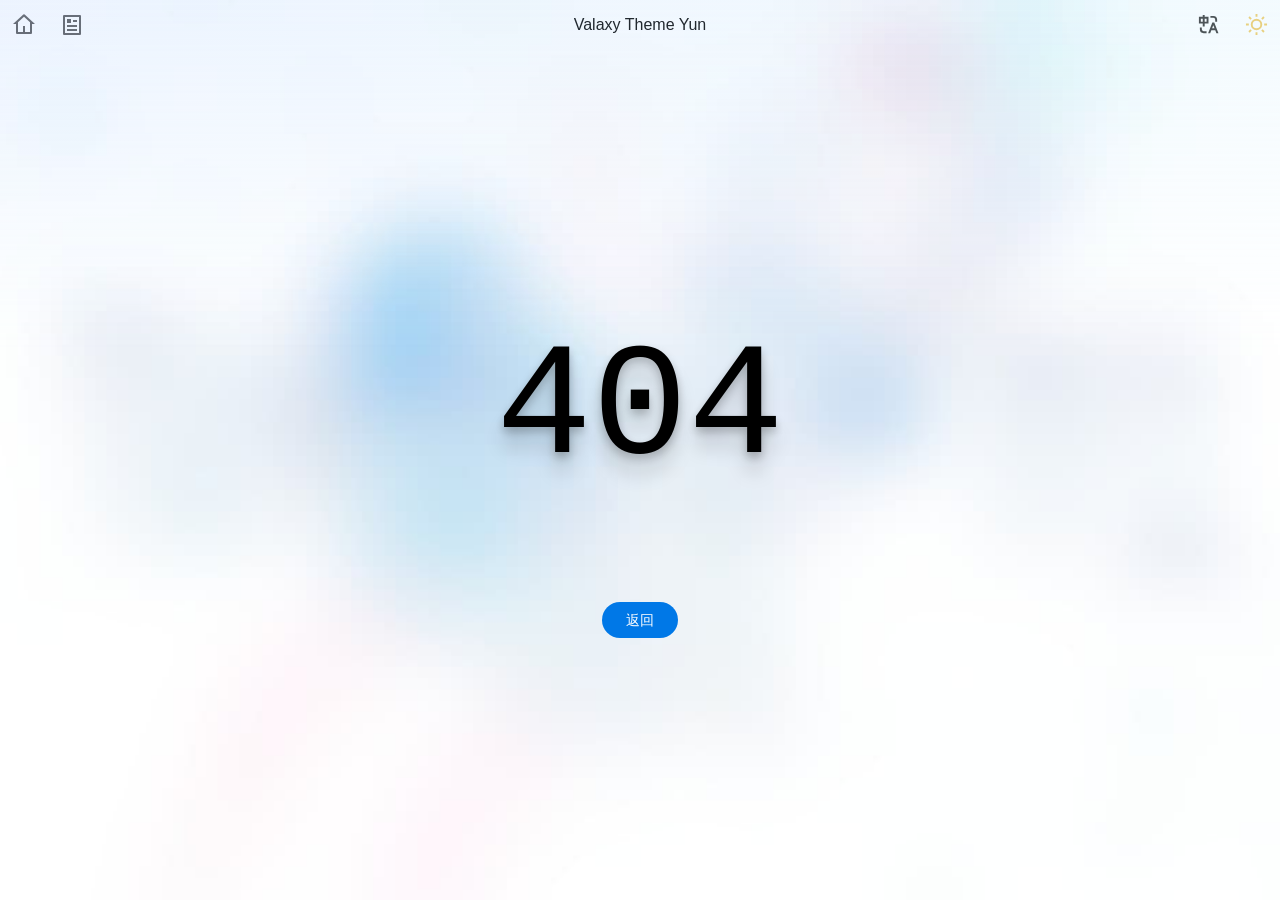
<file: about/index.html>
<!DOCTYPE html>
<html  lang="zh-CN">
<head>
  <meta charset="UTF-8">
  <meta name="viewport" content="width=device-width, initial-scale=1.0">
  <link rel="icon" href="/favicon.svg">
    <script>
    ;(function () {
      const prefersDark =
        window.matchMedia &&
        window.matchMedia('(prefers-color-scheme: dark)').matches
      const setting = localStorage.getItem('vueuse-color-scheme') || 'auto'
      if (setting === 'dark' || (prefersDark && setting !== 'light'))
        document.documentElement.classList.toggle('dark', true)
    })()
    </script>
  <style type="text/css">
    :root { color-scheme: light dark; --va-c-bg: #fff; }
    html.dark { --va-c-bg: #000; }
    html { background-color: var(--va-c-bg); }
  </style><style id="valaxy-fouc">body{opacity:0!important}</style><style>body{transition:opacity .15s ease}</style><noscript><style>body{opacity:1!important}</style></noscript><script>(function foucGuardScript(maxDuration) {
  var done = 0;
  function reveal() {
    if (done) return;
    done = 1;
    var s = document.getElementById("valaxy-fouc");
    if (s) s.remove();
  }
  function check() {
    var links = document.querySelectorAll('link[rel="stylesheet"]');
    for (var i = 0; i < links.length; i++) {
      if (!links[i].sheet) return;
    }
    reveal();
  }
  new MutationObserver(check).observe(document.head, {
    childList: true,
    attributes: true,
    attributeFilter: ["media", "rel"]
  });
  addEventListener("load", reveal);
  if (maxDuration)
    setTimeout(reveal, maxDuration);
})(5000)</script>
    <script>
    const locale = localStorage.getItem('valaxy-locale') || 'zh-CN';
    document.documentElement.setAttribute('lang', locale);
    </script>
    
  <script type="module" crossorigin src="/assets/index.DomYgQpC.js"></script>
  <link rel="modulepreload" crossorigin href="/assets/rolldown-runtime.hePW80VL.js">
  <link rel="modulepreload" crossorigin href="/assets/framework.CSzCw9LZ.js">
  <link rel="modulepreload" crossorigin href="/assets/chunks/vue-i18n.DPiClx16.js">
  <link rel="modulepreload" crossorigin href="/assets/chunks/vue-router.4BejMmlS.js">
  <link rel="modulepreload" crossorigin href="/assets/chunks/dayjs.jVvjK6ua.js">
  <link rel="modulepreload" crossorigin href="/assets/chunks/pinia.BB0vZneo.js">
  <link rel="modulepreload" crossorigin href="/assets/chunks/@vueuse/motion.ZsolTB8c.js">
  <link rel="modulepreload" crossorigin href="/assets/theme.BGUOuy6v.js">
  <link rel="modulepreload" crossorigin href="/assets/chunks/nprogress.Dew4DlVv.js">
  <link rel="stylesheet" crossorigin href="/assets/style.DDTZRJFO.css">
<link rel="preload" href="/assets/KaTeX_AMS-Regular.BQhdFMY1.woff2" as="font" type="font/woff2" crossorigin>
<link rel="preload" href="/assets/KaTeX_AMS-Regular.DMm9YOAa.woff" as="font" type="font/woff" crossorigin>
<link rel="preload" href="/assets/KaTeX_Caligraphic-Bold.Dq_IR9rO.woff2" as="font" type="font/woff2" crossorigin>
<link rel="preload" href="/assets/KaTeX_Caligraphic-Bold.BEiXGLvX.woff" as="font" type="font/woff" crossorigin>
<link rel="preload" href="/assets/KaTeX_Caligraphic-Regular.Di6jR-x-.woff2" as="font" type="font/woff2" crossorigin>
<link rel="preload" href="/assets/KaTeX_Caligraphic-Regular.CTRA-rTL.woff" as="font" type="font/woff" crossorigin>
<link rel="preload" href="/assets/KaTeX_Fraktur-Bold.CL6g_b3V.woff2" as="font" type="font/woff2" crossorigin>
<link rel="preload" href="/assets/KaTeX_Fraktur-Bold.BsDP51OF.woff" as="font" type="font/woff" crossorigin>
<link rel="preload" href="/assets/KaTeX_Fraktur-Regular.CTYiF6lA.woff2" as="font" type="font/woff2" crossorigin>
<link rel="preload" href="/assets/KaTeX_Fraktur-Regular.Dxdc4cR9.woff" as="font" type="font/woff" crossorigin>
<link rel="preload" href="/assets/KaTeX_Main-Bold.Cx986IdX.woff2" as="font" type="font/woff2" crossorigin>
<link rel="preload" href="/assets/KaTeX_Main-Bold.Jm3AIy58.woff" as="font" type="font/woff" crossorigin>
<link rel="preload" href="/assets/KaTeX_Main-BoldItalic.DxDJ3AOS.woff2" as="font" type="font/woff2" crossorigin>
<link rel="preload" href="/assets/KaTeX_Main-BoldItalic.SpSLRI95.woff" as="font" type="font/woff" crossorigin>
<link rel="preload" href="/assets/KaTeX_Main-Italic.NWA7e6Wa.woff2" as="font" type="font/woff2" crossorigin>
<link rel="preload" href="/assets/KaTeX_Main-Italic.BMLOBm91.woff" as="font" type="font/woff" crossorigin>
<link rel="preload" href="/assets/KaTeX_Main-Regular.B22Nviop.woff2" as="font" type="font/woff2" crossorigin>
<link rel="preload" href="/assets/KaTeX_Main-Regular.Dr94JaBh.woff" as="font" type="font/woff" crossorigin>
<link rel="preload" href="/assets/KaTeX_Math-BoldItalic.CZnvNsCZ.woff2" as="font" type="font/woff2" crossorigin>
<link rel="preload" href="/assets/KaTeX_Math-BoldItalic.iY-2wyZ7.woff" as="font" type="font/woff" crossorigin>
<link rel="preload" href="/assets/KaTeX_Math-Italic.t53AETM-.woff2" as="font" type="font/woff2" crossorigin>
<link rel="preload" href="/assets/KaTeX_Math-Italic.DA0__PXp.woff" as="font" type="font/woff" crossorigin>
<link rel="preload" href="/assets/KaTeX_SansSerif-Bold.D1sUS0GD.woff2" as="font" type="font/woff2" crossorigin>
<link rel="preload" href="/assets/KaTeX_SansSerif-Bold.DbIhKOiC.woff" as="font" type="font/woff" crossorigin>
<link rel="preload" href="/assets/KaTeX_SansSerif-Italic.C3H0VqGB.woff2" as="font" type="font/woff2" crossorigin>
<link rel="preload" href="/assets/KaTeX_SansSerif-Italic.DN2j7dab.woff" as="font" type="font/woff" crossorigin>
<link rel="preload" href="/assets/KaTeX_SansSerif-Regular.DDBCnlJ7.woff2" as="font" type="font/woff2" crossorigin>
<link rel="preload" href="/assets/KaTeX_SansSerif-Regular.CS6fqUqJ.woff" as="font" type="font/woff" crossorigin>
<link rel="preload" href="/assets/KaTeX_Script-Regular.D3wIWfF6.woff2" as="font" type="font/woff2" crossorigin>
<link rel="preload" href="/assets/KaTeX_Script-Regular.D5yQViql.woff" as="font" type="font/woff" crossorigin>
<link rel="preload" href="/assets/KaTeX_Size1-Regular.mCD8mA8B.woff2" as="font" type="font/woff2" crossorigin>
<link rel="preload" href="/assets/KaTeX_Size1-Regular.C195tn64.woff" as="font" type="font/woff" crossorigin>
<link rel="preload" href="/assets/KaTeX_Size2-Regular.Dy4dx90m.woff2" as="font" type="font/woff2" crossorigin>
<link rel="preload" href="/assets/KaTeX_Size2-Regular.oD1tc_U0.woff" as="font" type="font/woff" crossorigin>
<link rel="preload" href="/assets/KaTeX_Size3-Regular.CTq5MqoE.woff" as="font" type="font/woff" crossorigin>
<link rel="preload" href="/assets/KaTeX_Size4-Regular.Dl5lxZxV.woff2" as="font" type="font/woff2" crossorigin>
<link rel="preload" href="/assets/KaTeX_Size4-Regular.BF-4gkZK.woff" as="font" type="font/woff" crossorigin>
<link rel="preload" href="/assets/KaTeX_Typewriter-Regular.CO6r4hn1.woff2" as="font" type="font/woff2" crossorigin>
<link rel="preload" href="/assets/KaTeX_Typewriter-Regular.C0xS9mPB.woff" as="font" type="font/woff" crossorigin>
<link rel="modulepreload" crossorigin href="/assets/theme.BGUOuy6v.js">
<link rel="preload" href="/assets/none.DLM1AMsD.jpg" as="image">
<link rel="preload" href="/assets/bg-img.kXdNMxcF.jpg" as="image">
<link rel="preload" href="/assets/sidebar-bg-img.mp54gEws.webp" as="image">
<link rel="modulepreload" crossorigin href="/assets/about.DCcaoSY_.js">
<meta charset="utf-8">
<meta name="viewport" content="width=device-width, initial-scale=1">
<title>关于我 - Valaxy Theme Yun</title>
<link rel="stylesheet" href="https://fonts.googleapis.com/css2?family=Noto+Serif+SC:wght@900&display=swap">
<meta property="og:locale:alternate" content="en">
<meta name="description" content="Valaxy Theme Yun Preview.">
<meta property="og:description" content="Valaxy Theme Yun Preview.">
<meta property="og:locale" content="zh-CN">
<meta property="og:site_name" content="Valaxy Theme Yun">
<meta property="og:title" content="关于我">
<meta property="og:image" content="/favicon.svg">
<meta property="og:type" content="website">
<meta property="og:url" content="https://valaxy.site/">
<link rel="icon" href="/favicon.svg" type="image/svg+xml">
<meta name="generator" content="Valaxy 1.0.0-rc.4">
<meta name="theme-color" content="#fff">
<meta name="msapplication-TileColor" content="#fff">
<meta name="twitter:card" content="summary_large_image">
</head>
<body>
  <div id="app"><!--[--><!--[--><!--[--><!----><!----><div class="yun-page-header-gradient"></div><div class="yun-nav-menu z-$yun-z-nav-menu fixed bg-transparent" data-v-1791e522><div class="inline-flex justify-start items-center flex-1" data-v-1791e522><button type="button" class="vt-hamburger menu-btn sidebar-toggle leading-4 size-12 lg:hidden" aria-label="mobile navigation" aria-expanded="false" inline-flex cursor="pointer" hover="bg-white/80 dark:bg-black/80" z="$yun-z-menu-btn" data-v-1791e522><span class="vt-hamburger-container"><span class="vt-hamburger-top"></span><span class="vt-hamburger-middle"></span><span class="vt-hamburger-bottom"></span></span></button><a href="/" class="va-link size-12 inline-flex-center cursor-pointer z-$yun-z-nav-menu text-$va-c-text" hover="bg-white/80 dark:bg-black/80 op-100" op-80 data-v-1791e522><!--[--><div class="size-6 i-ri-home-4-line"></div><!--]--></a><div class="hidden lg:contents" data-v-1791e522><!--[--><a href="/posts/" class="va-link size-12 inline-flex-center cursor-pointer z-$yun-z-nav-menu text-$va-c-text" hover="bg-white/80 dark:bg-black/80 op-100" op-80 title="menu.posts" data-v-1791e522><!--[--><div class="size-6 i-ri-article-line"></div><!--]--></a><!--]--></div></div><div class="flex flex-1 flex-center" data-v-1791e522><div flex="~ center col h-full" class="nav-menu-title-container cursor-pointer" data-v-1791e522><!----><span class="font-light truncate">Valaxy Theme Yun</span></div></div><div class="inline-flex-center justify-end items-center flex-1" data-v-1791e522><button class="yun-icon-btn rounded-none! hidden sm:inline-flex" title="切换语言" style="color:var(--va-c-text);" data-v-1791e522><div i-ri-translate class="transition transform"></div></button><button class="yun-icon-btn yun-toggle-dark rounded-none!" title="切换深色模式" data-v-1791e522><div i="ri-sun-line dark:ri-moon-line"></div></button><!----></div></div><!----><!----><!----><!--[--><div class="yun-bg"></div><!--]--><!----><a href="#" class="back-to-top yun-icon-btn bg-$va-c-bg-soft shadow-md"><div class="size-8" i-ri-arrow-up-s-line></div><svg class="progress-circle-container" viewBox="0 0 100 100"><circle stroke-dasharray="301.59289474462014 301.59289474462014" stroke-dashoffset="301.59289474462014" stroke="currentColor" stroke-width="2" stroke-linecap="round" class="progress-circle" cx="50" cy="50" r="48" fill="none"></circle></svg></a><!--]--><!--[--><!--]--><!----><!--]--><div class="min-h-screen flex flex-col"><div class="mt-12 md:mt-24 yun-layout-wrapper__content"><!--[--><div class="yun-layout-left gap-4 sticky top-$yun-margin-top w-80"><!--[--><div class="yun-card flex-center rounded-2 overflow-hidden p-4 min-h-sm" flex="~ col gap-1" min-h="100px" bg="$va-c-bg-light"><!----><!----><div class="yun-card-body relative" w="full" flex="~ col" items="center"><!--[--><div class="site-info gap-1 items-center text-center" flex="~ col" p="t-8"><a aria-current="page" href="/about" class="router-link-active router-link-exact-active site-author-avatar inline-flex-center"><div class="relative yun-author-avatar"><div class="absolute size-full avatar-bg bg-image-$yun-home-hero-image-background-image filter-blur-2xl op-30"></div><img class="rounded-full size-full bg-white dark:bg-white/20 p-1 m-0 absolute" src="https://valaxy.site/valaxy-logo.png" alt="avatar"><span class="site-author-status absolute" title="The moonlight is beautiful.">🌌</span></div></a><a aria-current="page" href="/about" class="router-link-active router-link-exact-active site-author-name font-black font-serif text-$va-c-text op-80 hover:op-100 flex-center">云游君</a><a href="/about/site" class="site-name text-lg leading-loose">Valaxy Theme Yun</a><h4 class="site-subtitle block op-70" text="xs">Next Generation Static Blog Framework.</h4><div class="site-description">Valaxy Theme Yun Preview.</div></div><div class="yun-gradient-line my-2 op-20"></div><nav class="site-nav" text-xl mt-2><a href="/archives/" class="post-classify-nav-item gap-1 w-20 p-2 rounded transition op-80" flex="~ col center" title="归档" hover="bg-$va-c-bg-soft op-100"><div flex="~ col" class="text-$va-c-text inline-flex-center gap-1"><div class="text-2xl icon-default i-ri-archive-line"></div><div class="text-2xl icon-active i-ri-archive-fill"></div><span class="text-xs">归档</span></div><span class="count text-base text-black/80 dark:text-white/80">1</span></a><a href="/categories/" class="post-classify-nav-item gap-1 w-20 p-2 rounded transition op-80" flex="~ col center" title="分类" hover="bg-$va-c-bg-soft op-100"><div flex="~ col" class="text-$va-c-text inline-flex-center gap-1"><div class="text-2xl icon-default i-ri-folder-2-line"></div><div class="text-2xl icon-active i-ri-folder-2-fill"></div><span class="text-xs">分类</span></div><span class="count text-base text-black/80 dark:text-white/80">1</span></a><a href="/tags/" class="post-classify-nav-item gap-1 w-20 p-2 rounded transition op-80" flex="~ col center" title="标签" hover="bg-$va-c-bg-soft op-100"><div flex="~ col" class="text-$va-c-text inline-flex-center gap-1"><div class="text-2xl icon-default i-ri-price-tag-3-line"></div><div class="text-2xl icon-active i-ri-price-tag-3-fill"></div><span class="text-xs">标签</span></div><span class="count text-base text-black/80 dark:text-white/80">2</span></a></nav><div class="yun-gradient-line my-2 op-20"></div><div class="links-of-author"><!--[--><a class="links-of-author-item yun-icon-btn" rel="noopener" href="/atom.xml" title="RSS" target="_blank" style="color:orange;"><div class="i-ri-rss-line icon"></div></a><a class="links-of-author-item yun-icon-btn" rel="noopener" href="https://qm.qq.com/cgi-bin/qm/qr?k=kZJzggTTCf4SpvEQ8lXWoi5ZjhAx0ILZ&amp;jump_from=webapi" title="QQ 群 1050458482" target="_blank" style="color:#12B7F5;"><div class="i-ri-qq-line icon"></div></a><a class="links-of-author-item yun-icon-btn" rel="noopener" href="https://github.com/YunYouJun" title="GitHub" target="_blank" style="color:#6e5494;"><div class="i-ri-github-line icon"></div></a><a class="links-of-author-item yun-icon-btn" rel="noopener" href="https://weibo.com/jizhideyunyoujun" title="微博" target="_blank" style="color:#E6162D;"><div class="i-ri-weibo-line icon"></div></a><a class="links-of-author-item yun-icon-btn" rel="noopener" href="https://www.douban.com/people/yunyoujun/" title="豆瓣" target="_blank" style="color:#007722;"><div class="i-ri-douban-line icon"></div></a><a class="links-of-author-item yun-icon-btn" rel="noopener" href="https://music.163.com/#/user/home?id=247102977" title="网易云音乐" target="_blank" style="color:#C20C0C;"><div class="i-ri-netease-cloud-music-line icon"></div></a><a class="links-of-author-item yun-icon-btn" rel="noopener" href="https://www.zhihu.com/people/yunyoujun/" title="知乎" target="_blank" style="color:#0084FF;"><div class="i-ri-zhihu-line icon"></div></a><a class="links-of-author-item yun-icon-btn" rel="noopener" href="https://space.bilibili.com/1579790" title="哔哩哔哩" target="_blank" style="color:#FF8EB3;"><div class="i-ri-bilibili-line icon"></div></a><a class="links-of-author-item yun-icon-btn" rel="noopener" href="https://cdn.yunyoujun.cn/img/about/white-qrcode-and-search.jpg" title="微信公众号" target="_blank" style="color:#1AAD19;"><div class="i-ri-wechat-2-line icon"></div></a><a class="links-of-author-item yun-icon-btn social-link-invert-in-dark" rel="noopener" href="https://twitter.com/YunYouJun" title="Twitter" target="_blank" style="color:black;"><div class="i-ri-twitter-x-fill icon"></div></a><a class="links-of-author-item yun-icon-btn" rel="noopener" href="https://t.me/elpsycn" title="Telegram Channel" target="_blank" style="color:#0088CC;"><div class="i-ri-telegram-line icon"></div></a><a class="links-of-author-item yun-icon-btn" rel="noopener" href="mailto:me@yunyoujun.cn" title="E-Mail" target="_blank" style="color:#8E71C1;"><div class="i-ri-mail-line icon"></div></a><a class="links-of-author-item yun-icon-btn" rel="noopener" href="https://www.travellings.cn/go.html" title="Travelling" target="_blank" style="color:var(--va-c-text);"><div class="i-ri-train-line icon"></div></a><!--]--></div><div class="yun-gradient-line my-2 op-20"></div><div class="links flex-center"><!--[--><a href="/links/" class="va-link link-item yun-icon-btn" inline-flex title="我的小伙伴们" style="color:dodgerblue;"><!--[--><div class="i-ri-genderless-line icon size-6"></div><!--]--></a><a href="/girls/" class="va-link link-item yun-icon-btn" inline-flex title="喜欢的女孩子" style="color:hotpink;"><!--[--><div class="i-ri-women-line icon size-6"></div><!--]--></a><!--]--></div><!--]--></div><!----></div><!----><!--]--></div><main class="yun-main lt-md:w-full" flex="~ center"><!--[--><div class="content w-full md:w-3xl lg:w-2xl xl:w-2xl 2xl:w-4xl" flex="~ col grow" p="lt-md:0"><div class="yun-card flex-center rounded-2 overflow-hidden" flex="col" min-h="100px" bg="$va-c-bg-light" m="0"><!----><!----><div class="yun-card-body relative" w="full" flex="~ col" items="center"><!--[--><!----><div class="mt-8 mb-4"><!--[--><header class="post-header"><h1 p="2" text="2xl center" font="serif black" style="color:" class="post-title flex-center"><!----><span inline-flex class="leading-none">关于我</span></h1></header><!--]--></div><!--[--><!--]--><div p="x-4 b-8" class="sm:px-6 lg:px-12 xl:px-16" w="full"><!--[--><!--]--><!--[--><article class="markdown-body"><!--[--><!----><!----><!--[--><!--]--><!--[--><p>I am developing <a href="https://github.com/YunYouJun/valaxy" target="_blank" rel="noreferrer">Valaxy</a> - Next Generation Static Blog Framework.</p><p>If you like it, you can sponsor me in <a href="https://github.com/sponsors/YunYouJun" target="_blank" rel="noreferrer">GitHub</a> or <a href="https://www.yunyoujun.cn/sponsors/" target="_blank" rel="noreferrer">www.yunyoujun.cn/sponsors/</a>.</p><hr><p>我正在开发 <a href="https://github.com/YunYouJun/valaxy" target="_blank" rel="noreferrer">Valaxy</a> - 下一代静态博客框架。</p><p>如果你喜欢它，你可以在 <a href="https://github.com/sponsors/YunYouJun" target="_blank" rel="noreferrer">GitHub</a> 或 <a href="https://www.yunyoujun.cn/sponsors/" target="_blank" rel="noreferrer">www.yunyoujun.cn/sponsors/</a> 赞助我。</p><p>Check out the <a href="https://github.com/YunYouJun/valaxy" target="_blank" rel="noreferrer">Valaxy | GitHub</a> for more details.</p><!--]--><!--]--><!----><!----></article><!--]--><!--[--><!--]--></div><!--]--></div><!----></div><!--[--><!--]--><!--[--><div class="post-nav"><div class="post-nav-item"><!----></div><div class="post-nav-item"><a href="/posts/hello-valaxy" class="post-nav-next" title="Hello, Valaxy!"><span class="title truncate" text="sm">Hello, Valaxy!</span><div class="icon" i-ri-arrow-right-s-line></div></a></div></div><!--]--><!--[--><!--]--><!----><!----><!--[--><!--]--><!--[--><!--]--></div><!--]--></main><!--[--><button class="xl:hidden toc-btn shadow-md fixed yun-icon-btn z-20 bg-$va-c-bg-soft" opacity="75" right="4" bottom="19"><div i-ri-file-list-line></div></button><!----><aside flex="~ col" class="va-card yun-aside min-h-sm rounded-2" text="center" overflow="auto"><div class="w-full" flex="~ col" pb-2><!--[--><h2 m="t-6 b-2" font="serif black">文章目录</h2><div style="display:none;" data-v-d9db7c40><div class="content" data-v-d9db7c40><div class="outline-title" data-v-d9db7c40>本页</div><div class="outline-marker" data-v-d9db7c40></div><nav aria-labelledby="doc-outline-aria-label" data-v-d9db7c40><span id="doc-outline-aria-label" class="visually-hidden" data-v-d9db7c40> Table of Contents for current page </span><ul class="root va-toc relative z-1 css-i18n-toc" data-v-d9db7c40 data-v-0a3661f1><!--[--><!--]--></ul></nav></div></div><!--]--><div class="flex-grow"></div><!----></div></aside><!--]--><!--]--></div><footer flex="~ col" class="relative yun-footer va-footer px-4 py-4 pt-0 text-$va-c-text-light w-full mt-14" bg="white dark:$va-c-bg-soft" text="center sm"><div class="yun-cloud absolute top--10 left-0 right-0"><svg class="waves" viewBox="0 24 150 28" preserveAspectRatio="none" shape-rendering="auto"><defs><path id="gentle-wave" d="M-160 44c30 0 58-18 88-18s 58 18 88 18 58-18 88-18 58 18 88 18 v44h-352z" fill="var(--yun-c-cloud)"></path></defs><g class="parallax"><use xlink:href="#gentle-wave" x="48" y="0"></use><use xlink:href="#gentle-wave" x="48" y="3"></use><use xlink:href="#gentle-wave" x="48" y="5"></use><use xlink:href="#gentle-wave" x="48" y="7"></use></g></svg></div><div class="beian" m="y-2"><a href="https://beian.miit.gov.cn/" target="_blank" rel="noopener">苏ICP备17038157号</a><!----></div><div class="copyright flex justify-center items-center gap-2" p="1"><span> © <!--[-->2016 - <!--]--> 2026</span><a class="animate-pulse inline-flex" href="https://www.yunyoujun.cn/sponsors/" target="_blank" title="Sponsor YunYouJun"><div class="i-ri-cloud-line"></div></a><span>云游君</span></div><div class="powered" m="2"><span>由 <a href="https://github.com/YunYouJun/valaxy.git" target="_blank" rel="noopener">Valaxy</a> <span class="op-60">v1.0.0-rc.4</span> 驱动</span><span mx-1>|</span><span><span>主题</span><span mx-1>-</span><a href="https://github.com/YunYouJun/valaxy.git" title="valaxy-theme-yun" target="_blank">Yun</a><span class="ml-1 op-60">v1.0.0-rc.4</span></span></div><!--[--><!--]--><div class="yun-footer-gradient"></div></footer></div><!--]--></div><script>window.__INITIAL_STATE__='{"pinia":{"yun-app":{"bannerAnimationDone":false},"app":{"showLoading":true},"site":{},"routerStore":{}}}'</script><script type="application/ld+json" data-hid="schema-org-graph">{"@context":"https://schema.org","@graph":[{"@id":"https://valaxy.site/#identity","@type":"Person","name":"云游君","url":"https://valaxy.site/","image":{"@id":"https://valaxy.site/#/schema/image/1"},"sameAs":["/atom.xml","https://qm.qq.com/cgi-bin/qm/qr?k=kZJzggTTCf4SpvEQ8lXWoi5ZjhAx0ILZ&jump_from=webapi","https://github.com/YunYouJun","https://weibo.com/jizhideyunyoujun","https://www.douban.com/people/yunyoujun/","https://music.163.com/#/user/home?id=247102977","https://www.zhihu.com/people/yunyoujun/","https://space.bilibili.com/1579790","https://cdn.yunyoujun.cn/img/about/white-qrcode-and-search.jpg","https://twitter.com/YunYouJun","https://t.me/elpsycn","mailto:me@yunyoujun.cn","https://www.travellings.cn/go.html"]},{"@id":"https://valaxy.site/#website","@type":"WebSite","dateModified":"2026-10-01T02:50:41.603Z","datePublished":"2026-10-01T02:50:41.603Z","inLanguage":"zh-CN","name":"关于我","url":"https://valaxy.site/","publisher":{"@id":"https://valaxy.site/#identity"}},{"@id":"https://valaxy.site/#webpage","@type":"WebPage","description":"Valaxy Theme Yun Preview.","name":"关于我","url":"https://valaxy.site/","about":{"@id":"https://valaxy.site/#identity"},"isPartOf":{"@id":"https://valaxy.site/#website"},"potentialAction":[{"@type":"ReadAction","target":["https://valaxy.site/"]}]},{"@id":"https://valaxy.site/#/schema/image/1","@type":"ImageObject","contentUrl":"https://valaxy.site/valaxy-logo.png","inLanguage":"zh-CN","url":"https://valaxy.site/valaxy-logo.png"}]}</script>
  
</body>
</html>
</file>
<file: assets/style.DDTZRJFO.css>
.not-found[data-v-effbee92]{text-shadow:0 5px 10px #00000040,0 20px 20px #00000026;font-size:10rem}.dark .yun-cloud{--yun-c-cloud:var(--va-c-bg-soft)}.yun-cloud{width:100%;z-index:var(--yun-z-cloud);box-sizing:border-box;display:flex}.yun-cloud .waves{width:100%;height:40px;display:flex;position:relative}.yun-cloud .parallax>use{animation:25s cubic-bezier(.55,.5,.45,.5) infinite move-forever}.yun-cloud .parallax>use:first-child{opacity:.7;animation-duration:7s;animation-delay:-2s}.yun-cloud .parallax>use:nth-child(2){opacity:.5;animation-duration:10s;animation-delay:-3s}.yun-cloud .parallax>use:nth-child(3){opacity:.3;animation-duration:13s;animation-delay:-4s}.yun-cloud .parallax>use:nth-child(4){animation-duration:20s;animation-delay:-5s}@keyframes move-forever{0%{transform:translate(-90px)}to{transform:translate(85px)}}.yun-footer{letter-spacing:.05rem;line-height:1.8}.yun-footer-gradient{--gradient-from:161 196 253;--gradient-to:194 233 251;z-index:999;pointer-events:none;background:linear-gradient(to right, rgb(var(--gradient-from)/.2) 0, rgb(var(--gradient-to)/.2) 100%);width:100%;height:300px;animation:2s fade-in;position:absolute;bottom:0;left:0;right:0;-webkit-mask-image:linear-gradient(#fff0,#000 70%);mask-image:linear-gradient(#fff0,#000 70%)}html.dark .yun-footer-gradient{--gradient-from:0 0 0;--gradient-to:0 0 0}.yun-layout-wrapper__content{flex-direction:column;flex-grow:1;justify-content:center;align-items:center;gap:1rem;width:100%;margin:0 auto;display:flex}@media (width>=1024px){.yun-layout-wrapper__content{flex-direction:row;align-items:start}}.va-link{cursor:pointer}.yun-album-caption{text-align:center;width:100%;display:block;position:absolute;bottom:-3rem}.yun-album-list{flex-wrap:wrap;justify-content:center;display:flex}.yun-album-list-item{display:inline-flex}.yun-album-list-item figure{width:15rem;position:relative}.yun-album-list-item figure:before{content:"";background-color:#666;border:.25rem solid #fff;width:100%;height:96%;position:absolute;top:1%;left:.5%;transform:rotate(-3deg);box-shadow:0 5px 10px #0000004d}.yun-album-list-item figure img{vertical-align:bottom;object-fit:cover;background-color:#eee;border:.25rem solid #fff;width:100%;height:10rem;padding:0;display:inline-flex;transform:rotate(2deg);box-shadow:0 8px 10px #0000004d}html.dark .social-link-invert-in-dark{color:#fff!important}.links-of-author{flex-wrap:wrap;justify-content:center;display:flex}.links-of-author .icon{width:1.5rem;height:1.5rem}.links-of-author-item{font-size:.9rem;line-height:1}.post-classify-nav-item .icon-active{display:none}.post-classify-nav-item.router-link-active{background-color:rgb(var(--va-c-primary-rgb), .08)}.post-classify-nav-item.router-link-active .icon-default{display:none}.post-classify-nav-item.router-link-active .icon-active{display:block}.yun-gradient-line{--c-end:#0000;--c-mid:#000}.dark .yun-gradient-line{--c-end:#fff0;--c-mid:#fff}.yun-gradient-line{background:linear-gradient(to right, var(--c-end) 0%, var(--c-mid) 50%, var(--c-end) 100%);width:100%;height:1px}.site-name{--title-padding:-15px;color:var(--va-c-text);display:inline-flex;position:relative}.site-name:before,.site-name:after{content:"";opacity:0;width:10px;height:10px;transition:var(--va-transition-duration);border:2px solid;transition-timing-function:cubic-bezier(.17,.67,.05,1.29);position:absolute}.site-name:before{top:0;left:var(--title-padding);border-width:2px 0 0 2px;transform:translate(10px,10px)}.site-name:after{right:var(--title-padding);border-width:0 2px 2px 0;bottom:0;transform:translate(-10px,-10px)}.site-name:hover:before,.site-name:hover:after{opacity:1;transform:translate(0,0)}.yun-author-avatar{width:var(--avatar-size,96px);height:var(--avatar-size,96px)}.site-author-avatar img{transition:var(--va-transition-duration-moderate);box-shadow:0 0 10px #0003}.site-author-avatar img:hover{box-shadow:0 0 30px rgb(var(--va-c-primary-rgb), .2)}.site-author-status{background-color:var(--va-c-bg-light);border:1px solid #ffffff1a;border-radius:50%;width:1.8rem;height:1.8rem;line-height:1.8rem;bottom:0;right:0;box-shadow:0 1px 2px #0003}.site-info.fix-top{margin-top:-1.5rem}.yun-layout-left{display:none}@media (width>=1024px){.yun-layout-left{flex-direction:column;display:flex}}.va-toc .va-toc-item .outline-link[data-v-0a3661f1]{color:var(--va-c-text-light);white-space:nowrap;text-overflow:ellipsis;transition:color var(--va-transition-duration-moderate);overflow:hidden}.va-toc .va-toc-item .outline-link[data-v-0a3661f1]:hover,.va-toc .va-toc-item .outline-link.active[data-v-0a3661f1]{color:var(--va-c-primary-lighter);transition:color var(--va-transition-duration)}.va-toc .va-toc-item .nested[data-v-0a3661f1]{padding-left:.8rem}.va-toc[data-v-d9db7c40]{text-align:left}.content[data-v-d9db7c40]{text-align:left;padding-left:16px;font-size:14px;position:relative}.outline-marker[data-v-d9db7c40]{z-index:0;opacity:0;background-color:var(--va-c-brand);width:4px;height:18px;transition:top var(--va-transition-duration) cubic-bezier(0, 1, .5, 1), background-color var(--va-transition-duration-moderate), opacity var(--va-transition-duration);border-top-right-radius:2px;border-bottom-right-radius:2px;position:absolute;top:32px;left:-2px}.outline-title[data-v-d9db7c40]{letter-spacing:.4px;font-size:14px;font-weight:600;line-height:28px}.outline-link[data-v-d9db7c40]{color:var(--va-c-text-light);white-space:nowrap;text-overflow:ellipsis;transition:color var(--va-transition-duration-moderate);line-height:28px;display:block;overflow:hidden}.outline-link[data-v-d9db7c40]:hover,.outline-link.active[data-v-d9db7c40]{color:var(--va-c-brand);transition:color var(--va-transition-duration)}.visually-hidden[data-v-d9db7c40]{white-space:nowrap;clip:rect(0 0 0 0);clip-path:inset(50%);width:1px;height:1px;position:absolute;overflow:hidden}.yun-aside{z-index:var(--yun-z-aside);width:0;transition:all var(--va-transition-duration-fast) cubic-bezier(.77, 0, .17, 1.02);max-height:calc(100vh - var(--yun-margin-top));position:fixed;top:0;bottom:0;right:0;transform:translate(100%)}.yun-aside.float{z-index:var(--yun-z-aside);max-height:100vh;position:fixed;top:0;bottom:0;right:0}.yun-aside.show{width:320px}.yun-aside.open{width:320px;transform:translate(0)}@media screen and (width>=1280px){.yun-aside{top:var(--yun-margin-top);z-index:auto;width:320px;max-height:calc(100vh - var(--yun-margin-top));position:sticky;transform:translate(0)}.yun-aside.open{width:320px}}.toc-btn{color:var(--va-c-primary);z-index:var(--yun-z-toc-btn)}.yun-overlay{transition:opacity var(--va-transition-duration-moderate);background-color:#00000080;position:fixed;inset:0}@media screen and (width<=640px){.yun-overlay{display:block}}.post-collapse .post-header:before{content:"";border:1px solid var(--va-c-primary);background-color:var(--va-c-bg-light);z-index:1;width:10px;height:10px;transition:background var(--va-transition-duration);border-radius:50%;margin-left:-4px;position:absolute;left:0}.post-collapse .post-header:after{content:"";background-color:rgb(var(--va-c-primary-rgb), .3);width:0;height:1px;transition:width .8s cubic-bezier(.18,.66,.05,.96);position:absolute;bottom:0;left:0}.post-collapse .post-header.show:after{width:100%}.post-collapse .post-header:hover:before{background:var(--va-c-primary)}.post-collapse .post-header .post-title{margin-left:.1rem;padding:0;font-size:1rem}.post-collapse .post-header .post-title .post-title-link .icon{width:1.1rem;height:1.1rem;margin-right:.3rem}.post-collapse .post-header .post-meta{white-space:nowrap;margin:1rem 0 1rem 1.2rem;font-size:1rem}.post-collapse .post-item:before{content:"";background:rgb(var(--va-c-primary-rgb), .3);width:2px;height:0;transition:height .6s cubic-bezier(.18,.66,.05,.96);position:absolute}.post-collapse .post-item.show:before{height:100%}.post-collapse .collection-title{border-bottom:2px solid rgb(var(--va-c-primary-rgb), .6)}.post-collapse .collection-title:before{content:"";background:rgb(var(--va-c-primary-rgb), .3);width:2px;height:50%;position:absolute;top:50%}.post-collapse .collection-title .archive-year{color:var(--va-c-primary);margin:0 1.5rem}.post-collapse .collection-title .archive-year:before{content:"";background:var(--va-c-primary);border-radius:50%;width:1.5rem;height:1.5rem;margin-top:-4px;margin-left:-11px;position:absolute;top:35%;left:0}.post-copyright{border-left:4px solid var(--va-c-primary);background-color:var(--va-c-bg-dark);word-break:break-all;padding:.5rem 1rem;font-size:.9rem;list-style:none;position:relative;overflow:hidden}.post-copyright:after{pointer-events:none;color:#fff;content:" ";opacity:.1;background:url("data:image/svg+xml;charset=utf-8,%3Csvg xmlns='http://www.w3.org/2000/svg' viewBox='0 0 496 512'%3E%3Cpath fill='gray' d='M245.8 214.9l-33.2 17.3c-9.4-19.6-25.2-20-27.4-20-22.2 0-33.3 14.6-33.3 43.9 0 23.5 9.2 43.8 33.3 43.8 14.4 0 24.6-7 30.5-21.3l30.6 15.5a73.2 73.2 0 01-65.1 39c-22.6 0-74-10.3-74-77 0-58.7 43-77 72.6-77 30.8-.1 52.7 11.9 66 35.8zm143 0l-32.7 17.3c-9.5-19.8-25.7-20-27.9-20-22.1 0-33.2 14.6-33.2 43.9 0 23.5 9.2 43.8 33.2 43.8 14.5 0 24.7-7 30.5-21.3l31 15.5c-2 3.8-21.3 39-65 39-22.7 0-74-9.9-74-77 0-58.7 43-77 72.6-77C354 179 376 191 389 214.8zM247.7 8C104.7 8 0 123 0 256c0 138.4 113.6 248 247.6 248C377.5 504 496 403 496 256 496 118 389.4 8 247.6 8zm.8 450.8c-112.5 0-203.7-93-203.7-202.8 0-105.5 85.5-203.3 203.8-203.3A201.7 201.7 0 01451.3 256c0 121.7-99.7 202.9-202.9 202.9z'/%3E%3C/svg%3E");width:10rem;height:10rem;position:absolute;top:-2rem;right:-2rem}.sponsor-button{background-color:#ffffff1a}.sponsor-button div{transition:transform var(--va-transition-duration) ease-in-out;transform:scale(1.1)}.sponsor-button:hover{background-color:#ffffffe6}.sponsor-button:hover div{transform:scale(1.2)}.sponsor-button a:hover{border:none}.qrcode-container{--height:200px;opacity:0;height:0;transition:all var(--va-transition-duration) cubic-bezier(.77, 0, .17, 1.02);overflow:hidden}.qrcode-container.show{height:var(--height);opacity:1}@media screen and (width>=768px){.qrcode-container{--height:260px}}.sponsor-description{color:var(--va-c-gray)}.sponsor-method-img{aspect-ratio:1;width:12rem;max-width:90%}.valaxy-open-in-editor{cursor:pointer;opacity:.4;color:inherit;font-size:inherit;background:0 0;border:none;align-items:center;padding:0;transition:opacity .2s;display:inline-flex}.valaxy-open-in-editor:hover{opacity:1}.post-status-icons{align-items:center;gap:.5rem;font-size:1.2rem;display:flex;position:absolute;top:1rem;left:1rem}@media (width<=768px){.post-meta{flex-direction:column;gap:.5rem!important}}.post-meta-col{flex-direction:column;gap:.5rem!important}.collection .yun-sidebar-item .title{color:var(--va-c-text-1);font-size:16px;font-weight:500}.collection .yun-sidebar-item .items{border-left:1px solid var(--va-c-divider);color:#666;padding-left:16px;font-size:.9em}.collection .yun-sidebar-item .items .item .text{color:var(--va-c-text-2);transition:color var(--va-transition-duration);flex-grow:1;padding:4px 0;font-size:14px;line-height:24px}.collection .yun-sidebar-item .items .item .indicator{width:2px;transition:background-color var(--va-transition-duration);border-radius:2px;position:absolute;top:6px;bottom:6px}.collection .yun-sidebar-item .items .item .router-link-active{color:var(--va-c-primary);font-weight:500}.collection .yun-sidebar-item .items .item .router-link-active .text{color:var(--va-c-primary)}.yun-notice{border:1px solid var(--va-c-text);font-family:var(--va-font-serif);max-width:var(--yun-post-card-max-width);background-color:#c8c8c81a;flex-direction:column;justify-content:center;align-items:center;padding:1rem;font-weight:700;display:flex}.grid-bg{--size:40px;background:linear-gradient(90deg,#ffffff1a 1px,#0000 1px),linear-gradient(#ffffff1a 1px,#0000 1px);background-size:var(--size) var(--size)}.say{color:var(--va-c-text);text-align:center;font-family:var(--va-font-serif);border-bottom:var(--va-border-width) solid var(--va-c-text-light);padding:.5rem;font-weight:700;display:block}.say .say-content,.say .say-from{display:block}.line[data-v-1f8deefb]{background-color:var(--va-c-text);width:0%;height:1px;transition:width 1s cubic-bezier(.18,.66,.05,.96);position:absolute;left:0}.line.enter[data-v-1f8deefb]{width:100%}.line-burst-effects .line{width:4px;height:100%;position:absolute;top:0;left:calc(50% - 2px)}.line-burst-effects .line:first-child{transform:rotate(45deg)}.line-burst-effects .line:first-child div{width:100%;height:20%;position:absolute;top:0;left:0;overflow:hidden}.line-burst-effects .line:first-child span{content:"";background-color:#fff;width:100%;height:100%;animation:.8s forwards line-burst;display:block;transform:translateY(100%)}.line-burst-effects .line:nth-child(2){transform:rotate(90deg)}.line-burst-effects .line:nth-child(2) div{width:100%;height:20%;position:absolute;top:0;left:0;overflow:hidden}.line-burst-effects .line:nth-child(2) span{content:"";background-color:#fff;width:100%;height:100%;animation:.8s forwards line-burst;display:block;transform:translateY(100%)}.line-burst-effects .line:nth-child(3){transform:rotate(135deg)}.line-burst-effects .line:nth-child(3) div{width:100%;height:20%;position:absolute;top:0;left:0;overflow:hidden}.line-burst-effects .line:nth-child(3) span{content:"";background-color:#fff;width:100%;height:100%;animation:.8s forwards line-burst;display:block;transform:translateY(100%)}.line-burst-effects .line:nth-child(4){transform:rotate(180deg)}.line-burst-effects .line:nth-child(4) div{width:100%;height:20%;position:absolute;top:0;left:0;overflow:hidden}.line-burst-effects .line:nth-child(4) span{content:"";background-color:#fff;width:100%;height:100%;animation:.8s forwards line-burst;display:block;transform:translateY(100%)}.line-burst-effects .line:nth-child(5){transform:rotate(225deg)}.line-burst-effects .line:nth-child(5) div{width:100%;height:20%;position:absolute;top:0;left:0;overflow:hidden}.line-burst-effects .line:nth-child(5) span{content:"";background-color:#fff;width:100%;height:100%;animation:.8s forwards line-burst;display:block;transform:translateY(100%)}.line-burst-effects .line:nth-child(6){transform:rotate(270deg)}.line-burst-effects .line:nth-child(6) div{width:100%;height:20%;position:absolute;top:0;left:0;overflow:hidden}.line-burst-effects .line:nth-child(6) span{content:"";background-color:#fff;width:100%;height:100%;animation:.8s forwards line-burst;display:block;transform:translateY(100%)}.line-burst-effects .line:nth-child(7){transform:rotate(315deg)}.line-burst-effects .line:nth-child(7) div{width:100%;height:20%;position:absolute;top:0;left:0;overflow:hidden}.line-burst-effects .line:nth-child(7) span{content:"";background-color:#fff;width:100%;height:100%;animation:.8s forwards line-burst;display:block;transform:translateY(100%)}.line-burst-effects .line:nth-child(8){transform:rotate(360deg)}.line-burst-effects .line:nth-child(8) div{width:100%;height:20%;position:absolute;top:0;left:0;overflow:hidden}.line-burst-effects .line:nth-child(8) span{content:"";background-color:#fff;width:100%;height:100%;animation:.8s forwards line-burst;display:block;transform:translateY(100%)}@keyframes line-burst{0%{transform:translateY(100%)}to{transform:translateY(-100%)}}.yun-square[data-v-5ff83f51]{width:var(--avatar-size);height:var(--avatar-size);border-radius:50%;transition:all .8s cubic-bezier(.18,.66,.05,.96);transform:rotate(0)translateY(0%);box-shadow:0 5px 100px #00000026}.yun-square.enter-from[data-v-5ff83f51]{box-shadow:none;border-radius:0%;transform:rotate(135deg)translateY(0%)}.yun-square-container[data-v-5ff83f51]{--avatar-size:100px}.yun-square-container .info-with-avatar[data-v-5ff83f51]{position:relative}.yun-square-container .info[data-v-5ff83f51]{opacity:0;transition:all .8s cubic-bezier(.18,.66,.05,.96);position:relative;transform:translateY(0)}.yun-square-container .info.show[data-v-5ff83f51]{opacity:1}.go-down{cursor:pointer;z-index:var(--yun-z-go-down);color:var(--va-c-text);transition:color var(--va-transition-duration);justify-content:center;align-items:center;animation:2s ease-in-out infinite float;display:inline-flex;position:absolute}.go-down:hover{color:rgb(var(--va-c-primary-rgb), .6)}@keyframes float{0%{opacity:1;transform:translateY(0)}50%{opacity:.8;transform:translateY(-.3em)}to{opacity:1;transform:translateY(0)}}#yun-banner{--banner-line-height:0;--line-animation-duration:.4s;width:100%;height:var(--banner-container-height,calc(100 * var(--vh)));flex-direction:column;justify-content:center;align-items:center;display:flex;position:relative}.banner-char-container{flex-direction:column;align-items:center;display:flex}.banner-line-container{height:var(--banner-line-height);flex-direction:column;align-items:center;transition:height 2s;display:flex;position:relative}.banner-line-container.bottom{justify-content:end}.vertical-line-top,.vertical-line-bottom{background-color:var(--banner-line-color);width:1px;height:0;display:flex}.vertical-line-bottom{flex-direction:column-reverse}.banner-line.enter{animation-name:extend-line;animation-duration:var(--line-animation-duration);animation-timing-function:cubic-bezier(.18,.66,.05,.96);animation-iteration-count:1;animation-fill-mode:forwards}.banner-line.active{height:var(--banner-line-height)}.banner-line.exit{animation-name:extend-line;animation-duration:var(--line-animation-duration);animation-timing-function:cubic-bezier(.77,0,.17,1.02);animation-iteration-count:1;animation-direction:reverse;animation-fill-mode:forwards}@keyframes extend-line{0%{height:0}to{height:var(--banner-line-height)}}.char{font-family:var(--va-font-serif);font-weight:900;font-size:var(--banner-char-size,1rem);background-color:var(--banner-char-bg-color);transition:all var(--va-transition-duration) ease-in-out;line-height:1;transition-delay:0s}.char:hover{color:var(--banner-char-hover-color);background-color:var(--banner-char-color)}.char-left,.char-right{color:var(--banner-char-color);opacity:0;display:flex}.char-left{border-left:1px solid var(--banner-line-color);border-right:0 solid rgb(var(--va-c-primary-rgb), .1);animation-name:char-move-left;animation-duration:.4s;animation-delay:var(--line-animation-duration);border-right-width:0;animation-timing-function:ease-out;animation-fill-mode:forwards}.char-right{border-left:0 solid rgb(var(--va-c-primary-rgb), .1);border-right:1px solid var(--banner-line-color);animation-name:char-move-right;animation-duration:.4s;animation-delay:var(--line-animation-duration);border-left-width:0;animation-timing-function:ease-out;animation-fill-mode:forwards}@keyframes char-move-left{0%{opacity:0;border-right-width:0}to{opacity:1;border-right-width:var(--banner-empty-border-size,var(--banner-char-size))}}@keyframes char-move-right{0%{opacity:0;border-left-width:0}to{opacity:1;border-left-width:var(--banner-empty-border-size,var(--banner-char-size))}}:root{--banner-line-color:black;--banner-char-color:black;--banner-char-bg-color:#ffffff80;--banner-char-hover-color:white}.dark{--banner-line-color:white;--banner-char-color:white;--banner-char-bg-color:#00000080;--banner-char-hover-color:black}:root{--page-btn-bg-color:#ffffff80;--page-btn-hover-bg-color:var(--va-c-primary-lighter);--page-btn-active-bg-color:var(--va-c-primary-light)}.dark{--page-btn-bg-color:var(--va-c-bg-light)}.pagination{border-radius:1rem;align-items:center;width:fit-content;margin:1.25rem auto 0;display:flex;overflow:hidden}.pagination .prev,.pagination .next,.pagination .page-number,.pagination .space{justify-content:center;align-items:center;width:2rem;height:2rem;margin:0;display:inline-flex}.pagination .prev[disabled],.pagination .next[disabled],.pagination .page-number[disabled],.pagination .space[disabled]{color:var(--va-c-text-light);background-color:var(--va-c-bg-mute)}.pagination .prev,.pagination .next,.pagination .page-number{cursor:pointer;color:var(--va-c-text);background-color:var(--page-btn-bg-color);text-decoration:none}.pagination .prev:hover,.pagination .next:hover,.pagination .page-number:hover{color:#fff;background:var(--page-btn-hover-bg-color)}.pagination .prev:active,.pagination .next:active,.pagination .page-number:active{color:#fff;background:var(--page-btn-active-bg-color)}.pagination .prev.active,.pagination .next.active,.pagination .page-number.active{color:#fff;background:var(--page-btn-active-bg-color);cursor:default;font-weight:400}.post-card-wrapper{transition:box-shadow var(--va-transition-duration), scale var(--va-transition-duration);position:relative}.post-card-wrapper:hover{box-shadow:0 4px 24px #00000014}.post-card-body{gap:.15rem}.post-card-link{max-width:calc(var(--yun-post-card-max-width) + 2rem)}.post-card-overlay{z-index:1;position:absolute;inset:0}.post-card-overlay:focus-visible{outline:2px solid var(--va-c-primary);outline-offset:2px;border-radius:var(--va-card-border-radius,.5rem)}.post-title-link,.yun-card-actions a,.post-link-btn{z-index:2;position:relative}.post-card-excerpt-content{font-size:.875rem;line-height:1.7}.yun-card-actions{border-top:1px solid #7a7a7a14}.collection-card{--collection-accent:var(--va-c-primary);--collection-accent-light:var(--va-c-primary-lighter,var(--va-c-primary));border-left:3px solid var(--collection-accent);transition:border-color var(--va-transition-duration), box-shadow var(--va-transition-duration), scale var(--va-transition-duration)}.collection-card:hover{border-left-color:var(--collection-accent-light);box-shadow:0 4px 24px #00000014}.collection-card-body{gap:.35rem;padding:.75rem 1rem}.collection-card-badge{text-transform:uppercase;letter-spacing:.05em;color:var(--collection-accent);opacity:.55;align-self:flex-start;align-items:center;gap:.25rem;font-size:.65rem;font-weight:600;display:inline-flex}.collection-card-title{align-self:flex-start;align-items:baseline;gap:.3rem;display:inline-flex}.collection-card-title .collection-card-title-text{font-size:1.25rem;font-weight:800;font-family:var(--va-font-serif);background:linear-gradient(135deg, var(--collection-accent), var(--collection-accent-light));-webkit-text-fill-color:transparent;-webkit-background-clip:text;background-clip:text;line-height:1.4}.collection-card-count{color:var(--collection-accent);opacity:.5;font-size:.8rem;font-weight:600}.collection-card-desc{opacity:.6;-webkit-line-clamp:2;line-clamp:2;-webkit-box-orient:vertical;align-self:flex-start;font-size:.8rem;line-height:1.5;display:-webkit-box;overflow:hidden}.collection-card-items{flex-wrap:wrap;align-self:flex-start;gap:.25rem .6rem;margin-top:.2rem;display:flex}.collection-card-item{opacity:.5;transition:opacity var(--va-transition-duration-fast);align-items:center;gap:.3rem;font-size:.75rem;line-height:1.6;display:inline-flex}.collection-card:hover .collection-card-item{opacity:.7}.collection-card-item-dot{background:var(--collection-accent);opacity:.6;border-radius:50%;flex-shrink:0;width:4px;height:4px}.collection-card-item-more{letter-spacing:.1em;color:var(--collection-accent);opacity:.4}.collection-card-empty{opacity:.35;align-self:flex-start;align-items:center;gap:.35rem;margin-top:.2rem;font-size:.75rem;font-style:italic;display:inline-flex}.select-options[data-v-63887b80]{margin:0}.comment h1{margin-bottom:1rem;font-size:2rem;font-weight:600}.comment h2{margin-bottom:1rem;font-size:1.75rem;font-weight:600}.comment h3{margin-bottom:1rem;font-size:1.5rem;font-weight:600}.comment h4{margin-bottom:1rem;font-size:1.2rem;font-weight:600}.comment h5{margin-bottom:1rem;font-size:1rem;font-weight:600}.comment h6{margin-bottom:1rem;font-size:.875rem;font-weight:600}.comment ul{margin-bottom:1rem;margin-left:1rem;list-style:outside}.comment ol{margin-bottom:1rem;margin-left:1rem;list-style:decimal}.yun-project-link-item{transition:background-color var(--va-transition-duration);background-color:#0000000d;position:relative}.yun-project-link-item:before{content:"";background-color:var(--c-brand);transition:all var(--va-transition-duration) cubic-bezier(.18, .66, .05, .96);height:0;position:absolute;bottom:0;left:0;right:0}.yun-project-link-item:after{content:"";background-color:var(--c-brand);transition:all var(--va-transition-duration) cubic-bezier(.18, .66, .05, .96);opacity:.1;z-index:-1;position:absolute;inset:0}.yun-project-link-item:hover:before{opacity:.8;height:40px}.back-to-top{z-index:var(--yun-z-go-up-btn);opacity:0;pointer-events:none;color:var(--va-c-primary);position:fixed;bottom:1rem;right:-1.5rem;transform:translate(0)rotate(270deg);transition:all var(--va-transition-duration), opacity var(--va-transition-duration-fast)!important}.back-to-top.show{opacity:1;pointer-events:fill;transform:translate(-40px)rotate(360deg)}.back-to-top .icon{width:2.5rem;height:2.5rem}.progress-circle{transition:var(--va-transition-duration) stroke-dashoffset;transform-origin:50%;transform:rotate(-90deg)}.progress-circle-container{position:absolute}.spinner[data-v-673bc094]{border:1px solid var(--va-c-primary);width:60px;height:60px;margin:100px auto;animation:1.2s ease-in-out infinite rotateplane-673bc094}@keyframes rotateplane-673bc094{0%{transform:perspective(120px)rotateX(0)rotateY(0)}50%{transform:perspective(120px)rotateX(-180.1deg)rotateY(0)}to{transform:perspective(120px)rotateX(-180deg)rotateY(-180deg)}}.yun-bg{z-index:-1;background-image:var(--yun-bg-img);width:100%;height:100%;opacity:var(--yun-bg-img-opacity,1);background-position:50%;background-repeat:no-repeat;background-size:cover;background-attachment:fixed;animation-name:bg-fade-in;animation-duration:2s;position:fixed;top:0;left:0}@supports (-webkit-touch-callout:none){.yun-bg{background-attachment:scroll}}@keyframes bg-fade-in{0%{opacity:0}to{opacity:var(--yun-bg-img-opacity,1)}}canvas.fireworks{z-index:1;pointer-events:none;position:fixed;top:0;left:0}.yun-toggle-dark{color:#f1cb64}html.dark .yun-toggle-dark{color:inherit}.site-nav{white-space:nowrap;text-align:center;justify-content:center;line-height:1.5;display:flex;overflow:hidden}.site-link-item{border-left:1px solid var(--va-c-gray);color:var(--va-c-text);flex-direction:column;align-items:center;padding:0 15px;display:flex}.site-link-item:first-child,.site-link-item:last-child{padding:0;line-height:1}.site-link-item:first-child{border-left:none;border-right:1px solid var(--va-c-gray)}.site-link-item:last-child{border-left:1px solid var(--va-c-gray)}.site-link-item:nth-child(2){border:none}.site-link-item .count{color:var(--va-c-text);font-family:var(--va-font-sans);text-align:center;font-size:1rem;display:block}.site-link-item .icon{width:1.5rem;height:1.5rem}.site-link-item .icon:hover{color:var(--va-c-primary-light)}.site-name{color:var(--va-c-text);font-family:var(--va-font-serif);font-weight:900}#yun-left-sidebar{width:calc(100vw - 64px);max-width:var(--va-sidebar-width);background-image:var(--yun-sidebar-bg-img);background-position:center bottom 1rem;transform:translate(-100%);transition:box-shadow var(--va-transition-duration), background-color var(--va-transition-duration), opacity var(--va-transition-duration), transform var(--va-transition-duration) cubic-bezier(.77, 0, .17, 1.02)!important}#yun-left-sidebar.open{transform:translate(0)}#yun-left-sidebar .sidebar-nav .sidebar-nav-item{color:var(--va-c-primary);border:1px solid var(--va-c-primary)}#yun-left-sidebar .sidebar-nav .sidebar-nav-item.active{border:1px solid var(--va-c-primary);color:#fff;background-color:var(--va-c-primary)}.slide-left-enter-active,.slide-left-leave-active,.slide-down-enter-active,.slide-down-leave-active{opacity:1;transition:transform var(--va-transition-duration) cubic-bezier(.77, 0, .17, 1.02), opacity var(--va-transition-duration-fast) cubic-bezier(.77, 0, .17, 1.02);transform:translateY(0)}.slide-down-enter-from,.slide-down-leave-to{opacity:0;transform:translateY(-100%)}.slide-left-enter-from,.slide-left-leave-to{opacity:0;transform:translate(-100%)}.yun-local-search .yun-local-result-item{cursor:pointer;color:var(--va-c-text);border-top:1px dashed #ccc}.yun-local-search .yun-local-result-item:hover,.yun-local-search .yun-local-result-item.yun-local-result-active{color:var(--va-c-bg);background-color:var(--va-c-text-dark)}.yun-local-search .yun-local-result-titles{margin-bottom:.25rem}.yun-search-popup{-webkit-backdrop-filter:blur(30px);text-align:center;width:100%;height:100%;z-index:var(--yun-z-search-popup);transition:var(--va-transition-duration-fast);background-color:var(--va-c-bg-opacity);margin:0;position:fixed;top:0;left:0}.yun-search-input{color:var(--va-c-text);border:1px solid var(--va-c-gray);box-sizing:border-box;width:90%;max-width:800px;font-size:1.5rem;font-family:var(--va-font-serif);text-align:center;transition:all var(--va-transition-duration-fast);background:0 0;border-radius:3rem;padding:1rem 1.5rem;font-weight:900}.yun-search-input:focus{border-color:var(--va-c-text)}.yun-popup .search-icon,.yun-popup .close-icon{width:2rem;height:2rem;padding:.5rem;display:inline-block}.yun-popup .search-icon .icon,.yun-popup .close-icon .icon{width:2rem;height:2rem}.yun-fuse-search .yun-fuse-result-item{cursor:pointer;border-top:1px dashed #ccc}.yun-search-btn{z-index:var(--yun-z-search-btn);transition:background-color var(--va-transition-duration)}.nav-menu-title-container{opacity:0;animation:.4s 1.2s forwards nav-menu-title-enter}.nav-menu-post-title{animation:.3s linear forwards nav-menu-title-appear}@keyframes nav-menu-title-enter{0%{opacity:0;transform:translateY(10px)}to{opacity:1;transform:translateY(0)}}@keyframes nav-menu-title-appear{0%{opacity:0;transform:translateY(10px)}to{opacity:1;transform:translateY(0)}}.yun-nav-menu[data-v-1791e522]{height:var(--yun-nav-height,50px);transition:background-color var(--va-transition-duration-moderate) cubic-bezier(.18, .66, .05, .96), backdrop-filter var(--va-transition-duration-moderate) cubic-bezier(.18, .66, .05, .96), box-shadow var(--va-transition-duration-moderate) cubic-bezier(.18, .66, .05, .96);justify-content:space-between;align-items:center;display:flex;top:0;left:0;right:0}.yun-nav-menu.play[data-v-1791e522]{background-color:var(--yun-nav-bg-color);-webkit-backdrop-filter:blur(var(--yun-nav-blur))}.yun-nav-menu .vt-hamburger-top[data-v-1791e522],.yun-nav-menu .vt-hamburger-middle[data-v-1791e522],.yun-nav-menu .vt-hamburger-bottom[data-v-1791e522]{background-color:var(--va-c-text)}.yun-nav-menu[data-v-5954a96f]{height:var(--yun-nav-height,50px);transition:all var(--va-transition-duration-moderate) cubic-bezier(.18, .66, .05, .96)}.yun-nav-menu.play[data-v-5954a96f]{background-color:var(--yun-nav-bg-color);-webkit-backdrop-filter:blur(var(--yun-nav-blur))}.yun-page-header-gradient{--gradient-from:161 196 253;--gradient-to:194 233 251;width:100%;height:500px;z-index:var(--yun-z-page-gradient);pointer-events:none;background:linear-gradient(to right, rgb(var(--gradient-from)/.2) 0, rgb(var(--gradient-to)/.2) 100%);animation:2s fade-in;position:absolute;top:0;left:0;right:0;-webkit-mask-image:linear-gradient(#000,#fff0 70%);mask-image:linear-gradient(#000,#fff0 70%)}html.dark .yun-page-header-gradient{--gradient-from:0 0 0;--gradient-to:0 0 0}:root{--yun-margin-top:68px;--yun-home-hero-image-filter:blur(48px);--yun-home-hero-name-background:linear-gradient(120deg, var(--va-c-text) 30%, black);--yun-home-hero-image-background-image:linear-gradient(-45deg, #bd34fe 50%, #47caff 50%);--yun-nav-height:50px;--yun-nav-bg-color:#fffc;--yun-nav-blur:12px;--yun-post-card-max-width:900px;--yun-c-cloud:white;--yun-z-select:6;--yun-z-cloud:7;--yun-z-go-down:9;--yun-z-backdrop:9;--yun-z-sidebar:10;--yun-z-fireworks:11;--yun-z-toc-btn:11;--yun-z-go-up-btn:20;--yun-z-fullscreen-menu:21;--yun-z-nav-menu:22;--yun-z-menu-btn:22;--yun-z-search-popup:30;--yun-z-search-btn:31;--yun-z-overlay:32;--yun-z-aside:33;--yun-z-left-sidebar:34;--yun-z-left-sidebar-menu:35;--yun-z-page-gradient:35;--yun-z-dock:999999;--va-z-overlay:var(--yun-z-backdrop);--yun-bg-img:url(/assets/bg-img.kXdNMxcF.jpg);--yun-sidebar-bg-color:var(--va-c-bg-light);--yun-sidebar-bg-img:url(/assets/sidebar-bg-img.mp54gEws.webp)}html.dark{--yun-bg:red;--yun-bg-img:radial-gradient(circle, #171424, #000);--yun-sidebar-bg-img:none;--va-c-bg:#1a1a1d;--va-c-bg-soft:#121215;--yun-home-hero-name-background:linear-gradient(120deg, var(--va-c-primary) 30%, #41d1ff);--yun-nav-bg-color:#1a1a1dcc}@media screen and (width<=768px){:root{--rect-margin:16px}}@media screen and (width>768px){:root{--rect-margin:48px}}.post-card,.post-card-image{max-width:var(--yun-post-card-max-width);position:relative}.post-card-image .post-card-cover{flex-shrink:0;width:40%;height:13.5rem}.post-card-image .post-card-body-with-cover{height:13.5rem}@media screen and (width<=768px){.post-card-image .post-card-info{flex-direction:column}.post-card-image .post-card-cover{width:100%;height:auto;max-height:12rem}.post-card-image .post-card-body-with-cover{height:auto}}.post-title-link{color:var(--card-c-primary,var(--va-c-link));padding:.7rem 1.2rem;font-weight:900;position:relative}.post-title-link .icon{width:1.6rem;height:1.6rem;margin-right:.4rem}.post-title-link:before,.post-title-link:after{content:"";opacity:0;width:10px;height:10px;transition:var(--va-transition-duration);border:2px solid;transition-timing-function:cubic-bezier(.17,.67,.05,1.29);position:absolute}.post-title-link:before{border-width:2px 0 0 2px;top:0;left:0;transform:translate(10px,10px)}.post-title-link:after{border-width:0 2px 2px 0;bottom:0;right:0;transform:translate(-10px,-10px)}.post-title-link:hover:before,.post-title-link:hover:after{opacity:1;transform:translate(0,0)}.post-link-btn,.markdown-body .post-link-btn{background-color:var(--va-c-primary,#111);color:#fff;letter-spacing:.02em;transition:box-shadow var(--va-transition-duration), transform var(--va-transition-duration-fast);margin-top:-.2rem;padding:.5rem 1.2rem;font-size:.85rem;font-weight:500;line-height:1.2}.post-link-btn:hover,.markdown-body .post-link-btn:hover{transform:translateY(-1px)}.post-link-btn:before,.markdown-body .post-link-btn:before{content:none}.post-category{color:var(--va-c-text)}.post-tags{--yun-tag-hover-color:white}.post-tag{white-space:nowrap;color:var(--yun-tag-color);transition:color var(--va-transition-duration-fast)}.post-tag:hover{color:var(--yun-tag-hover-color,var(--va-c-primary))}html{overflow-y:scroll}:root{--smc-font-sans:Raleway, -apple-system, "PingFang SC", "Microsoft YaHei", Arial, sans-serif;--smc-font-serif:"Songti SC", "Noto Serif SC", STZhongsong, STKaiti, KaiTi, Roboto, serif;--smc-font-mono:Menlo, Monaco, Consolas, "Courier New", monospace;--smc-c-primary-light:#4eaaff;--smc-c-primary-lighter:#9bcfff;--smc-c-primary:#0078e7;--smc-theme-name:yun;--smc-line-height:1.8;--smc-c-primary-rgb:0, 120, 231;--smc-c-text:#24292e;--smc-c-text-light:#555;--smc-c-text-lighter:#666;--smc-header-bottom-color:#eaecef;--smc-border-color:var(--smc-c-primary-light);--smc-code-bg-color:#f6f8fa;--smc-link-color:#005eb4}html.dark{--smc-c-text:#f2f2f2;--smc-c-text-light:#ddd;--smc-c-text-lighter:#eee;--smc-code-bg-color:#242424;--smc-link-color:#1b91ff;--smc-header-bottom-color:#333}.markdown-body{-webkit-text-size-adjust:100%;-ms-text-size-adjust:100%;background:var(--smc-bg-color);color:var(--smc-c-text);font-family:var(--smc-font-sans);font-size:1rem;line-height:var(--smc-line-height);overflow-wrap:break-word}.markdown-body *{box-sizing:border-box}.markdown-body a{background-color:#0000}.markdown-body a:active,.markdown-body a:hover{outline-width:0}.markdown-body hr{background-color:var(--smc-c-primary,#333);height:2px;margin:1.5rem 0}.markdown-body kbd{color:#444d56;vertical-align:middle;background-color:#fafbfc;border:1px solid #d1d5da;border-bottom-color:#c6cbd1;border-radius:3px;padding:3px 6px;line-height:10px;display:inline-block;box-shadow:inset 0 -1px #d1c6c7}.markdown-body dd{margin-left:0}.markdown-body dl{padding:0}.markdown-body dl dt{margin-top:16px;padding:0;font-size:1rem;font-style:italic;font-weight:600}.markdown-body dl dd{margin-bottom:16px;padding:0 16px}.markdown-body summary{outline:none}.markdown-body blockquote{border-left:.25em solid var(--smc-border-color);margin:1rem 0;padding:0 1rem}.markdown-body code,.markdown-body pre{font-family:Source Code Pro,Consolas,Monaco,SFMono-Regular,Ubuntu Mono,Menlo,monospace}.markdown-body h1>code,.markdown-body h2>code,.markdown-body h3>code,.markdown-body h4>code{font-size:.9em}.markdown-body code{color:var(--smc-c-text-light);background:var(--smc-code-bg-color);border-radius:3px;padding:3px 6px;font-size:.85rem}.markdown-body pre{overflow-wrap:normal;background-color:var(--smc-code-bg-color);border-radius:3px;margin-top:0;margin-bottom:0;padding:1rem;overflow:auto}.markdown-body pre>code{white-space:pre;font-size:.85rem}.markdown-body pre code{line-height:inherit;word-break:normal;background-color:#0000;border:0;margin:0;padding:0;display:block;overflow:visible}.markdown-body img{--tw-shadow:0 1px 3px 0 #0000001a, 0 1px 2px -1px #0000001a;--tw-shadow-colored:0 1px 3px 0 var(--tw-shadow-color), 0 1px 2px -1px var(--tw-shadow-color);max-width:92%;max-height:600px;-webkit-box-shadow:var(--tw-ring-offset-shadow,0 0 #0000), var(--tw-ring-shadow,0 0 #0000), var(--tw-shadow);box-shadow:var(--tw-ring-offset-shadow,0 0 #0000), var(--tw-ring-shadow,0 0 #0000), var(--tw-shadow);border-radius:.2rem;margin:1rem auto;transition:all .4s;display:block}.markdown-body img:hover{--tw-shadow:0 4px 6px -1px #0000001a, 0 2px 4px -2px #0000001a;--tw-shadow-colored:0 4px 6px -1px var(--tw-shadow-color), 0 2px 4px -2px var(--tw-shadow-color)}.markdown-body img:before{content:"「 LOADING ERROR 」"}.markdown-body img[align=right]{margin-left:1rem;margin-right:.5rem}.markdown-body img[align=left]{margin-left:.5rem;margin-right:1rem}.markdown-body img+em{text-align:center;color:var(--smc-c-text-light,#333);font-size:.9rem;display:block}.markdown-body iframe{border-radius:.2rem;width:92%;margin:auto;transition:all .4s;display:flex;box-shadow:0 2px 10px #0000001f}.markdown-body iframe:hover{box-shadow:0 2px 20px #0000001f}@media screen and (width>=1600px){.markdown-body img{max-width:800px}}.markdown-body video{margin:auto}.markdown-body a{color:var(--smc-c-primary);border-bottom:1px solid #0000;text-decoration:none;transition:all .2s ease-in-out}.markdown-body a:hover{color:var(--smc-link-color);border-bottom:1px solid var(--smc-link-color)}.markdown-body a:not([href]){color:inherit;text-decoration:none}.markdown-body ul,.markdown-body ol{padding-left:2em}.markdown-body ul ul,.markdown-body ul ol,.markdown-body ol ul,.markdown-body ol ol{margin-top:0;margin-bottom:0}.markdown-body ul ul ol,.markdown-body ul ol ol,.markdown-body ol ul ol,.markdown-body ol ol ol{list-style-type:lower-alpha}.markdown-body ul ol,.markdown-body ol ol{list-style-type:lower-roman}.markdown-body li{overflow-wrap:break-all;margin-top:.25em}.markdown-body li>p{margin-top:16px}.markdown-body input{font:inherit;font-family:inherit;font-size:inherit;line-height:inherit;margin:0;overflow:visible}.markdown-body [type=checkbox]{box-sizing:border-box;padding:0}.markdown-body :checked+.radio-label{z-index:1;border-color:#0366d6;position:relative}.markdown-body .task-list-item{list-style-type:none}.markdown-body .task-list-item input{vertical-align:middle;margin:0 .2em .25em -1.6em}.markdown-body .task-list-item+.task-list-item{margin-top:3px}.markdown-body .table-container{overflow:auto}.markdown-body table{border-spacing:0;border-collapse:collapse;width:100%;overflow:auto}.markdown-body table th,.markdown-body table td{border:1px solid var(--smc-c-primary-light,#999);padding:6px 13px}.markdown-body table thead th{font-weight:600}.markdown-body table>tbody>tr:hover{background-color:rgba(var(--smc-c-primary-rgb), .1)}.markdown-body strong{font-family:var(--smc-font-serif);font-weight:900}.markdown-body p{margin-top:1rem;margin-bottom:1rem;overflow:auto hidden}.markdown-body h1,.markdown-body h2,.markdown-body h3,.markdown-body h4,.markdown-body h5,.markdown-body h6{margin-top:1.5rem;margin-bottom:1rem;font-weight:300;line-height:1.5}.markdown-body h1 .octicon-link,.markdown-body h2 .octicon-link,.markdown-body h3 .octicon-link,.markdown-body h4 .octicon-link,.markdown-body h5 .octicon-link,.markdown-body h6 .octicon-link{color:#1b1f23;vertical-align:middle;visibility:hidden}.markdown-body h1:hover .anchor,.markdown-body h2:hover .anchor,.markdown-body h3:hover .anchor,.markdown-body h4:hover .anchor,.markdown-body h5:hover .anchor,.markdown-body h6:hover .anchor{text-decoration:none}.markdown-body h1:hover .anchor .octicon-link,.markdown-body h2:hover .anchor .octicon-link,.markdown-body h3:hover .anchor .octicon-link,.markdown-body h4:hover .anchor .octicon-link,.markdown-body h5:hover .anchor .octicon-link,.markdown-body h6:hover .anchor .octicon-link{visibility:visible}.markdown-body h1{border-bottom:1px solid var(--smc-header-bottom-color);font-size:2.5rem}.markdown-body h2{border-bottom:1px solid var(--smc-header-bottom-color);font-size:2.2rem}.markdown-body h3{font-size:1.9rem}.markdown-body h4{font-size:1.6rem}.markdown-body h5{font-size:1.3rem}.markdown-body h6{font-size:1rem}@media screen and (width<=768px){.markdown-body h1{font-size:2rem}.markdown-body h2{font-size:1.8rem}.markdown-body h3{font-size:1.6rem}.markdown-body h4{font-size:1.4rem}.markdown-body h5{font-size:1.2rem}.markdown-body h6{font-size:1rem}}.markdown-body .anchor{float:left;margin-left:-20px;padding-right:4px;line-height:1}.markdown-body .anchor:focus{outline:none}.markdown-body .full-commit .btn-outline:not(:disabled):hover{color:#005cc5;border-color:#005cc5}.transition-cubic-bezier-ease-in{transition-timing-function:cubic-bezier(.18,.66,.05,.96)}.transition-cubic-bezier-ease-in-out{transition-timing-function:cubic-bezier(.77,0,.17,1.02)}.fade-enter-active,.fade-leave-active{opacity:1;transition:opacity var(--va-transition-duration-moderate) ease}@keyframes fade-in{0%{opacity:0}to{opacity:1}}.yun-title-effects{position:relative}.yun-title-effects:before,.yun-title-effects:after{content:"";opacity:0;width:10px;height:10px;transition:var(--va-transition-duration);border:2px solid;transition-timing-function:cubic-bezier(.17,.67,.05,1.29);position:absolute}.yun-title-effects:before{border-width:2px 0 0 2px;top:0;left:0;transform:translate(10px,10px)}.yun-title-effects:after{border-width:0 2px 2px 0;bottom:0;right:0;transform:translate(-10px,-10px)}.yun-title-effects:hover:before,.yun-title-effects:hover:after{opacity:1;transform:translate(0,0)}.yun-icon-btn{cursor:pointer;width:3rem;height:3rem;transition:background-color var(--va-transition-duration);background-color:#0000;border:none;border-radius:50%;justify-content:center;align-items:center;display:inline-flex}.yun-icon-btn div{font-size:1.2rem}.yun-icon-btn:hover{background-color:rgb(var(--va-c-primary-rgb), .08)}.yun-icon-btn:active{background-color:rgb(var(--va-c-primary-rgb), .16)}.markdown-body{--smc-font-sans:var(--va-font-sans);--smc-font-serif:var(--va-font-serif);--smc-font-mono:var(--va-font-mono);--c-toc-link:var(--va-c-text-light)}.dark .markdown-body{--c-toc-link:var(--va-c-text-dark)}.markdown-body{overflow-wrap:break-word}.markdown-body a{color:var(--va-c-link)}.markdown-body h1,.markdown-body h2,.markdown-body h3,.markdown-body h4,.markdown-body h5,.markdown-body h6{font-family:var(--va-font-serif);font-weight:900}.markdown-body ul{list-style:initial}.markdown-body ul li>p{margin-bottom:0}.markdown-body ol>li{list-style:decimal}.markdown-body img{max-width:min(92%,800px);height:auto;margin:.5rem auto}.markdown-body p{overflow:unset}.markdown-body figure figcaption{text-align:center;color:var(--va-c-text-2);margin-bottom:1rem;font-size:.8rem}.markdown-body hr{opacity:.6;background-color:var(--va-c-text);border-top-width:0;height:2px}.markdown-body div[class*=language-].line-numbers-mode{padding-left:32px}.markdown-body .line-numbers-wrapper{z-index:3;border-right:1px solid var(--va-code-block-divider-color);text-align:center;width:32px;font-family:var(--va-font-family-mono);line-height:var(--va-code-line-height);font-size:var(--va-code-font-size);color:var(--va-code-line-number-color);transition:border-color var(--va-transition-duration-moderate), color var(--va-transition-duration-moderate);padding-top:20px;position:absolute;top:0;bottom:0;left:0}.markdown-body .table-container table thead th{text-align:left;border:1px solid rgb(var(--va-c-primary-rgb), .3);background-color:rgb(var(--va-c-primary-rgb), .1)}.markdown-body .table-container table td{border:1px solid rgb(var(--va-c-primary-rgb), .3)}.markdown-body .table-container table tr:hover{background-color:rgb(var(--va-c-primary-rgb), .05)}@media (width<=767.9px){.markdown-body{padding:.5rem}}@media screen and (width<=640px){.markdown-body div[class*=language-]{height:auto;margin:16px -24px 0;position:relative}}@media (width<=639.9px){.markdown-body .vp-code-group .tabs,.markdown-body .vp-code-group div[class*=language-]{height:auto;position:relative;left:50%;right:50%;width:100vw!important;margin-left:-50vw!important;margin-right:-50vw!important}}.dark .vp-code span{color:var(--shiki-dark,inherit)}html:not(.dark) .vp-code span{color:var(--shiki-light,inherit)}.vp-code-group{margin-top:16px}.vp-code-group .tabs{background-color:var(--va-code-tab-bg);box-shadow:inset 0 -1px var(--va-code-tab-divider);margin-left:-1rem;margin-right:-1rem;padding:0 12px;display:flex;position:relative;overflow:auto hidden}@media (width>=640px){.vp-code-group .tabs{border-radius:8px 8px 0 0;margin-left:0;margin-right:0}}.vp-code-group .tabs input{opacity:0;pointer-events:none;position:fixed}.vp-code-group .tabs label{color:var(--va-code-tab-text-color);white-space:nowrap;cursor:pointer;transition:color var(--va-transition-duration);border-bottom:1px solid #0000;padding:0 12px;font-size:14px;font-weight:500;line-height:48px;display:inline-block;position:relative}.vp-code-group .tabs label:after{z-index:1;content:"";height:2px;transition:background-color var(--va-transition-duration);background-color:#0000;border-radius:2px;position:absolute;bottom:-1px;left:8px;right:8px}.vp-code-group label:hover{color:var(--va-code-tab-hover-text-color)}.vp-code-group input:checked+label{color:var(--va-code-tab-active-text-color)}.vp-code-group input:checked+label:after{background-color:var(--va-code-tab-active-bar-color)}.vp-code-group div[class*=language-],.vp-block{display:none;border-top-left-radius:0!important;border-top-right-radius:0!important;margin-top:0!important}.vp-code-group div[class*=language-].active,.vp-block.active{display:block}.vp-block{padding:20px 24px}.custom-block-title{align-items:center;font-weight:600;display:flex;margin-bottom:.4rem!important}.custom-block-title>.icon{width:1rem;height:1rem;margin-right:4px;display:inline-flex}:root{--va-custom-block-font-size:14px;--va-custom-block-code-font-size:13px;--va-custom-block-info-border:transparent;--va-custom-block-info-text:var(--va-c-text-1);--va-custom-block-info-bg:var(--va-c-default-soft);--va-custom-block-info-code-bg:var(--va-c-default-soft);--va-custom-block-tip-border:transparent;--va-custom-block-tip-text:var(--va-c-text-1);--va-custom-block-tip-bg:var(--va-c-brand-soft);--va-custom-block-tip-code-bg:var(--va-c-brand-soft);--va-custom-block-warning-border:transparent;--va-custom-block-warning-text:var(--va-c-text-1);--va-custom-block-warning-bg:var(--va-c-warning-soft);--va-custom-block-warning-code-bg:var(--va-c-warning-soft);--va-custom-block-danger-border:transparent;--va-custom-block-danger-text:var(--va-c-text-1);--va-custom-block-danger-bg:var(--va-c-danger-soft);--va-custom-block-danger-code-bg:var(--va-c-danger-soft);--va-custom-block-details-border:var(--va-custom-block-info-border);--va-custom-block-details-text:var(--va-custom-block-info-text);--va-custom-block-details-bg:var(--va-custom-block-info-bg);--va-custom-block-details-code-bg:var(--va-custom-block-info-code-bg)}.custom-block{line-height:24px;font-size:var(--va-custom-block-font-size);color:var(--va-c-text-2);border:1px solid #0000;border-radius:8px;padding:16px 16px 8px}.custom-block.info{border-color:var(--va-custom-block-info-border);color:var(--va-custom-block-info-text);background-color:var(--va-custom-block-info-bg)}.custom-block.info a,.custom-block.info code{color:var(--va-c-brand-1)}.custom-block.info a:hover{color:var(--va-c-brand-2)}.custom-block.info code{background-color:var(--va-custom-block-info-code-bg)}.custom-block.tip{border-color:var(--va-custom-block-tip-border);color:var(--va-custom-block-tip-text);background-color:var(--va-custom-block-tip-bg)}.custom-block.tip a,.custom-block.tip code{color:var(--va-c-brand-1)}.custom-block.tip a:hover{color:var(--va-c-brand-2)}.custom-block.tip code{background-color:var(--va-custom-block-tip-code-bg)}.custom-block.warning{border-color:var(--va-custom-block-warning-border);color:var(--va-custom-block-warning-text);background-color:var(--va-custom-block-warning-bg)}.custom-block.warning a,.custom-block.warning code{color:var(--va-c-warning-1)}.custom-block.warning a:hover{color:var(--va-c-warning-2)}.custom-block.warning code{background-color:var(--va-custom-block-warning-code-bg)}.custom-block.danger{border-color:var(--va-custom-block-danger-border);color:var(--va-custom-block-danger-text);background-color:var(--va-custom-block-danger-bg)}.custom-block.danger a,.custom-block.danger code{color:var(--va-c-danger-1)}.custom-block.danger a:hover{color:var(--va-c-danger-2)}.custom-block.danger code{background-color:var(--va-custom-block-danger-code-bg)}.custom-block.details{border-color:var(--va-custom-block-details-border);color:var(--va-custom-block-details-text);background-color:var(--va-custom-block-details-bg)}.custom-block.details a{color:var(--va-c-brand-1)}.custom-block.details a:hover{color:var(--va-c-brand-2)}.custom-block.details code{background-color:var(--va-custom-block-details-code-bg)}.custom-block p+p{margin:8px 0}.custom-block.details summary{cursor:pointer;margin:0 0 8px;font-weight:700}.custom-block.details summary+p{margin:8px 0}.custom-block a{color:inherit;text-underline-offset:2px;transition:opacity var(--va-transition-duration);font-weight:600}.custom-block a:hover{opacity:.75}.custom-block code{font-size:var(--va-custom-block-code-font-size)}.custom-block.custom-block th,.custom-block.custom-block blockquote>p{font-size:var(--va-custom-block-font-size);color:inherit}:root{--vp-code-block-bg:var(--va-c-bg-alt);--vp-code-tab-divider:var(--va-c-gutter)}.dark .vp-code-light,html:not(.dark) .vp-code-dark{display:none}@media screen and (width<=640px){.markdown-body div[class*=language-]{margin:0 var(--va-code-mobile-margin-x,-1rem)}}@media (width>=640px){.markdown-body div[class*=language-]{border-radius:6px;margin:16px 0}}@media (width<=639.9px){.markdown-body li div[class*=language-]{border-radius:6px 0 0 6px}}.markdown-body code{font-size:.85em}.markdown-body div[class*=language-]{background-color:var(--va-code-block-bg);position:relative;overflow:auto hidden}.markdown-body [class*=language-] pre,.markdown-body [class*=language-] code{text-align:left;white-space:pre;word-spacing:normal;word-break:normal;overflow-wrap:normal;tab-size:4;-webkit-hyphens:none;hyphens:none;direction:ltr}.markdown-body [class*=language-] pre{z-index:1;background:0 0;margin:0;padding:20px 0;position:relative;overflow-x:auto}.markdown-body [class*=language-] code{width:fit-content;min-width:100%;line-height:var(--va-code-line-height);font-size:var(--va-code-font-size);color:var(--va-code-block-color);transition:color var(--va-transition-duration-moderate);padding:0 24px;display:block}.markdown-body [class*=language-] code .highlighted{background-color:var(--va-code-line-highlight-color);transition:background-color var(--va-transition-duration-moderate);width:calc(100% + 48px);margin:0 -24px;padding:0 24px;display:inline-block}.markdown-body [class*=language-] code .highlighted.error{background-color:var(--va-code-line-error-color)}.markdown-body [class*=language-] code .highlighted.warning{background-color:var(--va-code-line-warning-color)}.markdown-body [class*=language-]>button.copy{z-index:3;border:1px solid var(--va-code-copy-code-border-color);background-color:var(--va-code-copy-code-bg);opacity:0;cursor:pointer;background-image:var(--va-icon-copy);width:40px;height:40px;transition:border-color var(--va-transition-duration), background-color var(--va-transition-duration), opacity var(--va-transition-duration);direction:ltr;background-position:50%;background-repeat:no-repeat;background-size:20px;border-radius:4px;position:absolute;top:12px;right:12px}.markdown-body [class*=language-]:hover>button.copy,.markdown-body [class*=language-]>button.copy:focus{opacity:1}.markdown-body [class*=language-]>button.copy:hover,.markdown-body [class*=language-]>button.copy.copied{border-color:var(--va-code-copy-code-hover-border-color);background-color:var(--va-code-copy-code-hover-bg)}.markdown-body [class*=language-]>button.copy.copied,.markdown-body [class*=language-]>button.copy:hover.copied{background-color:var(--va-code-copy-code-hover-bg);background-image:var(--va-icon-copied);border-radius:0 4px 4px 0}.markdown-body [class*=language-]>button.copy.copied:before,.markdown-body [class*=language-]>button.copy:hover.copied:before{border:1px solid var(--va-code-copy-code-hover-border-color);text-align:center;width:fit-content;height:40px;color:var(--va-code-copy-code-active-text);background-color:var(--va-code-copy-code-hover-bg);white-space:nowrap;content:var(--va-code-copy-copied-text-content);border-right:0;border-radius:4px 0 0 4px;justify-content:center;align-items:center;padding:0 10px;font-size:12px;font-weight:500;display:flex;position:relative;top:-1px;transform:translate(calc(-100% - 1px))}.markdown-body [class*=language-]>span.lang{z-index:2;color:var(--va-code-lang-color);transition:color var(--va-transition-duration-moderate), opacity var(--va-transition-duration-moderate);font-size:12px;font-weight:500;position:absolute;top:2px;right:8px}.markdown-body [class*=language-]:hover>button.copy+span.lang,.markdown-body [class*=language-]>button.copy:focus+span.lang{opacity:0}.markdown-body [class*=language-] code .diff{transition:background-color var(--va-transition-duration-moderate);width:calc(100% + 48px);margin:0 -24px;padding:0 24px;display:inline-block}.markdown-body [class*=language-] code .diff:before{position:absolute;left:10px}.markdown-body [class*=language-] code .diff.remove{background-color:var(--va-code-line-diff-remove-color);opacity:.7}.markdown-body [class*=language-] code .diff.remove:before{content:"-";color:var(--va-code-line-diff-remove-symbol-color)}.markdown-body [class*=language-] code .diff.add{background-color:var(--va-code-line-diff-add-color)}.markdown-body [class*=language-] code .diff.add:before{content:"+";color:var(--va-code-line-diff-add-symbol-color)}.markdown-body [class*=language-]>button.code-block-unfold-btn{z-index:10;opacity:1;cursor:pointer;background-image:linear-gradient(-180deg, #0000 0%, var(--va-c-bg-dark) 100%);width:100%;height:24px;display:none;position:absolute;bottom:0;left:0}.markdown-body [class*=language-]>button.code-block-unfold-btn:before{content:"";background-image:var(--va-icon-collapse);background-position:50%;background-repeat:no-repeat;background-size:16px;width:100%;height:100%;display:block}.markdown-body [class*=language-].folded>button.code-block-unfold-btn{display:block}.vt-hamburger{justify-content:center;align-items:center;display:flex}.vt-hamburger:hover .vt-hamburger-top{transform:translate(-5.5px)}.vt-hamburger:hover .vt-hamburger-middle{transform:translate(0)}.vt-hamburger:hover .vt-hamburger-bottom{transform:translate(-11px)}.vt-hamburger.is-active .vt-hamburger-top{top:9.5px;transform:translate(0)rotate(225deg)}.vt-hamburger.is-active .vt-hamburger-middle{top:9.5px;transform:translate(-22px)}.vt-hamburger.is-active .vt-hamburger-bottom{top:9.5px;transform:translate(0)rotate(135deg)}.vt-hamburger.is-active:hover .vt-hamburger-top,.vt-hamburger.is-active:hover .vt-hamburger-middle,.vt-hamburger.is-active:hover .vt-hamburger-bottom{background-color:var(--va-c-primary);transition:top var(--va-transition-duration), background-color var(--va-transition-duration), transform var(--va-transition-duration)}.vt-hamburger-container{width:22px;height:20px;position:relative;overflow:hidden}.vt-hamburger-top,.vt-hamburger-middle,.vt-hamburger-bottom{background-color:var(--va-c-primary);width:22px;height:2px;transition:top var(--va-transition-duration), background-color var(--va-transition-duration-moderate), transform var(--va-transition-duration);position:absolute;left:0}.vt-hamburger-top{top:0;transform:translate(0)}.vt-hamburger-middle{top:9px;transform:translate(-11px)}.vt-hamburger-bottom{top:18px;transform:translate(-5.5px)}.v-enter-active,.v-leave-active{transition:opacity var(--va-transition-duration-moderate,.4s) ease}.v-enter-from,.v-leave-to{opacity:0}.fade-enter-active,.fade-leave-active{transition:opacity var(--va-transition-duration-moderate,.4s) ease}.fade-enter-from,.fade-leave-to{opacity:0}.markdown-body h1,.markdown-body h2,.markdown-body h3,.markdown-body h4,.markdown-body h5,.markdown-body h6{outline:none;font-weight:600;position:relative}.markdown-body figure{text-align:center}.markdown-body .end .line{height:1px}.markdown-body .custom-block{margin:16px 0}.markdown-body .custom-block p{line-height:24px}.markdown-body .custom-block p:first-child{margin:0}.markdown-body .custom-block div[lang] p{margin:8px 0}.markdown-body .custom-block div[class*=language-]{border-radius:8px;margin:8px 0}.markdown-body .custom-block div[class*=language-] code{background-color:#0000;font-weight:400}.markdown-body .custom-block .vp-code-group .tabs{border-radius:8px 8px 0 0;margin:0}.markdown-body .header-anchor{-webkit-user-select:none;user-select:none;opacity:0;transition:color var(--va-transition-duration), opacity var(--va-transition-duration);margin-left:-.87em;font-weight:500;text-decoration:none;position:absolute;top:0;left:0}.markdown-body .header-anchor:before{content:var(--va-header-anchor-symbol,"#")}.markdown-body .header-anchor:before:hover{text-decoration:none}.markdown-body h1:hover .header-anchor,.markdown-body h1 .header-anchor:focus,.markdown-body h2:hover .header-anchor,.markdown-body h2 .header-anchor:focus,.markdown-body h3:hover .header-anchor,.markdown-body h3 .header-anchor:focus,.markdown-body h4:hover .header-anchor,.markdown-body h4 .header-anchor:focus,.markdown-body h5:hover .header-anchor,.markdown-body h5 .header-anchor:focus,.markdown-body h6:hover .header-anchor,.markdown-body h6 .header-anchor:focus{opacity:1}@media (width>=768px){.markdown-body h1{letter-spacing:-.02em;font-size:32px;line-height:40px}}html{transition:background-color var(--va-transition-duration-slow)}.clip{background:var(--yun-home-hero-name-background);-webkit-text-fill-color:var(--yun-home-hero-name-color,transparent);-webkit-background-clip:text;background-clip:text}.gradient-text{-webkit-text-fill-color:transparent;-webkit-background-clip:text;background-clip:text}.post-nav{justify-content:space-between;align-items:center;display:flex}.post-nav-item{color:var(--va-c-primary);text-transform:uppercase;height:3rem;transition:var(--va-transition-duration-moderate);outline:none;justify-content:center;align-items:center;font-size:1.5rem;font-weight:700;display:inline-flex}.post-nav-item:hover{background-color:rgb(var(--va-c-primary-rgb), .1);box-shadow:0 0 15px #0000001a}.post-nav-prev{padding:0 .6rem 0 .1rem}.post-nav-next{padding:0 .1rem 0 .6rem}.post-nav-prev,.post-nav-next{align-items:center;height:3rem;font-size:1rem;display:inline-flex}.post-nav-prev .title,.post-nav-next .title{max-width:10rem;overflow:hidden}.post-nav-prev .icon,.post-nav-next .icon{width:1.2rem;height:1.2rem}@media screen and (width>=1024px){.post-nav-prev .title,.post-nav-next .title{max-width:18rem}}.medium-zoom-overlay,.medium-zoom-image--opened{z-index:999}:where(iframe[data-va-responsive-iframe]){max-width:100%;height:auto;aspect-ratio:var(--va-iframe-aspect-ratio)}.yun-dropdown-menu-content{background:var(--va-c-bg);border:1px solid var(--va-c-divider);z-index:100;border-radius:.5rem;min-width:180px;padding:.25rem;animation:.15s yun-dropdown-menu-fade-in;box-shadow:0 4px 12px #00000014}@keyframes yun-dropdown-menu-fade-in{0%{opacity:0;transform:translateY(-4px)}to{opacity:1;transform:translateY(0)}}.yun-dropdown-menu-item{cursor:pointer;color:var(--va-c-text-2);transition:background var(--va-transition-duration-fast), color var(--va-transition-duration-fast);border-radius:.25rem;outline:none;align-items:center;gap:.5rem;padding:.4rem .6rem;font-size:.8rem;display:flex}.yun-dropdown-menu-item:hover,.yun-dropdown-menu-item[data-highlighted]{background:var(--va-c-bg-soft);color:var(--va-c-text)}.yun-dropdown-menu-separator{background:var(--va-c-divider);height:1px;margin:.25rem .5rem}.yun-post-actions{z-index:1;position:absolute;top:1rem;right:1rem}.yun-post-actions-btn{cursor:pointer;background:var(--va-c-bg-opacity);color:var(--va-c-text-3);transition:color var(--va-transition-duration-fast), background var(--va-transition-duration-fast);border:none;border-radius:.25rem;justify-content:center;align-items:center;padding:.15rem;font-size:1rem;display:inline-flex}.yun-post-actions-btn:hover{color:var(--va-c-primary);background:var(--va-c-bg-soft)}@media screen and (width>=1280px){.content.no-aside{max-width:calc(100vw - var(--va-sidebar-width))}}.yun-links .yun-link-items{grid-template-columns:repeat(auto-fit,minmax(min(100%,15rem),1fr));gap:1rem;margin:1.5rem 0;padding-left:0;list-style:none;display:grid}.yun-links .yun-link-item{min-width:0;display:flex}.yun-links .yun-link-url{--yun-link-accent:var(--primary-color,var(--va-c-primary));box-sizing:border-box;width:100%;min-width:0;min-height:5.5rem;color:var(--va-c-text);text-align:left;background-color:var(--va-c-bg-light);border:1px solid var(--va-c-border);box-shadow:inset 3px 0 0 var(--yun-link-accent);isolation:isolate;transition:transform var(--va-transition-duration-fast) ease, border-color var(--va-transition-duration-fast) ease, background-color var(--va-transition-duration-fast) ease, box-shadow var(--va-transition-duration-fast) ease;border-radius:.75rem;align-items:center;gap:.875rem;padding:.875rem 1rem;line-height:1.5;display:flex;position:relative;overflow:hidden}.yun-links .yun-link-url:before{z-index:0;pointer-events:none;background:radial-gradient(circle at 3.25rem 50%, color-mix(in srgb, var(--yun-link-accent) 18%, transparent) 0, color-mix(in srgb, var(--yun-link-accent) 7%, transparent) 42%, transparent 74%);content:"";opacity:0;transition:opacity var(--va-transition-duration-fast) ease;position:absolute;inset:0}.yun-links .yun-link-url:hover{color:var(--va-c-text);background-color:var(--va-c-bg-soft);box-shadow:inset 3px 0 0 var(--yun-link-accent), 0 10px 28px #0000001a;transform:translateY(-2px)}.yun-links .yun-link-url:hover:before,.yun-links .yun-link-url:focus-visible:before{opacity:1}.yun-links .yun-link-url:hover:not(:focus-visible){border-color:var(--yun-link-accent)}.yun-links .yun-link-url:focus-visible{color:var(--va-c-text);border-color:var(--va-c-border);outline:2px solid var(--va-c-primary);outline-offset:2px}.yun-links .yun-link-url:active{transform:scale(.985)}.yun-links .yun-link-url .yun-link-left{z-index:1;flex:none;line-height:0;position:relative}.yun-links .yun-link-url .yun-link-avatar{border:2px solid var(--yun-link-accent);width:3.5rem;height:3.5rem;transition:transform var(--va-transition-duration-fast) ease;background-color:#fff;border-radius:50%;justify-content:center;align-items:center;display:flex;overflow:hidden}.yun-links .yun-link-url .yun-link-avatar-img{object-fit:cover;object-position:center;width:100%;height:100%;margin:0!important}.yun-links .yun-link-url .yun-link-blog{color:var(--va-c-text);font-family:var(--va-font-serif);text-overflow:ellipsis;white-space:nowrap;font-size:1rem;font-weight:700;overflow:hidden}.yun-links .yun-link-url .yun-link-desc{color:var(--va-c-text-light);-webkit-line-clamp:2;-webkit-box-orient:vertical;font-size:.875rem;line-height:1.4;display:-webkit-box;overflow:hidden}.yun-links .yun-link-url:hover .yun-link-avatar{transform:scale(1.04)}.yun-links .yun-link-info{z-index:1;flex-direction:column;flex:1;justify-content:center;gap:.125rem;min-width:0;display:flex;position:relative}@media (prefers-reduced-motion:reduce){.yun-links .yun-link-url,.yun-links .yun-link-avatar,.yun-links .yun-link-url:before{transition-duration:.01ms}.yun-links .yun-link-url:hover,.yun-links .yun-link-url:active,.yun-links .yun-link-url:hover .yun-link-avatar{transform:none}}.vp-code-block-title [data-title]:before,.vp-code-group [data-title]:before{background:var(--icon) no-repeat center / contain;width:1em;height:1em;margin-bottom:-.2em;margin-right:.5em;display:inline-block}.vp-code-block-title-bar{background-color:var(--vp-code-block-bg);color:var(--vp-code-tab-text-color);white-space:nowrap;box-shadow:inset 0 -1px var(--vp-code-tab-divider);border-radius:8px 8px 0 0;margin:16px -24px 0;padding:0 12px;font-size:14px;font-weight:500;transition:background-color .5s;position:relative;overflow-x:auto}.custom-block .vp-code-block-title-bar{margin:16px 0 0}@media (width>=640px){.vp-code-block-title-bar{margin:16px 0 0}}.vp-code-block-title-text{padding:0 12px;line-height:48px}.vp-code-block-title div[class*=language-]{border-top-left-radius:0!important;border-top-right-radius:0!important;margin-top:0!important}[data-title=eslint]:before{content:"";--icon:url("data:image/svg+xml,%3Csvg xmlns='http://www.w3.org/2000/svg' width='1em' height='1em' viewBox='0 0 32 32'%3E%3Cpath fill='%234b32c3' d='m29.832 16.7l-6.354 10.717A1.26 1.26 0 0 1 22.36 28H9.647a1.26 1.26 0 0 1-1.118-.59l-6.356-10.7a1.26 1.26 0 0 1 0-1.272L8.527 4.676A1.34 1.34 0 0 1 9.647 4h12.709a1.34 1.34 0 0 1 1.118.678l6.354 10.786a1.2 1.2 0 0 1 0 1.238Zm-5.262 4.2v-9.614L16 6.466l-8.56 4.82V20.9L16 25.719Z'/%3E%3Cpath fill='%238080f2' d='m21.802 19.188l-5.747 3.235l-5.742-3.235v-6.47l5.742-3.236l5.747 3.236z'/%3E%3C/svg%3E")}[data-title=nodejs]:before{content:"";--icon:url("data:image/svg+xml,%3Csvg xmlns='http://www.w3.org/2000/svg' width='1em' height='1em' viewBox='0 0 32 32'%3E%3Cpath fill='%2383cd29' d='M16 30a2.15 2.15 0 0 1-1.076-.288L11.5 27.685c-.511-.286-.262-.387-.093-.446a6.8 6.8 0 0 0 1.549-.7a.26.26 0 0 1 .255.019l2.631 1.563a.34.34 0 0 0 .318 0l10.26-5.922a.32.32 0 0 0 .157-.278V10.075a.33.33 0 0 0-.159-.283l-10.26-5.917a.32.32 0 0 0-.317 0L5.587 9.794a.33.33 0 0 0-.162.281v11.841a.32.32 0 0 0 .161.274L8.4 23.814c1.525.762 2.459-.136 2.459-1.038V11.085a.3.3 0 0 1 .3-.3h1.3a.3.3 0 0 1 .3.3v11.692c0 2.035-1.108 3.2-3.038 3.2a4.4 4.4 0 0 1-2.363-.642l-2.697-1.547a2.17 2.17 0 0 1-1.076-1.872V10.075A2.16 2.16 0 0 1 4.661 8.2l10.261-5.924a2.25 2.25 0 0 1 2.156 0L27.338 8.2a2.17 2.17 0 0 1 1.077 1.87v11.846a2.17 2.17 0 0 1-1.077 1.872l-10.26 5.924A2.15 2.15 0 0 1 16 30'/%3E%3Cpath fill='%2383cd29' d='M14.054 17.953a.3.3 0 0 1 .3-.3h1.327a.3.3 0 0 1 .295.251c.2 1.351.8 2.032 3.513 2.032c2.161 0 3.082-.489 3.082-1.636c0-.661-.261-1.152-3.62-1.481c-2.808-.278-4.544-.9-4.544-3.144c0-2.07 1.745-3.305 4.67-3.305c3.287 0 4.914 1.141 5.12 3.589a.3.3 0 0 1-.295.323h-1.336a.3.3 0 0 1-.288-.232c-.319-1.421-1.1-1.875-3.2-1.875c-2.36 0-2.634.822-2.634 1.438c0 .746.324.964 3.51 1.385c3.153.417 4.651 1.007 4.651 3.223c0 2.236-1.864 3.516-5.115 3.516c-4.495.006-5.436-2.055-5.436-3.784'/%3E%3C/svg%3E")}[data-title=playwright]:before{content:"";--icon:url("data:image/svg+xml,%3Csvg xmlns='http://www.w3.org/2000/svg' width='1em' height='1em' viewBox='0 0 32 32'%3E%3Cpath fill='%232d4552' d='M15.735 12.971a2.67 2.67 0 0 1 1.732 1.538l1.068.3a3.02 3.02 0 0 0-2.027-2.609a2.78 2.78 0 0 0-2.975 1.169a2.5 2.5 0 0 1 2.2-.4Zm8.5 1.548a2.78 2.78 0 0 0-2.974 1.167a2.5 2.5 0 0 1 2.2-.395a2.67 2.67 0 0 1 1.739 1.538l1.07.3a3.03 3.03 0 0 0-2.028-2.615ZM23.176 20l-8.885-2.484a4 4 0 0 0 .465 1.119l7.481 2.091a4 4 0 0 0 .939-.726m-6.16 5.346c-7.035-1.886-6.185-10.85-5.046-15.1a25.5 25.5 0 0 1 1.35-3.924c-.238-.049-.436.077-.631.473a24 24 0 0 0-1.489 4.23c-1.138 4.247-1.989 13.211 5.046 15.1c3.316.888 5.9-.462 7.825-2.582a7.23 7.23 0 0 1-7.052 1.81Z'/%3E%3Cpath fill='%23e2574c' d='M13.129 20.608V18.8L8.1 20.224a4 4 0 0 1 2.992-2.9a4.35 4.35 0 0 1 2.033-.116v-7.42h2.516a15 15 0 0 0-.762-1.951c-.368-.75-.746-.253-1.6.464a11.9 11.9 0 0 1-4.425 2.2a11.9 11.9 0 0 1-4.926.321c-1.1-.189-1.672-.43-1.618.4a18.3 18.3 0 0 0 .624 3.387c.869 3.266 3.743 9.559 9.173 8.1a5.46 5.46 0 0 0 3.114-2.1h-2.092Zm-8.11-5.952l3.859-1.016a2.17 2.17 0 0 1-1.559 1.866a2.215 2.215 0 0 1-2.3-.85'/%3E%3Cpath fill='%232ead33' d='M27.653 9.874a15.4 15.4 0 0 1-6.384-.4a15.4 15.4 0 0 1-5.731-2.845c-1.109-.929-1.6-1.574-2.076-.6a24 24 0 0 0-1.492 4.224c-1.138 4.247-1.988 13.211 5.046 15.1s10.778-6.3 11.916-10.552a24 24 0 0 0 .819-4.4c.072-1.085-.673-.77-2.1-.52Zm-14.134 3.514a2.8 2.8 0 0 1 2.989-1.19a3.02 3.02 0 0 1 2.027 2.614Zm4.59 7.737a5.16 5.16 0 0 1-3.817-3.606L23.176 20a4.89 4.89 0 0 1-5.067 1.122Zm3.141-5.42a2.8 2.8 0 0 1 2.987-1.187a3.03 3.03 0 0 1 2.028 2.615z'/%3E%3Cpath fill='%23d65348' d='m11.373 19.3l-3.273.924a3.97 3.97 0 0 1 2.767-2.824l-1.852-6.949l-.16.049a11.9 11.9 0 0 1-4.926.321c-1.1-.189-1.672-.43-1.618.4a18.3 18.3 0 0 0 .624 3.387c.869 3.266 3.743 9.559 9.173 8.1l.16-.05Zm-6.354-4.644l3.859-1.016a2.17 2.17 0 0 1-1.559 1.866a2.215 2.215 0 0 1-2.3-.85'/%3E%3Cpath fill='%231d8d22' d='m18.258 21.162l-.15-.036a5.16 5.16 0 0 1-3.817-3.606l4.581 1.28L21.3 9.479l-.029-.008a15.4 15.4 0 0 1-5.731-2.845c-1.109-.929-1.6-1.574-2.076-.6a24 24 0 0 0-1.492 4.224c-1.138 4.247-1.988 13.211 5.046 15.1l.144.032Zm-4.739-7.773a2.8 2.8 0 0 1 2.989-1.19a3.02 3.02 0 0 1 2.027 2.614ZM.094-.542'/%3E%3C/svg%3E")}[data-title=typedoc]:before{content:"";--icon:url("data:image/svg+xml,%3Csvg xmlns='http://www.w3.org/2000/svg' width='1em' height='1em' viewBox='0 0 32 32'%3E%3Cpath fill='%23b44cfe' d='M3 23V9l13-7v28z'/%3E%3Cpath fill='%239601fe' d='m3 9l13 7l13-7l-13-7z'/%3E%3Cpath fill='%2399cbfe' d='m3 23l13-7v14z'/%3E%3Cpath fill='%230c364f' d='m29 9l-13 7v14l13-7z'/%3E%3C/svg%3E")}.not-found[data-v-af6a464b]{text-shadow:0 5px 10px #00000040,0 20px 20px #00000026;font-size:10rem}.resize-observer[data-v-b329ee4c]{z-index:-1;pointer-events:none;opacity:0;background-color:#0000;border:none;width:100%;height:100%;display:block;position:absolute;top:0;left:0;overflow:hidden}.resize-observer[data-v-b329ee4c] object{pointer-events:none;z-index:-1;width:100%;height:100%;display:block;position:absolute;top:0;left:0;overflow:hidden}.v-popper__popper{z-index:10000;outline:none;top:0;left:0}.v-popper__popper.v-popper__popper--hidden{visibility:hidden;opacity:0;pointer-events:none;transition:opacity .15s,visibility .15s}.v-popper__popper.v-popper__popper--shown{visibility:visible;opacity:1;transition:opacity .15s}.v-popper__popper.v-popper__popper--skip-transition,.v-popper__popper.v-popper__popper--skip-transition>.v-popper__wrapper{transition:none!important}.v-popper__backdrop{width:100%;height:100%;display:none;position:absolute;top:0;left:0}.v-popper__inner{box-sizing:border-box;position:relative;overflow-y:auto}.v-popper__inner>div{z-index:1;max-width:inherit;max-height:inherit;position:relative}.v-popper__arrow-container{width:10px;height:10px;position:absolute}.v-popper__popper--arrow-overflow .v-popper__arrow-container,.v-popper__popper--no-positioning .v-popper__arrow-container{display:none}.v-popper__arrow-inner,.v-popper__arrow-outer{border-style:solid;width:0;height:0;position:absolute;top:0;left:0}.v-popper__arrow-inner{visibility:hidden;border-width:7px}.v-popper__arrow-outer{border-width:6px}.v-popper__popper[data-popper-placement^=top] .v-popper__arrow-inner,.v-popper__popper[data-popper-placement^=bottom] .v-popper__arrow-inner{left:-2px}.v-popper__popper[data-popper-placement^=top] .v-popper__arrow-outer,.v-popper__popper[data-popper-placement^=bottom] .v-popper__arrow-outer{left:-1px}.v-popper__popper[data-popper-placement^=top] .v-popper__arrow-inner,.v-popper__popper[data-popper-placement^=top] .v-popper__arrow-outer{border-bottom-width:0;border-bottom-color:#0000!important;border-left-color:#0000!important;border-right-color:#0000!important}.v-popper__popper[data-popper-placement^=top] .v-popper__arrow-inner{top:-2px}.v-popper__popper[data-popper-placement^=bottom] .v-popper__arrow-container{top:0}.v-popper__popper[data-popper-placement^=bottom] .v-popper__arrow-inner,.v-popper__popper[data-popper-placement^=bottom] .v-popper__arrow-outer{border-top-width:0;border-top-color:#0000!important;border-left-color:#0000!important;border-right-color:#0000!important}.v-popper__popper[data-popper-placement^=bottom] .v-popper__arrow-inner{top:-4px}.v-popper__popper[data-popper-placement^=bottom] .v-popper__arrow-outer{top:-6px}.v-popper__popper[data-popper-placement^=left] .v-popper__arrow-inner,.v-popper__popper[data-popper-placement^=right] .v-popper__arrow-inner{top:-2px}.v-popper__popper[data-popper-placement^=left] .v-popper__arrow-outer,.v-popper__popper[data-popper-placement^=right] .v-popper__arrow-outer{top:-1px}.v-popper__popper[data-popper-placement^=right] .v-popper__arrow-inner,.v-popper__popper[data-popper-placement^=right] .v-popper__arrow-outer{border-left-width:0;border-top-color:#0000!important;border-bottom-color:#0000!important;border-left-color:#0000!important}.v-popper__popper[data-popper-placement^=right] .v-popper__arrow-inner{left:-4px}.v-popper__popper[data-popper-placement^=right] .v-popper__arrow-outer{left:-6px}.v-popper__popper[data-popper-placement^=left] .v-popper__arrow-container{right:-10px}.v-popper__popper[data-popper-placement^=left] .v-popper__arrow-inner,.v-popper__popper[data-popper-placement^=left] .v-popper__arrow-outer{border-right-width:0;border-top-color:#0000!important;border-bottom-color:#0000!important;border-right-color:#0000!important}.v-popper__popper[data-popper-placement^=left] .v-popper__arrow-inner{left:-2px}.v-popper--theme-tooltip .v-popper__inner{color:#fff;background:#000c;border-radius:6px;padding:7px 12px 6px}.v-popper--theme-tooltip .v-popper__arrow-outer{border-color:#000c}.v-popper--theme-dropdown .v-popper__inner{color:#000;background:#fff;border:1px solid #ddd;border-radius:6px;box-shadow:0 6px 30px #0000001a}.v-popper--theme-dropdown .v-popper__arrow-inner{visibility:visible;border-color:#fff}.v-popper--theme-dropdown .v-popper__arrow-outer{border-color:#ddd}@supports (((-webkit-hyphens:none)) and (not (margin-trim:inline))) or ((-moz-orient:inline) and (not (color:rgb(from red r g b)))){*,:before,:after,::backdrop{--un-scale-x:1;--un-scale-y:1;--un-scale-z:1;--un-ease:initial;--un-bg-opacity:100%;--un-leading:initial;--un-translate-x:initial;--un-translate-y:initial;--un-translate-z:initial;--un-rotate-x:rotateX(0);--un-rotate-y:rotateY(0);--un-rotate-z:rotateZ(0);--un-skew-x:skewX(0);--un-skew-y:skewY(0);--un-text-opacity:100%;--un-border-opacity:100%;--un-from-opacity:100%;--un-to-opacity:100%;--un-space-y-reverse:initial;--un-stroke-opacity:100%;--un-border-bottom-opacity:100%}}@property --un-text-opacity{syntax:"<percentage>";inherits:false;initial-value:100%}@property --un-leading{syntax:"*";inherits:false}@property --un-outline-style{syntax:"*";inherits:false;initial-value:solid}@property --un-border-opacity{syntax:"<percentage>";inherits:false;initial-value:100%}@property --un-border-bottom-opacity{syntax:"<percentage>";inherits:false;initial-value:100%}@property --un-bg-opacity{syntax:"<percentage>";inherits:false;initial-value:100%}@property --un-inset-ring-color{syntax:"*";inherits:false}@property --un-inset-ring-shadow{syntax:"*";inherits:false;initial-value:0 0 #0000}@property --un-inset-shadow{syntax:"*";inherits:false;initial-value:0 0 #0000}@property --un-inset-shadow-color{syntax:"*";inherits:false}@property --un-ring-color{syntax:"*";inherits:false}@property --un-ring-inset{syntax:"*";inherits:false}@property --un-ring-offset-color{syntax:"*";inherits:false}@property --un-ring-offset-shadow{syntax:"*";inherits:false;initial-value:0 0 #0000}@property --un-ring-offset-width{syntax:"<length>";inherits:false;initial-value:0}@property --un-ring-shadow{syntax:"*";inherits:false;initial-value:0 0 #0000}@property --un-shadow{syntax:"*";inherits:false;initial-value:0 0 #0000}@property --un-shadow-color{syntax:"*";inherits:false}@property --un-translate-x{syntax:"*";inherits:false;initial-value:0}@property --un-translate-y{syntax:"*";inherits:false;initial-value:0}@property --un-translate-z{syntax:"*";inherits:false;initial-value:0}@property --un-rotate-x{syntax:"*";inherits:false;initial-value:rotateX(0)}@property --un-rotate-y{syntax:"*";inherits:false;initial-value:rotateY(0)}@property --un-rotate-z{syntax:"*";inherits:false;initial-value:rotateZ(0)}@property --un-skew-x{syntax:"*";inherits:false;initial-value:skewX(0)}@property --un-skew-y{syntax:"*";inherits:false;initial-value:skewY(0)}@property --un-scale-x{syntax:"*";inherits:false;initial-value:1}@property --un-scale-y{syntax:"*";inherits:false;initial-value:1}@property --un-scale-z{syntax:"*";inherits:false;initial-value:1}@property --un-ease{syntax:"*";inherits:false}@property --un-stroke-opacity{syntax:"<percentage>";inherits:false;initial-value:100%}@property --un-from-opacity{syntax:"<percentage>";inherits:false;initial-value:100%}@property --un-gradient-from{syntax:"<color>";inherits:false;initial-value:#0000}@property --un-gradient-from-position{syntax:"<length-percentage>";inherits:false;initial-value:0%}@property --un-gradient-position{syntax:"*";inherits:false}@property --un-gradient-stops{syntax:"*";inherits:false}@property --un-gradient-to{syntax:"<color>";inherits:false;initial-value:#0000}@property --un-gradient-to-position{syntax:"<length-percentage>";inherits:false;initial-value:100%}@property --un-gradient-via{syntax:"<color>";inherits:false;initial-value:#0000}@property --un-gradient-via-position{syntax:"<length-percentage>";inherits:false;initial-value:50%}@property --un-gradient-via-stops{syntax:"*";inherits:false}@property --un-to-opacity{syntax:"<percentage>";inherits:false;initial-value:100%}@property --un-backdrop-blur{syntax:"*";inherits:false}@property --un-backdrop-brightness{syntax:"*";inherits:false}@property --un-backdrop-contrast{syntax:"*";inherits:false}@property --un-backdrop-grayscale{syntax:"*";inherits:false}@property --un-backdrop-hue-rotate{syntax:"*";inherits:false}@property --un-backdrop-invert{syntax:"*";inherits:false}@property --un-backdrop-opacity{syntax:"*";inherits:false}@property --un-backdrop-saturate{syntax:"*";inherits:false}@property --un-backdrop-sepia{syntax:"*";inherits:false}@property --un-blur{syntax:"*";inherits:false}@property --un-brightness{syntax:"*";inherits:false}@property --un-contrast{syntax:"*";inherits:false}@property --un-drop-shadow{syntax:"*";inherits:false}@property --un-grayscale{syntax:"*";inherits:false}@property --un-hue-rotate{syntax:"*";inherits:false}@property --un-invert{syntax:"*";inherits:false}@property --un-saturate{syntax:"*";inherits:false}@property --un-sepia{syntax:"*";inherits:false}@property --un-space-y-reverse{syntax:"*";inherits:false;initial-value:0}:root,:host{--spacing:.25rem;--container-4xl:56rem;--default-transition-timingFunction:cubic-bezier(.4, 0, .2, 1);--default-transition-duration:.15s;--ease-DEFAULT:cubic-bezier(.4, 0, .2, 1);--container-2xl:42rem;--colors-white:#fff;--ease-in:cubic-bezier(.4, 0, 1, 1);--radius-DEFAULT:.25rem;--fontWeight-bold:700;--leading-none:1;--container-3xl:48rem;--ease-in-out:cubic-bezier(.4, 0, .2, 1);--radius-lg:.5rem;--colors-black:#000;--container-sm:24rem;--fontWeight-medium:500;--leading-loose:2;--fontWeight-black:900;--container-md:28rem;--colors-emerald-500:oklch(69.6% .17 162.48);--fontWeight-light:300;--colors-gray-100:oklch(96.7% .003 264.542);--colors-gray-DEFAULT:oklch(70.7% .022 261.325);--colors-green-500:oklch(72.3% .219 149.579);--colors-red-DEFAULT:oklch(70.4% .191 22.216);--colors-blue-500:oklch(62.3% .214 259.815);--colors-dark-DEFAULT:oklch(25.2% 0 0);--colors-purple-500:oklch(62.7% .265 303.9);--colors-cyan-400:oklch(78.9% .154 211.53);--colors-emerald-400:oklch(76.5% .177 163.223);--colors-emerald-300:oklch(84.5% .143 164.978);--colors-blue-400:oklch(70.7% .165 254.624);--colors-amber-400:oklch(82.8% .189 84.429);--colors-purple-400:oklch(71.4% .203 305.504);--text-xs-fontSize:.75rem;--text-xs-lineHeight:1rem;--text-sm-fontSize:.875rem;--text-sm-lineHeight:1.25rem;--text-2xl-fontSize:1.5rem;--text-2xl-lineHeight:2rem;--text-xl-fontSize:1.25rem;--text-xl-lineHeight:1.75rem;--text-lg-fontSize:1.125rem;--text-lg-lineHeight:1.75rem;--text-base-fontSize:1rem;--text-base-lineHeight:1.5rem;--radius-none:0;--colors-dark-300:oklch(29.72% 0 0);--colors-red-400:oklch(70.4% .191 22.216);--text-4xl-fontSize:2.25rem;--text-4xl-lineHeight:2.5rem;--colors-gray-600:oklch(44.6% .03 256.802);--font-sans:ui-sans-serif,system-ui,-apple-system,BlinkMacSystemFont,"Segoe UI",Roboto,"Helvetica Neue",Arial,"Noto Sans",sans-serif,"Apple Color Emoji","Segoe UI Emoji","Segoe UI Symbol","Noto Color Emoji";--font-mono:ui-monospace,SFMono-Regular,Menlo,Monaco,Consolas,"Liberation Mono","Courier New",monospace;--default-font-family:var(--font-sans);--default-monoFont-family:var(--font-mono)}*,:after,:before,::backdrop{box-sizing:border-box;border:0 solid;margin:0;padding:0}::file-selector-button{box-sizing:border-box;border:0 solid;margin:0;padding:0}html,:host{-webkit-text-size-adjust:100%;tab-size:4;line-height:1.5;font-family:var(--default-font-family,ui-sans-serif, system-ui, sans-serif, "Apple Color Emoji", "Segoe UI Emoji", "Segoe UI Symbol", "Noto Color Emoji");font-feature-settings:var(--default-font-featureSettings,normal);font-variation-settings:var(--default-font-variationSettings,normal);-webkit-tap-highlight-color:transparent}hr{height:0;color:inherit;border-top-width:1px}abbr:where([title]){-webkit-text-decoration:underline dotted;text-decoration:underline dotted}h1,h2,h3,h4,h5,h6{font-size:inherit;font-weight:inherit}a{color:inherit;-webkit-text-decoration:inherit;-webkit-text-decoration:inherit;text-decoration:inherit}b,strong{font-weight:bolder}code,kbd,samp,pre{font-family:var(--default-monoFont-family,ui-monospace, SFMono-Regular, Menlo, Monaco, Consolas, "Liberation Mono", "Courier New", monospace);font-feature-settings:var(--default-monoFont-featureSettings,normal);font-variation-settings:var(--default-monoFont-variationSettings,normal);font-size:1em}small{font-size:80%}sub,sup{vertical-align:baseline;font-size:75%;line-height:0;position:relative}sub{bottom:-.25em}sup{top:-.5em}table{text-indent:0;border-color:inherit;border-collapse:collapse}:-moz-focusring{outline:auto}progress{vertical-align:baseline}summary{display:list-item}ol,ul,menu{list-style:none}img,svg,video,canvas,audio,iframe,embed,object{vertical-align:middle;display:block}img,video{max-width:100%;height:auto}button,input,select,optgroup,textarea{font:inherit;font-feature-settings:inherit;font-variation-settings:inherit;letter-spacing:inherit;color:inherit;opacity:1;background-color:#0000;border-radius:0}::file-selector-button{font:inherit;font-feature-settings:inherit;font-variation-settings:inherit;letter-spacing:inherit;color:inherit;opacity:1;background-color:#0000;border-radius:0}:where(select:is([multiple],[size])) optgroup{font-weight:bolder}:where(select:is([multiple],[size])) optgroup option{padding-inline-start:20px}::file-selector-button{margin-inline-end:4px}::placeholder{opacity:1}@supports (not ((-webkit-appearance:-apple-pay-button))) or (contain-intrinsic-size:1px){::placeholder{color:color-mix(in oklab, currentcolor 50%, transparent)}}textarea{resize:vertical}::-webkit-search-decoration{-webkit-appearance:none}::-webkit-date-and-time-value{min-height:1lh;text-align:inherit}::-webkit-datetime-edit{display:inline-flex}::-webkit-datetime-edit-fields-wrapper{padding:0}::-webkit-datetime-edit{padding-block:0}::-webkit-datetime-edit-year-field{padding-block:0}::-webkit-datetime-edit-month-field{padding-block:0}::-webkit-datetime-edit-day-field{padding-block:0}::-webkit-datetime-edit-hour-field{padding-block:0}::-webkit-datetime-edit-minute-field{padding-block:0}::-webkit-datetime-edit-second-field{padding-block:0}::-webkit-datetime-edit-millisecond-field{padding-block:0}::-webkit-datetime-edit-meridiem-field{padding-block:0}::-webkit-calendar-picker-indicator{line-height:1}:-moz-ui-invalid{box-shadow:none}button,input:where([type=button],[type=reset],[type=submit]){appearance:button}::file-selector-button{appearance:button}::-webkit-inner-spin-button{height:auto}::-webkit-outer-spin-button{height:auto}[hidden]:where(:not([hidden~=until-found])){display:none!important}.dark [i~=dark\:ri-moon-line]{--un-icon:url("data:image/svg+xml;utf8,%3Csvg viewBox='0 0 24 24' width='1.2em' height='1.2em' xmlns='http://www.w3.org/2000/svg' %3E%3Cpath fill='currentColor' d='M10 7a7 7 0 0 0 12 4.9v.1c0 5.523-4.477 10-10 10S2 17.523 2 12S6.477 2 12 2h.1A6.98 6.98 0 0 0 10 7m-6 5a8 8 0 0 0 15.062 3.762A9 9 0 0 1 8.238 4.938A8 8 0 0 0 4 12'/%3E%3C/svg%3E");-webkit-mask:var(--un-icon) no-repeat;-webkit-mask:var(--un-icon) no-repeat;mask:var(--un-icon) no-repeat;color:inherit;background-color:currentColor;width:1.2em;height:1.2em;-webkit-mask-size:100% 100%;mask-size:100% 100%}.i-ri-alipay-line{--un-icon:url("data:image/svg+xml;utf8,%3Csvg viewBox='0 0 24 24' width='1.2em' height='1.2em' xmlns='http://www.w3.org/2000/svg' %3E%3Cpath fill='currentColor' d='M18.408 16.79q-3.26-1.425-4.64-2.086c-1.4 1.696-2.872 2.72-5.08 2.72S5 16.064 5.176 14.392c.12-1.096.872-2.888 4.128-2.576c1.72.16 2.504.48 3.912.944c.36-.664.664-1.4.888-2.176H7.88v-.616h3.072V8.864H7.2v-.68h3.752V6.592s.032-.248.312-.248H12.8v1.848h4v.68h-4v1.104h3.264a12.4 12.4 0 0 1-1.32 3.32q.765.273 4.76 1.483a8 8 0 1 0-1.096 2.012M12 22C6.477 22 2 17.523 2 12S6.477 2 12 2s10 4.477 10 10s-4.477 10-10 10m-3.568-5.632c1.44 0 2.824-.872 3.96-2.352c-1.608-.776-2.944-1.16-4.44-1.16c-1.304 0-1.984.8-2.104 1.416s.248 2.096 2.584 2.096'/%3E%3C/svg%3E");-webkit-mask:var(--un-icon) no-repeat;-webkit-mask:var(--un-icon) no-repeat;mask:var(--un-icon) no-repeat;color:inherit;background-color:currentColor;width:1.2em;height:1.2em;-webkit-mask-size:100% 100%;mask-size:100% 100%}.i-ri-archive-fill{--un-icon:url("data:image/svg+xml;utf8,%3Csvg viewBox='0 0 24 24' width='1.2em' height='1.2em' xmlns='http://www.w3.org/2000/svg' %3E%3Cpath fill='currentColor' d='M3 10h18v10.004c0 .55-.445.996-.993.996H3.993A.994.994 0 0 1 3 20.004zm6 2v2h6v-2zM2 4c0-.552.455-1 .992-1h18.016c.548 0 .992.444.992 1v4H2z'/%3E%3C/svg%3E");-webkit-mask:var(--un-icon) no-repeat;-webkit-mask:var(--un-icon) no-repeat;mask:var(--un-icon) no-repeat;color:inherit;background-color:currentColor;width:1.2em;height:1.2em;-webkit-mask-size:100% 100%;mask-size:100% 100%}.i-ri-archive-line,[i-ri-archive-line=""]{--un-icon:url("data:image/svg+xml;utf8,%3Csvg viewBox='0 0 24 24' width='1.2em' height='1.2em' xmlns='http://www.w3.org/2000/svg' %3E%3Cpath fill='currentColor' d='M3 10H2V4.003C2 3.449 2.455 3 2.992 3h18.016A.99.99 0 0 1 22 4.003V10h-1v10.002a.996.996 0 0 1-.993.998H3.993A.996.996 0 0 1 3 20.002zm16 0H5v9h14zM4 5v3h16V5zm5 7h6v2H9z'/%3E%3C/svg%3E");-webkit-mask:var(--un-icon) no-repeat;-webkit-mask:var(--un-icon) no-repeat;mask:var(--un-icon) no-repeat;color:inherit;background-color:currentColor;width:1.2em;height:1.2em;-webkit-mask-size:100% 100%;mask-size:100% 100%}.i-ri-arrow-down-s-fill,[i-ri-arrow-down-s-fill=""]{--un-icon:url("data:image/svg+xml;utf8,%3Csvg viewBox='0 0 24 24' width='1.2em' height='1.2em' xmlns='http://www.w3.org/2000/svg' %3E%3Cpath fill='currentColor' d='m12 16l-6-6h12z'/%3E%3C/svg%3E");-webkit-mask:var(--un-icon) no-repeat;-webkit-mask:var(--un-icon) no-repeat;mask:var(--un-icon) no-repeat;color:inherit;background-color:currentColor;width:1.2em;height:1.2em;-webkit-mask-size:100% 100%;mask-size:100% 100%}.i-ri-arrow-down-s-line,[i-ri-arrow-down-s-line=""]{--un-icon:url("data:image/svg+xml;utf8,%3Csvg viewBox='0 0 24 24' width='1.2em' height='1.2em' xmlns='http://www.w3.org/2000/svg' %3E%3Cpath fill='currentColor' d='m12 13.171l4.95-4.95l1.414 1.415L12 16L5.636 9.636L7.05 8.222z'/%3E%3C/svg%3E");-webkit-mask:var(--un-icon) no-repeat;-webkit-mask:var(--un-icon) no-repeat;mask:var(--un-icon) no-repeat;color:inherit;background-color:currentColor;width:1.2em;height:1.2em;-webkit-mask-size:100% 100%;mask-size:100% 100%}.i-ri-arrow-go-back-line,[i-ri-arrow-go-back-line=""]{--un-icon:url("data:image/svg+xml;utf8,%3Csvg viewBox='0 0 24 24' width='1.2em' height='1.2em' xmlns='http://www.w3.org/2000/svg' %3E%3Cpath fill='currentColor' d='m5.828 7l2.536 2.535L6.95 10.95L2 6l4.95-4.95l1.414 1.415L5.828 5H13a8 8 0 1 1 0 16H4v-2h9a6 6 0 0 0 0-12z'/%3E%3C/svg%3E");-webkit-mask:var(--un-icon) no-repeat;-webkit-mask:var(--un-icon) no-repeat;mask:var(--un-icon) no-repeat;color:inherit;background-color:currentColor;width:1.2em;height:1.2em;-webkit-mask-size:100% 100%;mask-size:100% 100%}.i-ri-arrow-left-line,[i-ri-arrow-left-line=""]{--un-icon:url("data:image/svg+xml;utf8,%3Csvg viewBox='0 0 24 24' width='1.2em' height='1.2em' xmlns='http://www.w3.org/2000/svg' %3E%3Cpath fill='currentColor' d='M7.828 11H20v2H7.828l5.364 5.364l-1.414 1.414L4 12l7.778-7.778l1.414 1.414z'/%3E%3C/svg%3E");-webkit-mask:var(--un-icon) no-repeat;-webkit-mask:var(--un-icon) no-repeat;mask:var(--un-icon) no-repeat;color:inherit;background-color:currentColor;width:1.2em;height:1.2em;-webkit-mask-size:100% 100%;mask-size:100% 100%}.i-ri-arrow-left-s-line,[i-ri-arrow-left-s-line=""]{--un-icon:url("data:image/svg+xml;utf8,%3Csvg viewBox='0 0 24 24' width='1.2em' height='1.2em' xmlns='http://www.w3.org/2000/svg' %3E%3Cpath fill='currentColor' d='m10.828 12l4.95 4.95l-1.414 1.415L8 12l6.364-6.364l1.414 1.414z'/%3E%3C/svg%3E");-webkit-mask:var(--un-icon) no-repeat;-webkit-mask:var(--un-icon) no-repeat;mask:var(--un-icon) no-repeat;color:inherit;background-color:currentColor;width:1.2em;height:1.2em;-webkit-mask-size:100% 100%;mask-size:100% 100%}.i-ri-arrow-right-circle-line,[i-ri-arrow-right-circle-line=""]{--un-icon:url("data:image/svg+xml;utf8,%3Csvg viewBox='0 0 24 24' width='1.2em' height='1.2em' xmlns='http://www.w3.org/2000/svg' %3E%3Cpath fill='currentColor' d='M12 11V8l4 4l-4 4v-3H8v-2zm0-9c5.52 0 10 4.48 10 10s-4.48 10-10 10S2 17.52 2 12S6.48 2 12 2m0 18c4.42 0 8-3.58 8-8s-3.58-8-8-8s-8 3.58-8 8s3.58 8 8 8'/%3E%3C/svg%3E");-webkit-mask:var(--un-icon) no-repeat;-webkit-mask:var(--un-icon) no-repeat;mask:var(--un-icon) no-repeat;color:inherit;background-color:currentColor;width:1.2em;height:1.2em;-webkit-mask-size:100% 100%;mask-size:100% 100%}.i-ri-arrow-right-line,[i-ri-arrow-right-line=""]{--un-icon:url("data:image/svg+xml;utf8,%3Csvg viewBox='0 0 24 24' width='1.2em' height='1.2em' xmlns='http://www.w3.org/2000/svg' %3E%3Cpath fill='currentColor' d='m16.172 11l-5.364-5.364l1.414-1.414L20 12l-7.778 7.778l-1.414-1.414L16.172 13H4v-2z'/%3E%3C/svg%3E");-webkit-mask:var(--un-icon) no-repeat;-webkit-mask:var(--un-icon) no-repeat;mask:var(--un-icon) no-repeat;color:inherit;background-color:currentColor;width:1.2em;height:1.2em;-webkit-mask-size:100% 100%;mask-size:100% 100%}.i-ri-arrow-right-s-line,[i-ri-arrow-right-s-line=""]{--un-icon:url("data:image/svg+xml;utf8,%3Csvg viewBox='0 0 24 24' width='1.2em' height='1.2em' xmlns='http://www.w3.org/2000/svg' %3E%3Cpath fill='currentColor' d='m13.172 12l-4.95-4.95l1.414-1.413L16 12l-6.364 6.364l-1.414-1.415z'/%3E%3C/svg%3E");-webkit-mask:var(--un-icon) no-repeat;-webkit-mask:var(--un-icon) no-repeat;mask:var(--un-icon) no-repeat;color:inherit;background-color:currentColor;width:1.2em;height:1.2em;-webkit-mask-size:100% 100%;mask-size:100% 100%}.i-ri-arrow-right-up-line,[i-ri-arrow-right-up-line=""]{--un-icon:url("data:image/svg+xml;utf8,%3Csvg viewBox='0 0 24 24' width='1.2em' height='1.2em' xmlns='http://www.w3.org/2000/svg' %3E%3Cpath fill='currentColor' d='m16.004 9.414l-8.607 8.607l-1.414-1.414L14.59 8H7.003V6h11v11h-2z'/%3E%3C/svg%3E");-webkit-mask:var(--un-icon) no-repeat;-webkit-mask:var(--un-icon) no-repeat;mask:var(--un-icon) no-repeat;color:inherit;background-color:currentColor;width:1.2em;height:1.2em;-webkit-mask-size:100% 100%;mask-size:100% 100%}.i-ri-arrow-up-s-line,[i-ri-arrow-up-s-line=""]{--un-icon:url("data:image/svg+xml;utf8,%3Csvg viewBox='0 0 24 24' width='1.2em' height='1.2em' xmlns='http://www.w3.org/2000/svg' %3E%3Cpath fill='currentColor' d='m12 10.828l-4.95 4.95l-1.414-1.414L12 8l6.364 6.364l-1.414 1.414z'/%3E%3C/svg%3E");-webkit-mask:var(--un-icon) no-repeat;-webkit-mask:var(--un-icon) no-repeat;mask:var(--un-icon) no-repeat;color:inherit;background-color:currentColor;width:1.2em;height:1.2em;-webkit-mask-size:100% 100%;mask-size:100% 100%}.i-ri-article-line{--un-icon:url("data:image/svg+xml;utf8,%3Csvg viewBox='0 0 24 24' width='1.2em' height='1.2em' xmlns='http://www.w3.org/2000/svg' %3E%3Cpath fill='currentColor' d='M20 22H4a1 1 0 0 1-1-1V3a1 1 0 0 1 1-1h16a1 1 0 0 1 1 1v18a1 1 0 0 1-1 1m-1-2V4H5v16zM7 6h4v4H7zm0 6h10v2H7zm0 4h10v2H7zm6-9h4v2h-4z'/%3E%3C/svg%3E");-webkit-mask:var(--un-icon) no-repeat;-webkit-mask:var(--un-icon) no-repeat;mask:var(--un-icon) no-repeat;color:inherit;background-color:currentColor;width:1.2em;height:1.2em;-webkit-mask-size:100% 100%;mask-size:100% 100%}.i-ri-bilibili-line{--un-icon:url("data:image/svg+xml;utf8,%3Csvg viewBox='0 0 24 24' width='1.2em' height='1.2em' xmlns='http://www.w3.org/2000/svg' %3E%3Cpath fill='currentColor' d='M7.172 2.757L10.414 6h3.171l3.243-3.242a1 1 0 1 1 1.415 1.415L16.414 6H18.5A3.5 3.5 0 0 1 22 9.5v8a3.5 3.5 0 0 1-3.5 3.5h-13A3.5 3.5 0 0 1 2 17.5v-8A3.5 3.5 0 0 1 5.5 6h2.085L5.757 4.171a1 1 0 0 1 1.415-1.415M18.5 8h-13a1.5 1.5 0 0 0-1.493 1.356L4 9.5v8a1.5 1.5 0 0 0 1.356 1.493L5.5 19h13a1.5 1.5 0 0 0 1.493-1.355L20 17.5v-8A1.5 1.5 0 0 0 18.5 8M8 11a1 1 0 0 1 1 1v2a1 1 0 1 1-2 0v-2a1 1 0 0 1 1-1m8 0a1 1 0 0 1 1 1v2a1 1 0 1 1-2 0v-2a1 1 0 0 1 1-1'/%3E%3C/svg%3E");-webkit-mask:var(--un-icon) no-repeat;-webkit-mask:var(--un-icon) no-repeat;mask:var(--un-icon) no-repeat;color:inherit;background-color:currentColor;width:1.2em;height:1.2em;-webkit-mask-size:100% 100%;mask-size:100% 100%}.i-ri-book-2-line,[i-ri-book-2-line=""]{--un-icon:url("data:image/svg+xml;utf8,%3Csvg viewBox='0 0 24 24' width='1.2em' height='1.2em' xmlns='http://www.w3.org/2000/svg' %3E%3Cpath fill='currentColor' d='M21 18H6a1 1 0 1 0 0 2h15v2H6a3 3 0 0 1-3-3V4a2 2 0 0 1 2-2h16zM5 16.05q.243-.05.5-.05H19V4H5zM16 9H8V7h8z'/%3E%3C/svg%3E");-webkit-mask:var(--un-icon) no-repeat;-webkit-mask:var(--un-icon) no-repeat;mask:var(--un-icon) no-repeat;color:inherit;background-color:currentColor;width:1.2em;height:1.2em;-webkit-mask-size:100% 100%;mask-size:100% 100%}.i-ri-book-line{--un-icon:url("data:image/svg+xml;utf8,%3Csvg viewBox='0 0 24 24' width='1.2em' height='1.2em' xmlns='http://www.w3.org/2000/svg' %3E%3Cpath fill='currentColor' d='M3 18.5V5a3 3 0 0 1 3-3h14a1 1 0 0 1 1 1v18a1 1 0 0 1-1 1H6.5A3.5 3.5 0 0 1 3 18.5M19 20v-3H6.5a1.5 1.5 0 0 0 0 3zM5 15.337A3.5 3.5 0 0 1 6.5 15H19V4H6a1 1 0 0 0-1 1z'/%3E%3C/svg%3E");-webkit-mask:var(--un-icon) no-repeat;-webkit-mask:var(--un-icon) no-repeat;mask:var(--un-icon) no-repeat;color:inherit;background-color:currentColor;width:1.2em;height:1.2em;-webkit-mask-size:100% 100%;mask-size:100% 100%}.i-ri-calendar-2-line,[i-ri-calendar-2-line=""]{--un-icon:url("data:image/svg+xml;utf8,%3Csvg viewBox='0 0 24 24' width='1.2em' height='1.2em' xmlns='http://www.w3.org/2000/svg' %3E%3Cpath fill='currentColor' d='M9 1v2h6V1h2v2h4a1 1 0 0 1 1 1v16a1 1 0 0 1-1 1H3a1 1 0 0 1-1-1V4a1 1 0 0 1 1-1h4V1zm11 10H4v8h16zM8 13v2H6v-2zm5 0v2h-2v-2zm5 0v2h-2v-2zM7 5H4v4h16V5h-3v2h-2V5H9v2H7z'/%3E%3C/svg%3E");-webkit-mask:var(--un-icon) no-repeat;-webkit-mask:var(--un-icon) no-repeat;mask:var(--un-icon) no-repeat;color:inherit;background-color:currentColor;width:1.2em;height:1.2em;-webkit-mask-size:100% 100%;mask-size:100% 100%}.i-ri-calendar-line,[i-ri-calendar-line=""]{--un-icon:url("data:image/svg+xml;utf8,%3Csvg viewBox='0 0 24 24' width='1.2em' height='1.2em' xmlns='http://www.w3.org/2000/svg' %3E%3Cpath fill='currentColor' d='M9 1v2h6V1h2v2h4a1 1 0 0 1 1 1v16a1 1 0 0 1-1 1H3a1 1 0 0 1-1-1V4a1 1 0 0 1 1-1h4V1zm11 10H4v8h16zM7 5H4v4h16V5h-3v2h-2V5H9v2H7z'/%3E%3C/svg%3E");-webkit-mask:var(--un-icon) no-repeat;-webkit-mask:var(--un-icon) no-repeat;mask:var(--un-icon) no-repeat;color:inherit;background-color:currentColor;width:1.2em;height:1.2em;-webkit-mask-size:100% 100%;mask-size:100% 100%}.i-ri-chat-4-line,[i-ri-chat-4-line=""]{--un-icon:url("data:image/svg+xml;utf8,%3Csvg viewBox='0 0 24 24' width='1.2em' height='1.2em' xmlns='http://www.w3.org/2000/svg' %3E%3Cpath fill='currentColor' d='M5.763 17H20V5H4v13.385zm.692 2L2 22.5V4a1 1 0 0 1 1-1h18a1 1 0 0 1 1 1v14a1 1 0 0 1-1 1z'/%3E%3C/svg%3E");-webkit-mask:var(--un-icon) no-repeat;-webkit-mask:var(--un-icon) no-repeat;mask:var(--un-icon) no-repeat;color:inherit;background-color:currentColor;width:1.2em;height:1.2em;-webkit-mask-size:100% 100%;mask-size:100% 100%}.i-ri-check-line{--un-icon:url("data:image/svg+xml;utf8,%3Csvg viewBox='0 0 24 24' width='1.2em' height='1.2em' xmlns='http://www.w3.org/2000/svg' %3E%3Cpath fill='currentColor' d='m10 15.17l9.192-9.191l1.414 1.414L10 17.999l-6.364-6.364l1.414-1.414z'/%3E%3C/svg%3E");-webkit-mask:var(--un-icon) no-repeat;-webkit-mask:var(--un-icon) no-repeat;mask:var(--un-icon) no-repeat;color:inherit;background-color:currentColor;width:1.2em;height:1.2em;-webkit-mask-size:100% 100%;mask-size:100% 100%}.i-ri-clipboard-line{--un-icon:url("data:image/svg+xml;utf8,%3Csvg viewBox='0 0 24 24' width='1.2em' height='1.2em' xmlns='http://www.w3.org/2000/svg' %3E%3Cpath fill='currentColor' d='M7 4V2h10v2h3.007c.548 0 .993.445.993.993v16.014a.994.994 0 0 1-.993.993H3.993A.993.993 0 0 1 3 21.007V4.993C3 4.445 3.445 4 3.993 4zm0 2H5v14h14V6h-2v2H7zm2-2v2h6V4z'/%3E%3C/svg%3E");-webkit-mask:var(--un-icon) no-repeat;-webkit-mask:var(--un-icon) no-repeat;mask:var(--un-icon) no-repeat;color:inherit;background-color:currentColor;width:1.2em;height:1.2em;-webkit-mask-size:100% 100%;mask-size:100% 100%}.i-ri-close-line,[i-ri-close-line=""]{--un-icon:url("data:image/svg+xml;utf8,%3Csvg viewBox='0 0 24 24' width='1.2em' height='1.2em' xmlns='http://www.w3.org/2000/svg' %3E%3Cpath fill='currentColor' d='m12 10.587l4.95-4.95l1.414 1.414l-4.95 4.95l4.95 4.95l-1.415 1.414l-4.95-4.95l-4.949 4.95l-1.414-1.415l4.95-4.95l-4.95-4.95L7.05 5.638z'/%3E%3C/svg%3E");-webkit-mask:var(--un-icon) no-repeat;-webkit-mask:var(--un-icon) no-repeat;mask:var(--un-icon) no-repeat;color:inherit;background-color:currentColor;width:1.2em;height:1.2em;-webkit-mask-size:100% 100%;mask-size:100% 100%}.i-ri-cloud-line{--un-icon:url("data:image/svg+xml;utf8,%3Csvg viewBox='0 0 24 24' width='1.2em' height='1.2em' xmlns='http://www.w3.org/2000/svg' %3E%3Cpath fill='currentColor' d='M12 2a7 7 0 0 1 6.992 7.339A6 6 0 0 1 17 21H7A6 6 0 0 1 5.008 9.339A7 7 0 0 1 12 2m0 2a5 5 0 0 0-4.994 5.243l.07 1.488l-1.404.494A4.002 4.002 0 0 0 7 19h10a4 4 0 1 0-3.796-5.265l-1.898-.633A6 6 0 0 1 17 9a5 5 0 0 0-5-5'/%3E%3C/svg%3E");-webkit-mask:var(--un-icon) no-repeat;-webkit-mask:var(--un-icon) no-repeat;mask:var(--un-icon) no-repeat;color:inherit;background-color:currentColor;width:1.2em;height:1.2em;-webkit-mask-size:100% 100%;mask-size:100% 100%}.i-ri-code-s-slash-line,[i-ri-code-s-slash-line=""]{--un-icon:url("data:image/svg+xml;utf8,%3Csvg viewBox='0 0 24 24' width='1.2em' height='1.2em' xmlns='http://www.w3.org/2000/svg' %3E%3Cpath fill='currentColor' d='m24 12l-5.657 5.657l-1.414-1.414L21.172 12l-4.243-4.243l1.414-1.414zM2.828 12l4.243 4.243l-1.414 1.414L0 12l5.657-5.657L7.07 7.757zm6.96 9H7.66l6.552-18h2.128z'/%3E%3C/svg%3E");-webkit-mask:var(--un-icon) no-repeat;-webkit-mask:var(--un-icon) no-repeat;mask:var(--un-icon) no-repeat;color:inherit;background-color:currentColor;width:1.2em;height:1.2em;-webkit-mask-size:100% 100%;mask-size:100% 100%}.i-ri-douban-line{--un-icon:url("data:image/svg+xml;utf8,%3Csvg viewBox='0 0 24 24' width='1.2em' height='1.2em' xmlns='http://www.w3.org/2000/svg' %3E%3Cpath fill='currentColor' d='M15.274 15H5V7h14v8h-1.624l-1.3 4H21v2H3v-2h4.612L6.8 16.5l1.902-.618L9.715 19h4.259zM3.5 3h17v2h-17zM7 9v4h10V9z'/%3E%3C/svg%3E");-webkit-mask:var(--un-icon) no-repeat;-webkit-mask:var(--un-icon) no-repeat;mask:var(--un-icon) no-repeat;color:inherit;background-color:currentColor;width:1.2em;height:1.2em;-webkit-mask-size:100% 100%;mask-size:100% 100%}.i-ri-draft-line,[i-ri-draft-line=""]{--un-icon:url("data:image/svg+xml;utf8,%3Csvg viewBox='0 0 24 24' width='1.2em' height='1.2em' xmlns='http://www.w3.org/2000/svg' %3E%3Cpath fill='currentColor' d='M20 2a1 1 0 0 1 1 1v3.757l-2 2V4H5v16h14v-2.758l2-2V21a1 1 0 0 1-1 1H4a1 1 0 0 1-1-1V3a1 1 0 0 1 1-1zm1.778 6.808l1.414 1.414L15.414 18l-1.416-.002l.002-1.412zM13 12v2H8v-2zm3-4v2H8V8z'/%3E%3C/svg%3E");-webkit-mask:var(--un-icon) no-repeat;-webkit-mask:var(--un-icon) no-repeat;mask:var(--un-icon) no-repeat;color:inherit;background-color:currentColor;width:1.2em;height:1.2em;-webkit-mask-size:100% 100%;mask-size:100% 100%}.i-ri-external-link-line,[i-ri-external-link-line=""]{--un-icon:url("data:image/svg+xml;utf8,%3Csvg viewBox='0 0 24 24' width='1.2em' height='1.2em' xmlns='http://www.w3.org/2000/svg' %3E%3Cpath fill='currentColor' d='M10 6v2H5v11h11v-5h2v6a1 1 0 0 1-1 1H4a1 1 0 0 1-1-1V7a1 1 0 0 1 1-1zm11-3v8h-2V6.413l-7.793 7.794l-1.414-1.414L17.585 5H13V3z'/%3E%3C/svg%3E");-webkit-mask:var(--un-icon) no-repeat;-webkit-mask:var(--un-icon) no-repeat;mask:var(--un-icon) no-repeat;color:inherit;background-color:currentColor;width:1.2em;height:1.2em;-webkit-mask-size:100% 100%;mask-size:100% 100%}.i-ri-eye-close-line,[i-ri-eye-close-line=""]{--un-icon:url("data:image/svg+xml;utf8,%3Csvg viewBox='0 0 24 24' width='1.2em' height='1.2em' xmlns='http://www.w3.org/2000/svg' %3E%3Cpath fill='currentColor' d='m9.343 18.782l-1.932-.518l.787-2.939a11 11 0 0 1-3.237-1.872l-2.153 2.154l-1.414-1.414l2.153-2.154a10.96 10.96 0 0 1-2.371-5.07l1.968-.359a9.002 9.002 0 0 0 17.713 0l1.968.358a10.96 10.96 0 0 1-2.372 5.071l2.154 2.154l-1.414 1.414l-2.154-2.154a11 11 0 0 1-3.237 1.872l.788 2.94l-1.932.517l-.788-2.94a11 11 0 0 1-3.74 0z'/%3E%3C/svg%3E");-webkit-mask:var(--un-icon) no-repeat;-webkit-mask:var(--un-icon) no-repeat;mask:var(--un-icon) no-repeat;color:inherit;background-color:currentColor;width:1.2em;height:1.2em;-webkit-mask-size:100% 100%;mask-size:100% 100%}.i-ri-eye-line,[i-ri-eye-line=""]{--un-icon:url("data:image/svg+xml;utf8,%3Csvg viewBox='0 0 24 24' width='1.2em' height='1.2em' xmlns='http://www.w3.org/2000/svg' %3E%3Cpath fill='currentColor' d='M12 3c5.392 0 9.878 3.88 10.819 9c-.94 5.12-5.427 9-10.819 9s-9.878-3.88-10.818-9C2.122 6.88 6.608 3 12 3m0 16a9.005 9.005 0 0 0 8.778-7a9.005 9.005 0 0 0-17.555 0A9.005 9.005 0 0 0 12 19m0-2.5a4.5 4.5 0 1 1 0-9a4.5 4.5 0 0 1 0 9m0-2a2.5 2.5 0 1 0 0-5a2.5 2.5 0 0 0 0 5'/%3E%3C/svg%3E");-webkit-mask:var(--un-icon) no-repeat;-webkit-mask:var(--un-icon) no-repeat;mask:var(--un-icon) no-repeat;color:inherit;background-color:currentColor;width:1.2em;height:1.2em;-webkit-mask-size:100% 100%;mask-size:100% 100%}.i-ri-eye-off-line,[i-ri-eye-off-line=""]{--un-icon:url("data:image/svg+xml;utf8,%3Csvg viewBox='0 0 24 24' width='1.2em' height='1.2em' xmlns='http://www.w3.org/2000/svg' %3E%3Cpath fill='currentColor' d='M17.883 19.297A10.95 10.95 0 0 1 12 21c-5.392 0-9.878-3.88-10.818-9A11 11 0 0 1 4.52 5.935L1.394 2.808l1.414-1.414l19.799 19.798l-1.414 1.415zM5.936 7.35A8.97 8.97 0 0 0 3.223 12a9.005 9.005 0 0 0 13.201 5.838l-2.028-2.028A4.5 4.5 0 0 1 8.19 9.604zm6.978 6.978l-3.242-3.241a2.5 2.5 0 0 0 3.241 3.241m7.893 2.265l-1.431-1.431A8.9 8.9 0 0 0 20.778 12A9.005 9.005 0 0 0 9.552 5.338L7.974 3.76C9.221 3.27 10.58 3 12 3c5.392 0 9.878 3.88 10.819 9a10.95 10.95 0 0 1-2.012 4.593m-9.084-9.084Q11.86 7.5 12 7.5a4.5 4.5 0 0 1 4.492 4.778z'/%3E%3C/svg%3E");-webkit-mask:var(--un-icon) no-repeat;-webkit-mask:var(--un-icon) no-repeat;mask:var(--un-icon) no-repeat;color:inherit;background-color:currentColor;width:1.2em;height:1.2em;-webkit-mask-size:100% 100%;mask-size:100% 100%}.i-ri-file-copy-line{--un-icon:url("data:image/svg+xml;utf8,%3Csvg viewBox='0 0 24 24' width='1.2em' height='1.2em' xmlns='http://www.w3.org/2000/svg' %3E%3Cpath fill='currentColor' d='M7 6V3a1 1 0 0 1 1-1h12a1 1 0 0 1 1 1v14a1 1 0 0 1-1 1h-3v3c0 .552-.45 1-1.007 1H4.007A1 1 0 0 1 3 21l.003-14c0-.552.45-1 1.006-1zM5.002 8L5 20h10V8zM9 6h8v10h2V4H9z'/%3E%3C/svg%3E");-webkit-mask:var(--un-icon) no-repeat;-webkit-mask:var(--un-icon) no-repeat;mask:var(--un-icon) no-repeat;color:inherit;background-color:currentColor;width:1.2em;height:1.2em;-webkit-mask-size:100% 100%;mask-size:100% 100%}.i-ri-file-list-line,[i-ri-file-list-line=""]{--un-icon:url("data:image/svg+xml;utf8,%3Csvg viewBox='0 0 24 24' width='1.2em' height='1.2em' xmlns='http://www.w3.org/2000/svg' %3E%3Cpath fill='currentColor' d='M20 22H4a1 1 0 0 1-1-1V3a1 1 0 0 1 1-1h16a1 1 0 0 1 1 1v18a1 1 0 0 1-1 1m-1-2V4H5v16zM8 7h8v2H8zm0 4h8v2H8zm0 4h8v2H8z'/%3E%3C/svg%3E");-webkit-mask:var(--un-icon) no-repeat;-webkit-mask:var(--un-icon) no-repeat;mask:var(--un-icon) no-repeat;color:inherit;background-color:currentColor;width:1.2em;height:1.2em;-webkit-mask-size:100% 100%;mask-size:100% 100%}.i-ri-file-text-line,[i-ri-file-text-line=""]{--un-icon:url("data:image/svg+xml;utf8,%3Csvg viewBox='0 0 24 24' width='1.2em' height='1.2em' xmlns='http://www.w3.org/2000/svg' %3E%3Cpath fill='currentColor' d='M21 8v12.993A1 1 0 0 1 20.007 22H3.993A.993.993 0 0 1 3 21.008V2.992C3 2.455 3.449 2 4.002 2h10.995zm-2 1h-5V4H5v16h14zM8 7h3v2H8zm0 4h8v2H8zm0 4h8v2H8z'/%3E%3C/svg%3E");-webkit-mask:var(--un-icon) no-repeat;-webkit-mask:var(--un-icon) no-repeat;mask:var(--un-icon) no-repeat;color:inherit;background-color:currentColor;width:1.2em;height:1.2em;-webkit-mask-size:100% 100%;mask-size:100% 100%}.i-ri-file-word-line,[i-ri-file-word-line=""]{--un-icon:url("data:image/svg+xml;utf8,%3Csvg viewBox='0 0 24 24' width='1.2em' height='1.2em' xmlns='http://www.w3.org/2000/svg' %3E%3Cpath fill='currentColor' d='M16 8v8h-2l-2-2l-2 2H8V8h2v5l2-2l2 2V8h1V4H5v16h14V8zM3 2.992C3 2.444 3.447 2 3.999 2H16l5 5v13.993A1 1 0 0 1 20.007 22H3.993A1 1 0 0 1 3 21.008z'/%3E%3C/svg%3E");-webkit-mask:var(--un-icon) no-repeat;-webkit-mask:var(--un-icon) no-repeat;mask:var(--un-icon) no-repeat;color:inherit;background-color:currentColor;width:1.2em;height:1.2em;-webkit-mask-size:100% 100%;mask-size:100% 100%}.i-ri-folder-2-fill{--un-icon:url("data:image/svg+xml;utf8,%3Csvg viewBox='0 0 24 24' width='1.2em' height='1.2em' xmlns='http://www.w3.org/2000/svg' %3E%3Cpath fill='currentColor' d='M22 11v9a1 1 0 0 1-1 1H3a1 1 0 0 1-1-1v-9zm0-2H2V4a1 1 0 0 1 1-1h7.414l2 2H21a1 1 0 0 1 1 1z'/%3E%3C/svg%3E");-webkit-mask:var(--un-icon) no-repeat;-webkit-mask:var(--un-icon) no-repeat;mask:var(--un-icon) no-repeat;color:inherit;background-color:currentColor;width:1.2em;height:1.2em;-webkit-mask-size:100% 100%;mask-size:100% 100%}.i-ri-folder-2-line,[i-ri-folder-2-line=""]{--un-icon:url("data:image/svg+xml;utf8,%3Csvg viewBox='0 0 24 24' width='1.2em' height='1.2em' xmlns='http://www.w3.org/2000/svg' %3E%3Cpath fill='currentColor' d='M12.414 5H21a1 1 0 0 1 1 1v14a1 1 0 0 1-1 1H3a1 1 0 0 1-1-1V4a1 1 0 0 1 1-1h7.414zM20 11H4v8h16zm0-2V7h-8.414l-2-2H4v4z'/%3E%3C/svg%3E");-webkit-mask:var(--un-icon) no-repeat;-webkit-mask:var(--un-icon) no-repeat;mask:var(--un-icon) no-repeat;color:inherit;background-color:currentColor;width:1.2em;height:1.2em;-webkit-mask-size:100% 100%;mask-size:100% 100%}.i-ri-folder-add-line,[i-ri-folder-add-line=""]{--un-icon:url("data:image/svg+xml;utf8,%3Csvg viewBox='0 0 24 24' width='1.2em' height='1.2em' xmlns='http://www.w3.org/2000/svg' %3E%3Cpath fill='currentColor' d='M12.414 5H21a1 1 0 0 1 1 1v14a1 1 0 0 1-1 1H3a1 1 0 0 1-1-1V4a1 1 0 0 1 1-1h7.414zM4 5v14h16V7h-8.414l-2-2zm7 7V9h2v3h3v2h-3v3h-2v-3H8v-2z'/%3E%3C/svg%3E");-webkit-mask:var(--un-icon) no-repeat;-webkit-mask:var(--un-icon) no-repeat;mask:var(--un-icon) no-repeat;color:inherit;background-color:currentColor;width:1.2em;height:1.2em;-webkit-mask-size:100% 100%;mask-size:100% 100%}.i-ri-folder-open-line{--un-icon:url("data:image/svg+xml;utf8,%3Csvg viewBox='0 0 24 24' width='1.2em' height='1.2em' xmlns='http://www.w3.org/2000/svg' %3E%3Cpath fill='currentColor' d='M3 21a1 1 0 0 1-1-1V4a1 1 0 0 1 1-1h7.414l2 2H20a1 1 0 0 1 1 1v3h-2V7h-7.414l-2-2H4v11.998L5.5 11h17l-2.31 9.243a1 1 0 0 1-.97.757zm16.938-8H7.062l-1.5 6h12.876z'/%3E%3C/svg%3E");-webkit-mask:var(--un-icon) no-repeat;-webkit-mask:var(--un-icon) no-repeat;mask:var(--un-icon) no-repeat;color:inherit;background-color:currentColor;width:1.2em;height:1.2em;-webkit-mask-size:100% 100%;mask-size:100% 100%}.i-ri-folder-reduce-line,[i-ri-folder-reduce-line=""]{--un-icon:url("data:image/svg+xml;utf8,%3Csvg viewBox='0 0 24 24' width='1.2em' height='1.2em' xmlns='http://www.w3.org/2000/svg' %3E%3Cpath fill='currentColor' d='M12.414 5H21a1 1 0 0 1 1 1v14a1 1 0 0 1-1 1H3a1 1 0 0 1-1-1V4a1 1 0 0 1 1-1h7.414zM4 5v14h16V7h-8.414l-2-2zm4 7h8v2H8z'/%3E%3C/svg%3E");-webkit-mask:var(--un-icon) no-repeat;-webkit-mask:var(--un-icon) no-repeat;mask:var(--un-icon) no-repeat;color:inherit;background-color:currentColor;width:1.2em;height:1.2em;-webkit-mask-size:100% 100%;mask-size:100% 100%}.i-ri-gallery-line{--un-icon:url("data:image/svg+xml;utf8,%3Csvg viewBox='0 0 24 24' width='1.2em' height='1.2em' xmlns='http://www.w3.org/2000/svg' %3E%3Cpath fill='currentColor' d='M20 13c-1.678 0-3.249.46-4.593 1.259A15 15 0 0 1 18.147 19H20zm-3.996 6C14.044 14.302 9.408 11 4 11v8zM4 9c3.83 0 7.323 1.435 9.974 3.796A10.95 10.95 0 0 1 20 11V3h1.008c.548 0 .992.445.992.993v16.014a1 1 0 0 1-.992.993H2.992A.993.993 0 0 1 2 20.007V3.993A1 1 0 0 1 2.992 3H6V1h2v4H4zm14-8v4h-8V3h6V1zm-1.5 9a1.5 1.5 0 1 1 0-3a1.5 1.5 0 0 1 0 3'/%3E%3C/svg%3E");-webkit-mask:var(--un-icon) no-repeat;-webkit-mask:var(--un-icon) no-repeat;mask:var(--un-icon) no-repeat;color:inherit;background-color:currentColor;width:1.2em;height:1.2em;-webkit-mask-size:100% 100%;mask-size:100% 100%}.i-ri-genderless-line{--un-icon:url("data:image/svg+xml;utf8,%3Csvg viewBox='0 0 24 24' width='1.2em' height='1.2em' xmlns='http://www.w3.org/2000/svg' %3E%3Cpath fill='currentColor' d='M13 7.066A7.501 7.501 0 0 1 12 22a7.5 7.5 0 0 1-1-14.934V1h2zM12 20a5.5 5.5 0 1 0 0-11a5.5 5.5 0 0 0 0 11'/%3E%3C/svg%3E");-webkit-mask:var(--un-icon) no-repeat;-webkit-mask:var(--un-icon) no-repeat;mask:var(--un-icon) no-repeat;color:inherit;background-color:currentColor;width:1.2em;height:1.2em;-webkit-mask-size:100% 100%;mask-size:100% 100%}.i-ri-github-line{--un-icon:url("data:image/svg+xml;utf8,%3Csvg viewBox='0 0 24 24' width='1.2em' height='1.2em' xmlns='http://www.w3.org/2000/svg' %3E%3Cpath fill='currentColor' d='M5.884 18.653c-.3-.2-.558-.455-.86-.816a51 51 0 0 1-.466-.579c-.463-.575-.755-.841-1.056-.95a1 1 0 1 1 .675-1.882c.752.27 1.261.735 1.947 1.588c-.094-.117.34.427.433.539c.19.227.33.365.44.438c.204.137.588.196 1.15.14c.024-.382.094-.753.202-1.095c-2.968-.726-4.648-2.64-4.648-6.396c0-1.24.37-2.356 1.058-3.292c-.218-.894-.185-1.975.302-3.192a1 1 0 0 1 .63-.582c.081-.024.127-.035.208-.047c.803-.124 1.937.17 3.415 1.096a11.7 11.7 0 0 1 2.687-.308c.912 0 1.819.104 2.684.308c1.477-.933 2.614-1.227 3.422-1.096q.128.02.218.05a1 1 0 0 1 .616.58c.487 1.216.52 2.296.302 3.19c.691.936 1.058 2.045 1.058 3.293c0 3.757-1.674 5.665-4.642 6.392c.125.415.19.878.19 1.38c0 .665-.002 1.299-.007 2.01c0 .19-.002.394-.005.706a1 1 0 0 1-.018 1.958c-1.14.227-1.984-.532-1.984-1.525l.002-.447l.005-.705c.005-.707.008-1.337.008-1.997c0-.697-.184-1.152-.426-1.361c-.661-.57-.326-1.654.541-1.751c2.966-.333 4.336-1.482 4.336-4.66c0-.955-.312-1.744-.913-2.404A1 1 0 0 1 17.2 6.19c.166-.414.236-.957.095-1.614l-.01.003c-.491.139-1.11.44-1.858.949a1 1 0 0 1-.833.135a9.6 9.6 0 0 0-2.592-.349c-.89 0-1.772.118-2.592.35a1 1 0 0 1-.829-.134c-.753-.507-1.374-.807-1.87-.947c-.143.653-.072 1.194.093 1.607a1 1 0 0 1-.189 1.045c-.597.655-.913 1.458-.913 2.404c0 3.172 1.371 4.328 4.322 4.66c.865.097 1.202 1.177.545 1.748c-.193.168-.43.732-.43 1.364v3.15c0 .985-.834 1.725-1.96 1.528a1 1 0 0 1-.04-1.962v-.99c-.91.061-1.661-.088-2.254-.485'/%3E%3C/svg%3E");-webkit-mask:var(--un-icon) no-repeat;-webkit-mask:var(--un-icon) no-repeat;mask:var(--un-icon) no-repeat;color:inherit;background-color:currentColor;width:1.2em;height:1.2em;-webkit-mask-size:100% 100%;mask-size:100% 100%}.i-ri-global-line{--un-icon:url("data:image/svg+xml;utf8,%3Csvg viewBox='0 0 24 24' width='1.2em' height='1.2em' xmlns='http://www.w3.org/2000/svg' %3E%3Cpath fill='currentColor' d='M12 22C6.477 22 2 17.523 2 12S6.477 2 12 2s10 4.477 10 10s-4.477 10-10 10m-2.29-2.333A17.9 17.9 0 0 1 8.027 13H4.062a8.01 8.01 0 0 0 5.648 6.667M10.03 13c.151 2.439.848 4.73 1.97 6.752A15.9 15.9 0 0 0 13.97 13zm9.908 0h-3.965a17.9 17.9 0 0 1-1.683 6.667A8.01 8.01 0 0 0 19.938 13M4.062 11h3.965A17.9 17.9 0 0 1 9.71 4.333A8.01 8.01 0 0 0 4.062 11m5.969 0h3.938A15.9 15.9 0 0 0 12 4.248A15.9 15.9 0 0 0 10.03 11m4.259-6.667A17.9 17.9 0 0 1 15.973 11h3.965a8.01 8.01 0 0 0-5.648-6.667'/%3E%3C/svg%3E");-webkit-mask:var(--un-icon) no-repeat;-webkit-mask:var(--un-icon) no-repeat;mask:var(--un-icon) no-repeat;color:inherit;background-color:currentColor;width:1.2em;height:1.2em;-webkit-mask-size:100% 100%;mask-size:100% 100%}.i-ri-hashtag{--un-icon:url("data:image/svg+xml;utf8,%3Csvg viewBox='0 0 24 24' width='1.2em' height='1.2em' xmlns='http://www.w3.org/2000/svg' %3E%3Cpath fill='currentColor' d='m7.784 14l.42-4H4V8h4.415l.525-5h2.011l-.525 5h3.989l.525-5h2.011l-.525 5H20v2h-3.784l-.42 4H20v2h-4.415l-.525 5h-2.011l.525-5H9.585l-.525 5H7.049l.525-5H4v-2zm2.011 0h3.99l.42-4h-3.99z'/%3E%3C/svg%3E");-webkit-mask:var(--un-icon) no-repeat;-webkit-mask:var(--un-icon) no-repeat;mask:var(--un-icon) no-repeat;color:inherit;background-color:currentColor;width:1.2em;height:1.2em;-webkit-mask-size:100% 100%;mask-size:100% 100%}.i-ri-heart-fill,[i-ri-heart-fill=""]{--un-icon:url("data:image/svg+xml;utf8,%3Csvg viewBox='0 0 24 24' width='1.2em' height='1.2em' xmlns='http://www.w3.org/2000/svg' %3E%3Cpath fill='currentColor' d='M12.001 4.529a6 6 0 0 1 8.242.228a6 6 0 0 1 .236 8.236l-8.48 8.492l-8.478-8.492a6 6 0 0 1 8.48-8.464'/%3E%3C/svg%3E");-webkit-mask:var(--un-icon) no-repeat;-webkit-mask:var(--un-icon) no-repeat;mask:var(--un-icon) no-repeat;color:inherit;background-color:currentColor;width:1.2em;height:1.2em;-webkit-mask-size:100% 100%;mask-size:100% 100%}.i-ri-home-4-line,[i-ri-home-4-line=""]{--un-icon:url("data:image/svg+xml;utf8,%3Csvg viewBox='0 0 24 24' width='1.2em' height='1.2em' xmlns='http://www.w3.org/2000/svg' %3E%3Cpath fill='currentColor' d='M19 21H5a1 1 0 0 1-1-1v-9H1l10.327-9.388a1 1 0 0 1 1.346 0L23 11h-3v9a1 1 0 0 1-1 1m-6-2h5V9.157l-6-5.454l-6 5.454V19h5v-6h2z'/%3E%3C/svg%3E");-webkit-mask:var(--un-icon) no-repeat;-webkit-mask:var(--un-icon) no-repeat;mask:var(--un-icon) no-repeat;color:inherit;background-color:currentColor;width:1.2em;height:1.2em;-webkit-mask-size:100% 100%;mask-size:100% 100%}.i-ri-home-line{--un-icon:url("data:image/svg+xml;utf8,%3Csvg viewBox='0 0 24 24' width='1.2em' height='1.2em' xmlns='http://www.w3.org/2000/svg' %3E%3Cpath fill='currentColor' d='M21 20a1 1 0 0 1-1 1H4a1 1 0 0 1-1-1V9.49a1 1 0 0 1 .386-.79l8-6.223a1 1 0 0 1 1.228 0l8 6.223a1 1 0 0 1 .386.79zm-2-1V9.978l-7-5.444l-7 5.444V19z'/%3E%3C/svg%3E");-webkit-mask:var(--un-icon) no-repeat;-webkit-mask:var(--un-icon) no-repeat;mask:var(--un-icon) no-repeat;color:inherit;background-color:currentColor;width:1.2em;height:1.2em;-webkit-mask-size:100% 100%;mask-size:100% 100%}.i-ri-link{--un-icon:url("data:image/svg+xml;utf8,%3Csvg viewBox='0 0 24 24' width='1.2em' height='1.2em' xmlns='http://www.w3.org/2000/svg' %3E%3Cpath fill='currentColor' d='M18.364 15.536L16.95 14.12l1.414-1.414a5 5 0 0 0-7.071-7.071L9.878 7.05L8.464 5.636l1.414-1.414a7 7 0 0 1 9.9 9.9zm-2.829 2.828l-1.414 1.414a7 7 0 0 1-9.9-9.9l1.415-1.414L7.05 9.88l-1.414 1.414a5 5 0 0 0 7.07 7.071l1.415-1.414zm-.707-10.607l1.415 1.415l-7.072 7.07l-1.414-1.414z'/%3E%3C/svg%3E");-webkit-mask:var(--un-icon) no-repeat;-webkit-mask:var(--un-icon) no-repeat;mask:var(--un-icon) no-repeat;color:inherit;background-color:currentColor;width:1.2em;height:1.2em;-webkit-mask-size:100% 100%;mask-size:100% 100%}.i-ri-list-ordered,[i-ri-list-ordered=""]{--un-icon:url("data:image/svg+xml;utf8,%3Csvg viewBox='0 0 24 24' width='1.2em' height='1.2em' xmlns='http://www.w3.org/2000/svg' %3E%3Cpath fill='currentColor' d='M8 4h13v2H8zM5 3v3h1v1H3V6h1V4H3V3zM3 14v-2.5h2V11H3v-1h3v2.5H4v.5h2v1zm2 5.5H3v-1h2V18H3v-1h3v4H3v-1h2zM8 11h13v2H8zm0 7h13v2H8z'/%3E%3C/svg%3E");-webkit-mask:var(--un-icon) no-repeat;-webkit-mask:var(--un-icon) no-repeat;mask:var(--un-icon) no-repeat;color:inherit;background-color:currentColor;width:1.2em;height:1.2em;-webkit-mask-size:100% 100%;mask-size:100% 100%}.i-ri-mail-line{--un-icon:url("data:image/svg+xml;utf8,%3Csvg viewBox='0 0 24 24' width='1.2em' height='1.2em' xmlns='http://www.w3.org/2000/svg' %3E%3Cpath fill='currentColor' d='M3 3h18a1 1 0 0 1 1 1v16a1 1 0 0 1-1 1H3a1 1 0 0 1-1-1V4a1 1 0 0 1 1-1m17 4.238l-7.928 7.1L4 7.216V19h16zM4.511 5l7.55 6.662L19.502 5z'/%3E%3C/svg%3E");-webkit-mask:var(--un-icon) no-repeat;-webkit-mask:var(--un-icon) no-repeat;mask:var(--un-icon) no-repeat;color:inherit;background-color:currentColor;width:1.2em;height:1.2em;-webkit-mask-size:100% 100%;mask-size:100% 100%}.i-ri-more-line,[i-ri-more-line=""]{--un-icon:url("data:image/svg+xml;utf8,%3Csvg viewBox='0 0 24 24' width='1.2em' height='1.2em' xmlns='http://www.w3.org/2000/svg' %3E%3Cpath fill='currentColor' d='M4.5 10.5c-.825 0-1.5.675-1.5 1.5s.675 1.5 1.5 1.5S6 12.825 6 12s-.675-1.5-1.5-1.5m15 0c-.825 0-1.5.675-1.5 1.5s.675 1.5 1.5 1.5S21 12.825 21 12s-.675-1.5-1.5-1.5m-7.5 0c-.825 0-1.5.675-1.5 1.5s.675 1.5 1.5 1.5s1.5-.675 1.5-1.5s-.675-1.5-1.5-1.5'/%3E%3C/svg%3E");-webkit-mask:var(--un-icon) no-repeat;-webkit-mask:var(--un-icon) no-repeat;mask:var(--un-icon) no-repeat;color:inherit;background-color:currentColor;width:1.2em;height:1.2em;-webkit-mask-size:100% 100%;mask-size:100% 100%}.i-ri-netease-cloud-music-line{--un-icon:url("data:image/svg+xml;utf8,%3Csvg viewBox='0 0 24 24' width='1.2em' height='1.2em' xmlns='http://www.w3.org/2000/svg' %3E%3Cpath fill='currentColor' d='M10.422 11.375c-.294 1.028.012 2.065.784 2.653c1.061.81 2.565.3 2.874-.995c.08-.337.103-.722.027-1.056c-.23-1.001-.521-1.988-.792-2.996c-1.33.154-2.543 1.172-2.893 2.394m5.548-.287c.273 1.012.285 2.017-.127 3c-1.128 2.69-4.722 3.14-6.573.826c-1.302-1.627-1.28-3.961.06-5.734c.78-1.032 1.804-1.707 3.048-2.054l.379-.104c-.084-.415-.188-.816-.243-1.224c-.176-1.317.512-2.503 1.744-3.04c1.226-.535 2.708-.216 3.53.76c.406.479.395 1.08-.025 1.464c-.412.377-.997.346-1.435-.09c-.247-.246-.51-.44-.877-.436c-.525.006-.987.418-.945.937c.037.468.172.93.3 1.386c.022.078.216.135.338.153c1.333.197 2.504.731 3.472 1.676c2.558 2.493 2.861 6.531.672 9.44c-1.529 2.032-3.61 3.169-6.127 3.409c-4.621.44-8.664-2.53-9.7-7.058C2.516 10.255 4.84 5.831 8.796 4.25c.586-.234 1.143-.031 1.371.498c.232.537-.019 1.086-.61 1.35c-2.368 1.06-3.817 2.855-4.215 5.424c-.533 3.433 1.656 6.776 5 7.72c2.723.77 5.658-.166 7.308-2.33c1.586-2.08 1.4-5.099-.427-6.873A4 4 0 0 0 15.4 9.026c.198.716.389 1.388.57 2.062'/%3E%3C/svg%3E");-webkit-mask:var(--un-icon) no-repeat;-webkit-mask:var(--un-icon) no-repeat;mask:var(--un-icon) no-repeat;color:inherit;background-color:currentColor;width:1.2em;height:1.2em;-webkit-mask-size:100% 100%;mask-size:100% 100%}.i-ri-npmjs-line{--un-icon:url("data:image/svg+xml;utf8,%3Csvg viewBox='0 0 24 24' width='1.2em' height='1.2em' xmlns='http://www.w3.org/2000/svg' %3E%3Cpath fill='currentColor' d='M20.001 3a1 1 0 0 1 1 1v16a1 1 0 0 1-1 1h-16a1 1 0 0 1-1-1V4a1 1 0 0 1 1-1zm-1 2h-14v14h14zm-2 2v10h-2.5V9.5h-2.5V17h-5V7z'/%3E%3C/svg%3E");-webkit-mask:var(--un-icon) no-repeat;-webkit-mask:var(--un-icon) no-repeat;mask:var(--un-icon) no-repeat;color:inherit;background-color:currentColor;width:1.2em;height:1.2em;-webkit-mask-size:100% 100%;mask-size:100% 100%}.i-ri-passport-line,[i-ri-passport-line=""]{--un-icon:url("data:image/svg+xml;utf8,%3Csvg viewBox='0 0 24 24' width='1.2em' height='1.2em' xmlns='http://www.w3.org/2000/svg' %3E%3Cpath fill='currentColor' d='M20 2a1 1 0 0 1 1 1v18a1 1 0 0 1-1 1H4a1 1 0 0 1-1-1V3a1 1 0 0 1 1-1zm-1 2H5v16h14zm-3 12v2H8v-2zM12 6a4 4 0 1 1 0 8a4 4 0 0 1 0-8m0 2a2 2 0 1 0 0 4a2 2 0 0 0 0-4'/%3E%3C/svg%3E");-webkit-mask:var(--un-icon) no-repeat;-webkit-mask:var(--un-icon) no-repeat;mask:var(--un-icon) no-repeat;color:inherit;background-color:currentColor;width:1.2em;height:1.2em;-webkit-mask-size:100% 100%;mask-size:100% 100%}.i-ri-price-tag-3-fill{--un-icon:url("data:image/svg+xml;utf8,%3Csvg viewBox='0 0 24 24' width='1.2em' height='1.2em' xmlns='http://www.w3.org/2000/svg' %3E%3Cpath fill='currentColor' d='m10.904 2.1l9.9 1.414l1.414 9.9l-9.192 9.192a1 1 0 0 1-1.415 0l-9.9-9.9a1 1 0 0 1 0-1.413zm2.829 8.486a2 2 0 1 0 2.828-2.829a2 2 0 0 0-2.828 2.829'/%3E%3C/svg%3E");-webkit-mask:var(--un-icon) no-repeat;-webkit-mask:var(--un-icon) no-repeat;mask:var(--un-icon) no-repeat;color:inherit;background-color:currentColor;width:1.2em;height:1.2em;-webkit-mask-size:100% 100%;mask-size:100% 100%}.i-ri-price-tag-3-line,[i-ri-price-tag-3-line=""]{--un-icon:url("data:image/svg+xml;utf8,%3Csvg viewBox='0 0 24 24' width='1.2em' height='1.2em' xmlns='http://www.w3.org/2000/svg' %3E%3Cpath fill='currentColor' d='m10.904 2.1l9.9 1.414l1.414 9.9l-9.192 9.192a1 1 0 0 1-1.415 0l-9.9-9.9a1 1 0 0 1 0-1.413zm.707 2.122L3.833 12l8.485 8.485l7.779-7.778l-1.061-7.425zm2.122 6.363a2 2 0 1 1 2.828-2.828a2 2 0 0 1-2.828 2.829'/%3E%3C/svg%3E");-webkit-mask:var(--un-icon) no-repeat;-webkit-mask:var(--un-icon) no-repeat;mask:var(--un-icon) no-repeat;color:inherit;background-color:currentColor;width:1.2em;height:1.2em;-webkit-mask-size:100% 100%;mask-size:100% 100%}.i-ri-pushpin-line,[i-ri-pushpin-line=""]{--un-icon:url("data:image/svg+xml;utf8,%3Csvg viewBox='0 0 24 24' width='1.2em' height='1.2em' xmlns='http://www.w3.org/2000/svg' %3E%3Cpath fill='currentColor' d='m13.827 1.69l8.486 8.485l-1.415 1.414l-.707-.707l-4.242 4.243l-.707 3.536l-1.415 1.414l-4.242-4.243l-4.95 4.95l-1.414-1.414l4.95-4.95l-4.243-4.243l1.414-1.414l3.536-.707l4.242-4.243l-.707-.707zm.707 3.536l-4.67 4.67l-2.822.565l6.5 6.5l.564-2.822l4.671-4.67z'/%3E%3C/svg%3E");-webkit-mask:var(--un-icon) no-repeat;-webkit-mask:var(--un-icon) no-repeat;mask:var(--un-icon) no-repeat;color:inherit;background-color:currentColor;width:1.2em;height:1.2em;-webkit-mask-size:100% 100%;mask-size:100% 100%}.i-ri-qq-line{--un-icon:url("data:image/svg+xml;utf8,%3Csvg viewBox='0 0 24 24' width='1.2em' height='1.2em' xmlns='http://www.w3.org/2000/svg' %3E%3Cpath fill='currentColor' d='m17.536 12.514l-.696-1.796c0-.021.01-.375.01-.558C16.85 7.088 15.447 4 12 4s-4.848 3.088-4.848 6.16c0 .183.009.537.01.557l-.696 1.797c-.19.515-.38 1.05-.517 1.51c-.657 2.189-.444 3.095-.282 3.115c.348.043 1.354-1.648 1.354-1.648c0 .98.487 2.258 1.542 3.18c-.394.127-.878.32-1.188.557c-.28.214-.245.431-.194.52c.22.385 3.79.245 4.82.125c1.03.12 4.599.26 4.82-.126c.05-.088.085-.305-.194-.519c-.311-.237-.795-.43-1.19-.556c1.055-.923 1.542-2.202 1.542-3.181c0 0 1.007 1.691 1.355 1.648c.162-.02.378-.928-.283-3.116a27 27 0 0 0-.516-1.509m1.021 8.227c-.373.652-.833.892-1.438 1.057a5 5 0 0 1-.794.138c-.44.045-.986.065-1.613.064a33 33 0 0 1-2.71-.116c-.692.065-1.785.114-2.71.116a16 16 0 0 1-1.614-.064a5 5 0 0 1-.793-.138c-.605-.164-1.065-.405-1.44-1.059a2.27 2.27 0 0 1-.239-1.652c-.592-.132-1.001-.482-1.279-.911a2.4 2.4 0 0 1-.309-.71a4 4 0 0 1-.116-1.106c.013-.785.187-1.762.532-2.912c.14-.466.327-1.008.567-1.655l.554-1.43l-.002-.203C5.153 5.605 7.589 2 12 2c4.413 0 6.848 3.605 6.848 8.16l-.001.203l.553 1.43l.01.026c.225.606.413 1.153.556 1.626c.348 1.15.522 2.128.535 2.916q.012.61-.118 1.108c-.066.246-.161.48-.31.708c-.276.427-.684.776-1.277.91c.13.554.055 1.14-.24 1.654'/%3E%3C/svg%3E");-webkit-mask:var(--un-icon) no-repeat;-webkit-mask:var(--un-icon) no-repeat;mask:var(--un-icon) no-repeat;color:inherit;background-color:currentColor;width:1.2em;height:1.2em;-webkit-mask-size:100% 100%;mask-size:100% 100%}.i-ri-robot-2-line,[i-ri-robot-2-line=""]{--un-icon:url("data:image/svg+xml;utf8,%3Csvg viewBox='0 0 24 24' width='1.2em' height='1.2em' xmlns='http://www.w3.org/2000/svg' %3E%3Cpath fill='currentColor' d='M13.5 2c0 .444-.193.843-.5 1.118V5h5a3 3 0 0 1 3 3v10a3 3 0 0 1-3 3H6a3 3 0 0 1-3-3V8a3 3 0 0 1 3-3h5V3.118A1.5 1.5 0 1 1 13.5 2M6 7a1 1 0 0 0-1 1v10a1 1 0 0 0 1 1h12a1 1 0 0 0 1-1V8a1 1 0 0 0-1-1zm-4 3H0v6h2zm20 0h2v6h-2zM9 14.5a1.5 1.5 0 1 0 0-3a1.5 1.5 0 0 0 0 3m6 0a1.5 1.5 0 1 0 0-3a1.5 1.5 0 0 0 0 3'/%3E%3C/svg%3E");-webkit-mask:var(--un-icon) no-repeat;-webkit-mask:var(--un-icon) no-repeat;mask:var(--un-icon) no-repeat;color:inherit;background-color:currentColor;width:1.2em;height:1.2em;-webkit-mask-size:100% 100%;mask-size:100% 100%}.i-ri-rss-line{--un-icon:url("data:image/svg+xml;utf8,%3Csvg viewBox='0 0 24 24' width='1.2em' height='1.2em' xmlns='http://www.w3.org/2000/svg' %3E%3Cpath fill='currentColor' d='M3 17a4 4 0 0 1 4 4H3zm0-7c6.075 0 11 4.925 11 11h-2a9 9 0 0 0-9-9zm0-7c9.941 0 18 8.059 18 18h-2c0-8.837-7.163-16-16-16z'/%3E%3C/svg%3E");-webkit-mask:var(--un-icon) no-repeat;-webkit-mask:var(--un-icon) no-repeat;mask:var(--un-icon) no-repeat;color:inherit;background-color:currentColor;width:1.2em;height:1.2em;-webkit-mask-size:100% 100%;mask-size:100% 100%}.i-ri-search-line,[i-ri-search-line=""]{--un-icon:url("data:image/svg+xml;utf8,%3Csvg viewBox='0 0 24 24' width='1.2em' height='1.2em' xmlns='http://www.w3.org/2000/svg' %3E%3Cpath fill='currentColor' d='m18.031 16.617l4.283 4.282l-1.415 1.415l-4.282-4.283A8.96 8.96 0 0 1 11 20c-4.968 0-9-4.032-9-9s4.032-9 9-9s9 4.032 9 9a8.96 8.96 0 0 1-1.969 5.617m-2.006-.742A6.98 6.98 0 0 0 18 11c0-3.867-3.133-7-7-7s-7 3.133-7 7s3.133 7 7 7a6.98 6.98 0 0 0 4.875-1.975z'/%3E%3C/svg%3E");-webkit-mask:var(--un-icon) no-repeat;-webkit-mask:var(--un-icon) no-repeat;mask:var(--un-icon) no-repeat;color:inherit;background-color:currentColor;width:1.2em;height:1.2em;-webkit-mask-size:100% 100%;mask-size:100% 100%}.i-ri-sort-asc,[i-ri-sort-asc=""]{--un-icon:url("data:image/svg+xml;utf8,%3Csvg viewBox='0 0 24 24' width='1.2em' height='1.2em' xmlns='http://www.w3.org/2000/svg' %3E%3Cpath fill='currentColor' d='m19 3l4 5h-3v12h-2V8h-3zm-5 15v2H3v-2zm0-7v2H3v-2zm-2-7v2H3V4z'/%3E%3C/svg%3E");-webkit-mask:var(--un-icon) no-repeat;-webkit-mask:var(--un-icon) no-repeat;mask:var(--un-icon) no-repeat;color:inherit;background-color:currentColor;width:1.2em;height:1.2em;-webkit-mask-size:100% 100%;mask-size:100% 100%}.i-ri-sort-desc,[i-ri-sort-desc=""]{--un-icon:url("data:image/svg+xml;utf8,%3Csvg viewBox='0 0 24 24' width='1.2em' height='1.2em' xmlns='http://www.w3.org/2000/svg' %3E%3Cpath fill='currentColor' d='M20 4v12h3l-4 5l-4-5h3V4zm-8 14v2H3v-2zm2-7v2H3v-2zm0-7v2H3V4z'/%3E%3C/svg%3E");-webkit-mask:var(--un-icon) no-repeat;-webkit-mask:var(--un-icon) no-repeat;mask:var(--un-icon) no-repeat;color:inherit;background-color:currentColor;width:1.2em;height:1.2em;-webkit-mask-size:100% 100%;mask-size:100% 100%}.i-ri-telegram-line{--un-icon:url("data:image/svg+xml;utf8,%3Csvg viewBox='0 0 24 24' width='1.2em' height='1.2em' xmlns='http://www.w3.org/2000/svg' %3E%3Cpath fill='currentColor' d='M20 12a8 8 0 1 1-16 0a8 8 0 0 1 16 0m-8 10c5.523 0 10-4.477 10-10S17.523 2 12 2S2 6.477 2 12s4.477 10 10 10m.358-12.618q-1.458.607-5.831 2.513q-.711.282-.744.552c-.038.304.343.424.862.587l.218.07c.51.166 1.198.36 1.555.368q.486.01 1.084-.4q4.086-2.76 4.218-2.789c.063-.014.149-.032.207.02c.059.052.053.15.047.177c-.038.161-1.534 1.552-2.308 2.271q-.344.324-.683.653c-.474.457-.83.8.02 1.36c.861.568 1.73 1.134 2.57 1.733c.414.296.786.56 1.246.519c.267-.025.543-.276.683-1.026c.332-1.77.983-5.608 1.133-7.19a1.8 1.8 0 0 0-.017-.393a.42.42 0 0 0-.142-.27c-.12-.098-.305-.118-.387-.117c-.376.007-.953.207-3.73 1.362'/%3E%3C/svg%3E");-webkit-mask:var(--un-icon) no-repeat;-webkit-mask:var(--un-icon) no-repeat;mask:var(--un-icon) no-repeat;color:inherit;background-color:currentColor;width:1.2em;height:1.2em;-webkit-mask-size:100% 100%;mask-size:100% 100%}.i-ri-timer-line,[i-ri-timer-line=""]{--un-icon:url("data:image/svg+xml;utf8,%3Csvg viewBox='0 0 24 24' width='1.2em' height='1.2em' xmlns='http://www.w3.org/2000/svg' %3E%3Cpath fill='currentColor' d='m17.618 5.968l1.453-1.453l1.414 1.414l-1.453 1.453A9 9 0 1 1 12 4c2.125 0 4.078.736 5.618 1.968M12 20a7 7 0 1 0 0-14a7 7 0 0 0 0 14M11 8h2v6h-2zM8 1h8v2H8z'/%3E%3C/svg%3E");-webkit-mask:var(--un-icon) no-repeat;-webkit-mask:var(--un-icon) no-repeat;mask:var(--un-icon) no-repeat;color:inherit;background-color:currentColor;width:1.2em;height:1.2em;-webkit-mask-size:100% 100%;mask-size:100% 100%}.i-ri-train-line{--un-icon:url("data:image/svg+xml;utf8,%3Csvg viewBox='0 0 24 24' width='1.2em' height='1.2em' xmlns='http://www.w3.org/2000/svg' %3E%3Cpath fill='currentColor' d='m17.2 20l1.8 1.5v.5H5v-.5L6.8 20H5a2 2 0 0 1-2-2V7a4 4 0 0 1 4-4h10a4 4 0 0 1 4 4v11a2 2 0 0 1-2 2zM7 5a2 2 0 0 0-2 2v11h14V7a2 2 0 0 0-2-2zm5 12a2 2 0 1 1 0-4a2 2 0 0 1 0 4M6 7h12v4H6z'/%3E%3C/svg%3E");-webkit-mask:var(--un-icon) no-repeat;-webkit-mask:var(--un-icon) no-repeat;mask:var(--un-icon) no-repeat;color:inherit;background-color:currentColor;width:1.2em;height:1.2em;-webkit-mask-size:100% 100%;mask-size:100% 100%}.i-ri-translate,[i-ri-translate=""]{--un-icon:url("data:image/svg+xml;utf8,%3Csvg viewBox='0 0 24 24' width='1.2em' height='1.2em' xmlns='http://www.w3.org/2000/svg' %3E%3Cpath fill='currentColor' d='M5 15v2a2 2 0 0 0 1.85 1.994L7 19h3v2H7a4 4 0 0 1-4-4v-2zm13-5l4.4 11h-2.155l-1.201-3h-4.09l-1.199 3h-2.154L16 10zm-1 2.885L15.753 16h2.492zM8 2v2h4v7H8v3H6v-3H2V4h4V2zm9 1a4 4 0 0 1 4 4v2h-2V7a2 2 0 0 0-2-2h-3V3zM6 6H4v3h2zm4 0H8v3h2z'/%3E%3C/svg%3E");-webkit-mask:var(--un-icon) no-repeat;-webkit-mask:var(--un-icon) no-repeat;mask:var(--un-icon) no-repeat;color:inherit;background-color:currentColor;width:1.2em;height:1.2em;-webkit-mask-size:100% 100%;mask-size:100% 100%}.i-ri-twitter-x-fill{--un-icon:url("data:image/svg+xml;utf8,%3Csvg viewBox='0 0 24 24' width='1.2em' height='1.2em' xmlns='http://www.w3.org/2000/svg' %3E%3Cpath fill='currentColor' d='m17.687 3.063l-4.996 5.711l-4.32-5.711H2.112l7.477 9.776l-7.086 8.099h3.034l5.469-6.25l4.78 6.25h6.102l-7.794-10.304l6.625-7.571zm-1.064 16.06L5.654 4.782h1.803l10.846 14.34z'/%3E%3C/svg%3E");-webkit-mask:var(--un-icon) no-repeat;-webkit-mask:var(--un-icon) no-repeat;mask:var(--un-icon) no-repeat;color:inherit;background-color:currentColor;width:1.2em;height:1.2em;-webkit-mask-size:100% 100%;mask-size:100% 100%}.i-ri-wechat-2-line{--un-icon:url("data:image/svg+xml;utf8,%3Csvg viewBox='0 0 24 24' width='1.2em' height='1.2em' xmlns='http://www.w3.org/2000/svg' %3E%3Cpath fill='currentColor' d='M8.667 11.511a1.276 1.276 0 0 1-1.285-1.285c0-.718.568-1.286 1.285-1.286c.718 0 1.285.568 1.285 1.286c0 .717-.567 1.285-1.285 1.285m6.667 0a1.276 1.276 0 0 1-1.285-1.285c0-.718.568-1.286 1.285-1.286s1.285.568 1.285 1.286c0 .717-.568 1.285-1.285 1.285m-8.511 7.704l.715-.436a4 4 0 0 1 2.706-.536q.317.05.52.076q.61.081 1.237.081c4.42 0 7.9-3.022 7.9-6.6S16.42 5.2 12 5.2c-4.421 0-7.9 3.022-7.9 6.6c0 1.365.5 2.673 1.431 3.78q.073.088.215.236a4 4 0 0 1 1.1 3.102zm-.63 2.727a1 1 0 0 1-1.527-.93l.189-2.26a2 2 0 0 0-.55-1.551a7 7 0 0 1-.303-.333C2.806 15.447 2.1 13.695 2.1 11.8c0-4.75 4.432-8.6 9.9-8.6c5.467 0 9.9 3.85 9.9 8.6s-4.433 8.6-9.9 8.6q-.765-.001-1.5-.098q-.229-.03-.568-.084a2 2 0 0 0-1.353.268z'/%3E%3C/svg%3E");-webkit-mask:var(--un-icon) no-repeat;-webkit-mask:var(--un-icon) no-repeat;mask:var(--un-icon) no-repeat;color:inherit;background-color:currentColor;width:1.2em;height:1.2em;-webkit-mask-size:100% 100%;mask-size:100% 100%}.i-ri-wechat-pay-line{--un-icon:url("data:image/svg+xml;utf8,%3Csvg viewBox='0 0 24 24' width='1.2em' height='1.2em' xmlns='http://www.w3.org/2000/svg' %3E%3Cpath fill='currentColor' d='m19.146 8.993l-9.799 5.608l-.07.045a.65.65 0 0 1-.3.07a.66.66 0 0 1-.58-.345l-.046-.092l-1.831-3.95c-.023-.046-.023-.092-.023-.138c0-.184.139-.321.324-.321q.105 0 .209.069l2.155 1.515c.162.092.347.161.556.161a.9.9 0 0 0 .348-.069l8.274-3.649C16.935 6.273 14.635 5.2 12.001 5.2c-4.421 0-7.9 3.022-7.9 6.6c0 1.365.5 2.673 1.431 3.78q.073.088.215.236a4 4 0 0 1 1.1 3.102l-.024.297l.715-.436a4 4 0 0 1 2.706-.536q.317.05.52.076q.61.081 1.237.081c4.42 0 7.9-3.022 7.9-6.6c0-.996-.27-1.95-.755-2.807M6.193 21.943a1 1 0 0 1-1.527-.932l.189-2.259a2 2 0 0 0-.55-1.551a7 7 0 0 1-.303-.333C2.806 15.447 2.1 13.695 2.1 11.8c0-4.75 4.432-8.6 9.9-8.6c5.467 0 9.9 3.85 9.9 8.6s-4.433 8.6-9.9 8.6q-.765-.001-1.5-.098q-.229-.03-.568-.084a2 2 0 0 0-1.353.268z'/%3E%3C/svg%3E");-webkit-mask:var(--un-icon) no-repeat;-webkit-mask:var(--un-icon) no-repeat;mask:var(--un-icon) no-repeat;color:inherit;background-color:currentColor;width:1.2em;height:1.2em;-webkit-mask-size:100% 100%;mask-size:100% 100%}.i-ri-weibo-line{--un-icon:url("data:image/svg+xml;utf8,%3Csvg viewBox='0 0 24 24' width='1.2em' height='1.2em' xmlns='http://www.w3.org/2000/svg' %3E%3Cpath fill='currentColor' d='M20.195 14.197c0 3.362-4.53 6.424-9.926 6.424c-4.95 0-9.268-2.432-9.268-6.087c0-1.947 1.18-4.087 3.24-6.088C7.072 5.7 10.47 4.413 12.098 5.998c.498.482.723 1.122.719 1.858c1.975-.576 3.65-.404 4.483.752c.449.623.532 1.38.326 2.207c1.511.61 2.568 1.77 2.568 3.382m-4.44-2.07c-.386-.41-.4-.92-.198-1.41c.208-.508.213-.812.12-.94c-.264-.368-1.533-.363-3.194.311a2 2 0 0 1-.509.14c-.344.046-.671.001-.983-.265c-.419-.359-.473-.855-.322-1.316c.214-.67.18-1.076.037-1.215c-.186-.18-.777-.191-1.659.143C7.978 7.98 6.75 8.799 5.633 9.88c-1.707 1.659-2.632 3.337-2.632 4.653c0 2.242 3.276 4.087 7.268 4.087c4.42 0 7.926-2.37 7.926-4.424c0-.738-.637-1.338-1.673-1.652c-.394-.113-.536-.171-.767-.417m7.054-1.617a1 1 0 1 1-1.936-.502a4 4 0 0 0-4.693-4.924a1 1 0 0 1-.407-1.958a6 6 0 0 1 7.036 7.384'/%3E%3C/svg%3E");-webkit-mask:var(--un-icon) no-repeat;-webkit-mask:var(--un-icon) no-repeat;mask:var(--un-icon) no-repeat;color:inherit;background-color:currentColor;width:1.2em;height:1.2em;-webkit-mask-size:100% 100%;mask-size:100% 100%}.i-ri-women-line{--un-icon:url("data:image/svg+xml;utf8,%3Csvg viewBox='0 0 24 24' width='1.2em' height='1.2em' xmlns='http://www.w3.org/2000/svg' %3E%3Cpath fill='currentColor' d='M11 15.934A7.501 7.501 0 0 1 12 1a7.5 7.5 0 0 1 1 14.934V18h5v2h-5v4h-2v-4H6v-2h5zM12 14a5.5 5.5 0 1 0 0-11a5.5 5.5 0 0 0 0 11'/%3E%3C/svg%3E");-webkit-mask:var(--un-icon) no-repeat;-webkit-mask:var(--un-icon) no-repeat;mask:var(--un-icon) no-repeat;color:inherit;background-color:currentColor;width:1.2em;height:1.2em;-webkit-mask-size:100% 100%;mask-size:100% 100%}.i-ri-zhihu-line{--un-icon:url("data:image/svg+xml;utf8,%3Csvg viewBox='0 0 24 24' width='1.2em' height='1.2em' xmlns='http://www.w3.org/2000/svg' %3E%3Cpath fill='currentColor' d='m12.345 17.963l-1.688 1.074l-2.132-3.35c-.44 1.402-1.171 2.665-2.138 3.825c-.402.483-.82.918-1.301 1.376c-.155.146-.775.716-.878.82l-1.414-1.415c.139-.139.787-.735.914-.856c.43-.408.796-.79 1.143-1.205C6.117 16.712 6.88 15.02 6.988 13H3v-2h4V7h-.868c-.689 1.266-1.558 2.222-2.618 2.858L2.486 8.143c1.396-.838 2.426-2.603 3.039-5.36l1.952.434q-.21.95-.489 1.783h4.513v2H9v4h2.5v2H9.186zm3.838-.07L17.3 17h1.702V7h-4v10h.736zM13.001 5h8v14h-3l-2.5 2l-1-2H13z'/%3E%3C/svg%3E");-webkit-mask:var(--un-icon) no-repeat;-webkit-mask:var(--un-icon) no-repeat;mask:var(--un-icon) no-repeat;color:inherit;background-color:currentColor;width:1.2em;height:1.2em;-webkit-mask-size:100% 100%;mask-size:100% 100%}[i~=ri-sun-line]{--un-icon:url("data:image/svg+xml;utf8,%3Csvg viewBox='0 0 24 24' width='1.2em' height='1.2em' xmlns='http://www.w3.org/2000/svg' %3E%3Cpath fill='currentColor' d='M12 18a6 6 0 1 1 0-12a6 6 0 0 1 0 12m0-2a4 4 0 1 0 0-8a4 4 0 0 0 0 8M11 1h2v3h-2zm0 19h2v3h-2zM3.515 4.929l1.414-1.414L7.05 5.636L5.636 7.05zM16.95 18.364l1.414-1.414l2.121 2.121l-1.414 1.414zm2.121-14.85l1.414 1.415l-2.121 2.121l-1.414-1.414zM5.636 16.95l1.414 1.414l-2.121 2.121l-1.414-1.414zM23 11v2h-3v-2zM4 11v2H1v-2z'/%3E%3C/svg%3E");-webkit-mask:var(--un-icon) no-repeat;-webkit-mask:var(--un-icon) no-repeat;mask:var(--un-icon) no-repeat;color:inherit;background-color:currentColor;width:1.2em;height:1.2em;-webkit-mask-size:100% 100%;mask-size:100% 100%}.btn{color:color-mix(in srgb, var(--colors-white) var(--un-text-opacity), transparent) ;padding-inline:calc(var(--spacing) * 4);padding-block:calc(var(--spacing) * 1);border-radius:var(--radius-DEFAULT);background-color:color-mix(in oklab, var(--va-c-primary) var(--un-bg-opacity), transparent) ;cursor:pointer;transition-property:color,background-color,border-color,text-decoration-color,fill,stroke,--un-gradient-from,--un-gradient-via,--un-gradient-to,opacity,box-shadow,transform,translate,scale,rotate,filter,-webkit-backdrop-filter,backdrop-filter;transition-timing-function:var(--un-ease,var(--default-transition-timingFunction));transition-duration:var(--un-duration,var(--default-transition-duration));display:inline-block}.va-card{background-color:color-mix(in oklab, var(--va-c-bg-light) var(--un-bg-opacity), transparent) ;--un-shadow:0 1px 3px 0 var(--un-shadow-color,#0000001a),0 1px 2px -1px var(--un-shadow-color,#0000001a);box-shadow:var(--un-inset-shadow), var(--un-inset-ring-shadow), var(--un-ring-offset-shadow), var(--un-ring-shadow), var(--un-shadow)}.btn:hover{background-color:color-mix(in oklab, var(--va-c-primary-light) var(--un-bg-opacity), transparent) }.btn:disabled{background-color:color-mix(in srgb, var(--colors-gray-600) var(--un-bg-opacity), transparent) ;opacity:.5;cursor:default}.flex-center,[flex-center=""],[flex~=center]{justify-content:center;align-items:center;display:flex}.inline-flex-center{justify-content:center;align-items:center;display:inline-flex}.yun-card{--un-shadow:0 1px 3px 0 var(--un-shadow-color,#0000001a),0 1px 2px -1px var(--un-shadow-color,#0000001a);box-shadow:var(--un-inset-shadow), var(--un-inset-ring-shadow), var(--un-ring-offset-shadow), var(--un-ring-shadow), var(--un-shadow);transition-property:all;transition-timing-function:var(--un-ease,var(--default-transition-timingFunction));transition-duration:var(--un-duration,var(--default-transition-duration));transition-duration:var(--va-transition-duration)}.va-card:hover{--un-shadow:0 10px 15px -3px var(--un-shadow-color,#0000001a),0 4px 6px -4px var(--un-shadow-color,#0000001a);box-shadow:var(--un-inset-shadow), var(--un-inset-ring-shadow), var(--un-ring-offset-shadow), var(--un-ring-shadow), var(--un-shadow)}.yun-card:hover{--un-shadow:0 25px 50px -12px var(--un-shadow-color,#00000040);box-shadow:var(--un-inset-shadow), var(--un-inset-ring-shadow), var(--un-ring-offset-shadow), var(--un-ring-shadow), var(--un-shadow)}@supports (color:color-mix(in lab, red, red)){.btn{color:color-mix(in oklab, var(--colors-white) var(--un-text-opacity), transparent) }.btn:disabled{background-color:color-mix(in oklab, var(--colors-gray-600) var(--un-bg-opacity), transparent) }}.text-2xl,[text-2xl=""],[text~="2xl"]{font-size:var(--text-2xl-fontSize);line-height:var(--un-leading,var(--text-2xl-lineHeight))}.text-base{font-size:var(--text-base-fontSize);line-height:var(--un-leading,var(--text-base-lineHeight))}.text-lg,[text~=lg]{font-size:var(--text-lg-fontSize);line-height:var(--un-leading,var(--text-lg-lineHeight))}.text-sm,[text~=sm]{font-size:var(--text-sm-fontSize);line-height:var(--un-leading,var(--text-sm-lineHeight))}.text-xl,[text-xl=""],[text~=xl]{font-size:var(--text-xl-fontSize);line-height:var(--un-leading,var(--text-xl-lineHeight))}.text-xs,[text-xs=""],[text~=xs]{font-size:var(--text-xs-fontSize);line-height:var(--un-leading,var(--text-xs-lineHeight))}[text~=\!2xl]{font-size:var(--text-2xl-fontSize)!important;line-height:var(--un-leading,var(--text-2xl-lineHeight))!important}[text~="4xl"]{font-size:var(--text-4xl-fontSize);line-height:var(--un-leading,var(--text-4xl-lineHeight))}.dark .dark\:text-\$va-c-primary-lighter,.text-\$va-c-primary-lighter{color:color-mix(in oklab, var(--va-c-primary-lighter) var(--un-text-opacity), transparent) }.dark .dark\:text-white\/80,.text-white\/80{color:color-mix(in srgb, var(--colors-white) 80%, transparent) }.text-\$va-c-primary{color:color-mix(in oklab, var(--va-c-primary) var(--un-text-opacity), transparent) }.text-\$va-c-text,[text~=\$va-c-text]{color:color-mix(in oklab, var(--va-c-text) var(--un-text-opacity), transparent) }.text-\$va-c-text-2{color:color-mix(in oklab, var(--va-c-text-2) var(--un-text-opacity), transparent) }.text-\$va-c-text-light{color:color-mix(in oklab, var(--va-c-text-light) var(--un-text-opacity), transparent) }.text-amber-400{color:color-mix(in srgb, var(--colors-amber-400) var(--un-text-opacity), transparent) }.text-black\/80{color:color-mix(in srgb, var(--colors-black) 80%, transparent) }.text-blue-400{color:color-mix(in srgb, var(--colors-blue-400) var(--un-text-opacity), transparent) }.text-cyan-400{color:color-mix(in srgb, var(--colors-cyan-400) var(--un-text-opacity), transparent) }.text-emerald-300{color:color-mix(in srgb, var(--colors-emerald-300) var(--un-text-opacity), transparent) }.text-emerald-400{color:color-mix(in srgb, var(--colors-emerald-400) var(--un-text-opacity), transparent) }.c-gray,.text-gray,[text-gray=""]{color:color-mix(in srgb, var(--colors-gray-DEFAULT) var(--un-text-opacity), transparent) }.text-green-500{color:color-mix(in srgb, var(--colors-green-500) var(--un-text-opacity), transparent) }.text-purple-400{color:color-mix(in srgb, var(--colors-purple-400) var(--un-text-opacity), transparent) }.text-white{color:color-mix(in srgb, var(--colors-white) var(--un-text-opacity), transparent) }.text-white\/40{color:color-mix(in srgb, var(--colors-white) 40%, transparent) }.text-white\/50{color:color-mix(in srgb, var(--colors-white) 50%, transparent) }.text-white\/60{color:color-mix(in srgb, var(--colors-white) 60%, transparent) }[text~=\$va-c-danger]{color:color-mix(in oklab, var(--va-c-danger) var(--un-text-opacity), transparent) }[text~=\$va-c-gray]{color:color-mix(in oklab, var(--va-c-gray) var(--un-text-opacity), transparent) }[text~=\$va-c-warning]{color:color-mix(in oklab, var(--va-c-warning) var(--un-text-opacity), transparent) }[text~=red-400]{color:color-mix(in srgb, var(--colors-red-400) var(--un-text-opacity), transparent) }.hover\:text-\$va-c-bg:hover{color:color-mix(in oklab, var(--va-c-bg) var(--un-text-opacity), transparent) }.hover\:text-black:hover{color:color-mix(in srgb, var(--colors-black) var(--un-text-opacity), transparent) }.hover\:text-white:hover{color:color-mix(in srgb, var(--colors-white) var(--un-text-opacity), transparent) }[hover\:text-black=""]:hover{color:color-mix(in srgb, var(--colors-black) var(--un-text-opacity), transparent) }[hover~=text-\$va-c-primary-lighter]:hover{color:color-mix(in oklab, var(--va-c-primary-lighter) var(--un-text-opacity), transparent) }[hover~=text-white]:hover{color:color-mix(in srgb, var(--colors-white) var(--un-text-opacity), transparent) }[color~=\#00aba9]{color:color-mix(in oklab, #00aba9 var(--un-text-opacity), transparent) }.text-unset{color:unset}.leading-4{--un-leading:calc(var(--spacing) * 4);line-height:calc(var(--spacing) * 4)}.leading-loose{--un-leading:var(--leading-loose);line-height:var(--leading-loose)}.leading-none{--un-leading:var(--leading-none);line-height:var(--leading-none)}.font-black,[font~=black]{--un-font-weight:var(--fontWeight-black);font-weight:var(--fontWeight-black)}.font-bold,[font-bold=""],[font~=bold]{--un-font-weight:var(--fontWeight-bold);font-weight:var(--fontWeight-bold)}.font-light,[font~=light]{--un-font-weight:var(--fontWeight-light);font-weight:var(--fontWeight-light)}.font-medium,[font~=medium]{--un-font-weight:var(--fontWeight-medium);font-weight:var(--fontWeight-medium)}.m-0,[m-0=""],[m~="0"]{margin:calc(var(--spacing) * 0)}.m-10{margin:calc(var(--spacing) * 10)}.m-2,[m~="2"]{margin:calc(var(--spacing) * 2)}.m-auto,[m-auto=""]{margin:auto}[m~="1"]{margin:calc(var(--spacing) * 1)}[m~="3"]{margin:calc(var(--spacing) * 3)}.mx,[m~=x-4],[mx~="4"]{margin-inline:calc(var(--spacing) * 4)}.mx-1,[m~=x-1],[mx-1=""]{margin-inline:calc(var(--spacing) * 1)}.mx-2,[mx-2=""],[mx~="2"]{margin-inline:calc(var(--spacing) * 2)}.my,[m~=y-4]{margin-block:calc(var(--spacing) * 4)}.my-2,[m~=y-2],[my~="2"]{margin-block:calc(var(--spacing) * 2)}[m~=\!y-2]{margin-block:calc(var(--spacing) * 2)!important}.-mt-4{margin-top:calc(var(--spacing) * -4)}.mb,.mb-4,[m~=b-4],[mb~="4"]{margin-bottom:calc(var(--spacing) * 4)}.mb-0\.5{margin-bottom:calc(var(--spacing) * .5)}.mb-1{margin-bottom:calc(var(--spacing) * 1)}.mb-2,[m~=b-2]{margin-bottom:calc(var(--spacing) * 2)}.me{margin-inline-end:calc(var(--spacing) * 4)}.ml-1,[m~=l-1],[ml-1=""]{margin-left:calc(var(--spacing) * 1)}.mr-1,[m~=r-1],[mr-1=""]{margin-right:calc(var(--spacing) * 1)}.mt,.mt-4,[m~=t-4]{margin-top:calc(var(--spacing) * 4)}.mt-1,[mt-1=""],[mt~="1"]{margin-top:calc(var(--spacing) * 1)}.mt-12{margin-top:calc(var(--spacing) * 12)}.mt-14{margin-top:calc(var(--spacing) * 14)}.mt-2,[mt-2=""]{margin-top:calc(var(--spacing) * 2)}.mt-2px{margin-top:2px}.mt-3,[m~=t-3]{margin-top:calc(var(--spacing) * 3)}.mt-37{margin-top:calc(var(--spacing) * 37)}.mt-6,[m~=t-6],[mt-6=""]{margin-top:calc(var(--spacing) * 6)}.mt-8,[m~=t8],[mt-8=""]{margin-top:calc(var(--spacing) * 8)}[m~=b-5]{margin-bottom:calc(var(--spacing) * 5)}[m~=b-6]{margin-bottom:calc(var(--spacing) * 6)}[m~=l-2]{margin-left:calc(var(--spacing) * 2)}[m~=l-4]{margin-left:calc(var(--spacing) * 4)}[m~=t-0]{margin-top:calc(var(--spacing) * 0)}[m~=t-10]{margin-top:calc(var(--spacing) * 10)}[m~=t-1px]{margin-top:1px}.p-1,[p~="1"]{padding:calc(var(--spacing) * 1)}.p-1\.5{padding:calc(var(--spacing) * 1.5)}.p-2,[p~="2"]{padding:calc(var(--spacing) * 2)}.p-3{padding:calc(var(--spacing) * 3)}.p-4,[p~="4"]{padding:calc(var(--spacing) * 4)}.px,.px-4,[p~=x-4],[px=""]{padding-inline:calc(var(--spacing) * 4)}.px-1{padding-inline:calc(var(--spacing) * 1)}.px-1\.5{padding-inline:calc(var(--spacing) * 1.5)}.px-10{padding-inline:calc(var(--spacing) * 10)}.px-2,[p~=x-2],[px-2=""]{padding-inline:calc(var(--spacing) * 2)}.px-3{padding-inline:calc(var(--spacing) * 3)}.py,.py-4,[py~="4"]{padding-block:calc(var(--spacing) * 4)}.py-0\.5{padding-block:calc(var(--spacing) * .5)}.py-1,[py~="1"]{padding-block:calc(var(--spacing) * 1)}.py-2,.py2,[p~=y-2],[py2=""]{padding-block:calc(var(--spacing) * 2)}.py-3,[py-3=""]{padding-block:calc(var(--spacing) * 3)}[p~=x-20]{padding-inline:calc(var(--spacing) * 20)}[p~=x-6]{padding-inline:calc(var(--spacing) * 6)}.pb-10,[pb-10=""]{padding-bottom:calc(var(--spacing) * 10)}.pb-2,[pb-2=""]{padding-bottom:calc(var(--spacing) * 2)}.pb-4{padding-bottom:calc(var(--spacing) * 4)}.pl-3{padding-left:calc(var(--spacing) * 3)}.pl-5,[pl-5=""]{padding-left:calc(var(--spacing) * 5)}.pr-11,[pr-11=""]{padding-right:calc(var(--spacing) * 11)}.pt-0{padding-top:calc(var(--spacing) * 0)}.pt-12,[p~=t-12],[pt-12=""]{padding-top:calc(var(--spacing) * 12)}.pt-14,[pt-14=""]{padding-top:calc(var(--spacing) * 14)}[p~=b-12]{padding-bottom:calc(var(--spacing) * 12)}[p~=b-8]{padding-bottom:calc(var(--spacing) * 8)}[p~=t-8]{padding-top:calc(var(--spacing) * 8)}.text-center,[text-center=""],[text~=center]{text-align:center}.text-left,[text~=left]{text-align:left}.text-right{text-align:right}.outline{outline-style:var(--un-outline-style);outline-width:1px}.list-none{list-style-type:none}.b,.b-1px,.border,[border=""],[border~=\~]{border-width:1px}.b-12{border-width:12px}.b-2{border-width:2px}.b-4{border-width:4px}.b-5{border-width:5px}.b-6{border-width:6px}.b-8{border-width:8px}.border-b,[border~=b-1px]{border-bottom-width:1px}.hover\:border-b-0\!:hover{border-bottom-width:0!important}.b-\$banner-line-color{border-color:color-mix(in oklab, var(--banner-line-color) var(--un-border-opacity), transparent) }.border-\$va-c-divider{border-color:color-mix(in oklab, var(--va-c-divider) var(--un-border-opacity), transparent) }.border-\$va-c-primary{border-color:color-mix(in oklab, var(--va-c-primary) var(--un-border-opacity), transparent) }.border-red{border-color:color-mix(in srgb, var(--colors-red-DEFAULT) var(--un-border-opacity), transparent) }.border-white\/20{border-color:color-mix(in srgb, var(--colors-white) 20%, transparent) }[border~=gray]{border-color:color-mix(in srgb, var(--colors-gray-DEFAULT) var(--un-border-opacity), transparent) }[border~=b-\$banner-line-color]{border-bottom-color:color-mix(in oklab, var(--banner-line-color) var(--un-border-bottom-opacity), transparent) ;--un-border-bottom-opacity:var(--un-border-opacity)}[border~=op-30]{--un-border-opacity:30%}.rounded,[border~=rounded],[rounded=""]{border-radius:var(--radius-DEFAULT)}.rounded-1{border-radius:.25rem}.rounded-2{border-radius:.5rem}.rounded-full,[rounded-full=""]{border-radius:3.40282e38px}.rounded-lg{border-radius:var(--radius-lg)}.rounded-none\!{border-radius:var(--radius-none)!important}.b-solid{--un-border-style:solid;border-style:solid}[border~=b-solid]{--un-border-style:solid;border-bottom-style:solid}.bg-\$va-c-bg-alt{background-color:color-mix(in oklab, var(--va-c-bg-alt) var(--un-bg-opacity), transparent) }.bg-\$va-c-bg-light,[bg~=\$va-c-bg-light]{background-color:color-mix(in oklab, var(--va-c-bg-light) var(--un-bg-opacity), transparent) }.bg-\$va-c-bg-soft,.dark [bg~="dark:$va-c-bg-soft"]{background-color:color-mix(in oklab, var(--va-c-bg-soft) var(--un-bg-opacity), transparent) }.bg-\$va-c-primary{background-color:color-mix(in oklab, var(--va-c-primary) var(--un-bg-opacity), transparent) }.bg-black\/1{background-color:color-mix(in srgb, var(--colors-black) 1%, transparent) }.bg-black\/5,.dark [bg~="dark:black/5"]{background-color:color-mix(in srgb, var(--colors-black) 5%, transparent) }.bg-black\/60{background-color:color-mix(in srgb, var(--colors-black) 60%, transparent) }.bg-black\/80,.dark .dark\:bg-black\/80{background-color:color-mix(in srgb, var(--colors-black) 80%, transparent) }.bg-blue-500{background-color:color-mix(in srgb, var(--colors-blue-500) var(--un-bg-opacity), transparent) }.bg-emerald-500\/30{background-color:color-mix(in srgb, var(--colors-emerald-500) 30%, transparent) }.bg-gray-100{background-color:color-mix(in srgb, var(--colors-gray-100) var(--un-bg-opacity), transparent) }.bg-purple-500{background-color:color-mix(in srgb, var(--colors-purple-500) var(--un-bg-opacity), transparent) }.bg-transparent{background-color:#0000}.bg-white,[bg~=white]{background-color:color-mix(in srgb, var(--colors-white) var(--un-bg-opacity), transparent) }.bg-white\/5,[bg~=white\/5]{background-color:color-mix(in srgb, var(--colors-white) 5%, transparent) }.bg-white\/80{background-color:color-mix(in srgb, var(--colors-white) 80%, transparent) }.dark .dark\:bg-dark-300{background-color:color-mix(in srgb, var(--colors-dark-300) var(--un-bg-opacity), transparent) }.dark .dark\:bg-white\/20{background-color:color-mix(in srgb, var(--colors-white) 20%, transparent) }[bg~=\$va-c-bg]{background-color:color-mix(in oklab, var(--va-c-bg) var(--un-bg-opacity), transparent) }[bg~=\$yun-sidebar-bg-color]{background-color:color-mix(in oklab, var(--yun-sidebar-bg-color) var(--un-bg-opacity), transparent) }.dark [hover~="dark:bg-black/80"]:hover{background-color:color-mix(in srgb, var(--colors-black) 80%, transparent) }.hover\:bg-\$va-c-bg-soft:hover{background-color:color-mix(in oklab, var(--va-c-bg-soft) var(--un-bg-opacity), transparent) }.hover\:bg-\$va-c-primary-light:hover{background-color:color-mix(in oklab, var(--va-c-primary-light) var(--un-bg-opacity), transparent) }.hover\:bg-\$va-c-text-dark:hover{background-color:color-mix(in oklab, var(--va-c-text-dark) var(--un-bg-opacity), transparent) }.hover\:bg-black\/80:hover{background-color:color-mix(in srgb, var(--colors-black) 80%, transparent) }.hover\:bg-white\/10:hover{background-color:color-mix(in srgb, var(--colors-white) 10%, transparent) }.hover\:bg-white\/20:hover{background-color:color-mix(in srgb, var(--colors-white) 20%, transparent) }[hover~=bg-\$va-c-bg-soft]:hover{background-color:color-mix(in oklab, var(--va-c-bg-soft) var(--un-bg-opacity), transparent) }[hover~=bg-black\/1]:hover{background-color:color-mix(in srgb, var(--colors-black) 1%, transparent) }[hover~=bg-black\/5]:hover{background-color:color-mix(in srgb, var(--colors-black) 5%, transparent) }[hover~=bg-blue-500]:hover{background-color:color-mix(in srgb, var(--colors-blue-500) var(--un-bg-opacity), transparent) }[hover~=bg-purple-500]:hover{background-color:color-mix(in srgb, var(--colors-purple-500) var(--un-bg-opacity), transparent) }[hover~=bg-white\/80]:hover{background-color:color-mix(in srgb, var(--colors-white) 80%, transparent) }[bg~=opacity-80]{--un-bg-opacity:80%}.hover\:bg-opacity-100:hover{--un-bg-opacity:100%}.op-0{opacity:0}.op-100{opacity:1}.op-20,[op~="20"]{opacity:.2}.op-30{opacity:.3}.op-50,.op50,[op~="50"],[op50=""]{opacity:.5}.op-60{opacity:.6}.op-70,[op-70=""],[op~="70"]{opacity:.7}.op-80,.opacity-80,[op-80=""],[op~="80"]{opacity:.8}.op-90,[op-90=""],[op~="90"]{opacity:.9}.hover\:op-100:hover,[hover\:op-100=""]:hover,[hover~=op-100]:hover{opacity:1}.flex,[flex=""],[flex~=\~]{display:flex}.inline-flex,[inline-flex=""]{display:inline-flex}.flex-1,[flex~="1"]{flex:1}.flex-shrink{flex-shrink:1}.flex-grow,.grow,[flex~=grow]{flex-grow:1}.flex-col,[flex~=col]{flex-direction:column}.flex-wrap,[flex~=wrap]{flex-wrap:wrap}.gap-1,[flex~=gap-1],[gap-1=""],[gap~="1"]{gap:calc(var(--spacing) * 1)}.gap-2,[flex~=gap-2]{gap:calc(var(--spacing) * 2)}.gap-4{gap:calc(var(--spacing) * 4)}[gap~="6"]{gap:calc(var(--spacing) * 6)}.grid{display:grid}.size-12{width:calc(var(--spacing) * 12);height:calc(var(--spacing) * 12)}.size-4{width:calc(var(--spacing) * 4);height:calc(var(--spacing) * 4)}.size-6{width:calc(var(--spacing) * 6);height:calc(var(--spacing) * 6)}.size-8{width:calc(var(--spacing) * 8);height:calc(var(--spacing) * 8)}.size-full{width:100%;height:100%}.h-\[var\(--banner-container-height\,100vh\)\]{height:var(--banner-container-height,100vh)}.h-\$yun-nav-height{height:var(--yun-nav-height)}.h-10{height:calc(var(--spacing) * 10)}.h-4,.h4{height:calc(var(--spacing) * 4)}.h-40{height:calc(var(--spacing) * 40)}.h-8{height:calc(var(--spacing) * 8)}.h-full{height:100%}.h-screen{height:100vh}.h1{height:calc(var(--spacing) * 1)}.h2{height:calc(var(--spacing) * 2)}.h3{height:calc(var(--spacing) * 3)}.h5,[h~="5"]{height:calc(var(--spacing) * 5)}.h6{height:calc(var(--spacing) * 6)}.max-h-\[80vh\]{max-height:80vh}.max-h-48{max-height:calc(var(--spacing) * 48)}.max-w-\$yun-post-card-max-width{max-width:var(--yun-post-card-max-width)}.max-w-2xl{max-width:var(--container-2xl)}.max-w-3xl{max-width:var(--container-3xl)}.max-w-4xl{max-width:var(--container-4xl)}.max-w-md{max-width:var(--container-md)}.max-w-none{max-width:none}.min-h-screen{min-height:100vh}.min-h-sm{min-height:var(--container-sm)}.w-20{width:calc(var(--spacing) * 20)}.w-30{width:calc(var(--spacing) * 30)}.w-4{width:calc(var(--spacing) * 4)}.w-72{width:calc(var(--spacing) * 72)}.w-8{width:calc(var(--spacing) * 8)}.w-80{width:calc(var(--spacing) * 80)}.w-90{width:calc(var(--spacing) * 90)}.w-full,[w-full=""],[w~=full]{width:100%}[h~="30%"]{height:30%}[h~="64"]{height:calc(var(--spacing) * 64)}[h~="7"]{height:calc(var(--spacing) * 7)}[min-h~="10"]{min-height:calc(var(--spacing) * 10)}[min-h~="100px"]{min-height:100px}.block{display:block}.inline-block{display:inline-block}.hidden{display:none}.visible{visibility:visible}.\!collapse{visibility:collapse!important}.collapse,[collapse=""]{visibility:collapse}.cursor-pointer,[cursor-pointer=""],[cursor~=pointer]{cursor:pointer}.pointer-events-auto{pointer-events:auto}.pointer-events-none{pointer-events:none}.select-none{-webkit-user-select:none;user-select:none}.whitespace-nowrap{white-space:nowrap}.whitespace-pre-wrap{white-space:pre-wrap}.break-words{overflow-wrap:break-word}.break-all{word-break:break-all}.truncate{text-overflow:ellipsis;white-space:nowrap;overflow:hidden}.case-capital,[case-capital=""]{text-transform:capitalize}.uppercase{text-transform:uppercase}.italic{font-style:italic}.shadow,.shadow-sm,[shadow-md~="_unref(backToTop)(...args)))"],[shadow-md~="]),"],[shadow-md~="//@ts-ignore"]{--un-shadow:0 1px 3px 0 var(--un-shadow-color,#0000001a),0 1px 2px -1px var(--un-shadow-color,#0000001a);box-shadow:var(--un-inset-shadow), var(--un-inset-ring-shadow), var(--un-ring-offset-shadow), var(--un-ring-shadow), var(--un-shadow)}.shadow-2xl{--un-shadow:0 25px 50px -12px var(--un-shadow-color,#00000040);box-shadow:var(--un-inset-shadow), var(--un-inset-ring-shadow), var(--un-ring-offset-shadow), var(--un-ring-shadow), var(--un-shadow)}.shadow-lg{--un-shadow:0 10px 15px -3px var(--un-shadow-color,#0000001a),0 4px 6px -4px var(--un-shadow-color,#0000001a);box-shadow:var(--un-inset-shadow), var(--un-inset-ring-shadow), var(--un-ring-offset-shadow), var(--un-ring-shadow), var(--un-shadow)}.shadow-md,.hover\:shadow-md:hover{--un-shadow:0 4px 6px -1px var(--un-shadow-color,#0000001a),0 2px 4px -2px var(--un-shadow-color,#0000001a);box-shadow:var(--un-inset-shadow), var(--un-inset-ring-shadow), var(--un-ring-offset-shadow), var(--un-ring-shadow), var(--un-shadow)}.hover\:shadow:hover,[hover\:shadow=""]:hover{--un-shadow:0 1px 3px 0 var(--un-shadow-color,#0000001a),0 1px 2px -1px var(--un-shadow-color,#0000001a);box-shadow:var(--un-inset-shadow), var(--un-inset-ring-shadow), var(--un-ring-offset-shadow), var(--un-ring-shadow), var(--un-shadow)}[hover~=shadow-lg]:hover{--un-shadow:0 10px 15px -3px var(--un-shadow-color,#0000001a),0 4px 6px -4px var(--un-shadow-color,#0000001a);box-shadow:var(--un-inset-shadow), var(--un-inset-ring-shadow), var(--un-ring-offset-shadow), var(--un-ring-shadow), var(--un-shadow)}.translate-y-1{--un-translate-y:calc(var(--spacing) * 1);translate:var(--un-translate-x) var(--un-translate-y)}.rotate-y-180{--un-rotate-y:rotateY(180deg);transform:var(--un-rotate-x) var(--un-rotate-y) var(--un-rotate-z) var(--un-skew-x) var(--un-skew-y)}.scale-100{--un-scale-x:100%;--un-scale-y:100%;scale:var(--un-scale-x) var(--un-scale-y)}.scale-200{--un-scale-x:200%;--un-scale-y:200%;scale:var(--un-scale-x) var(--un-scale-y)}.scale-60{--un-scale-x:60%;--un-scale-y:60%;scale:var(--un-scale-x) var(--un-scale-y)}.hover\:scale-102:hover{--un-scale-x:102%;--un-scale-y:102%;scale:var(--un-scale-x) var(--un-scale-y)}.scale-x--100{--un-scale-x:-100%;scale:var(--un-scale-x) var(--un-scale-y)}.transform{transform:var(--un-rotate-x) var(--un-rotate-y) var(--un-rotate-z) var(--un-skew-x) var(--un-skew-y)}.transition,[transition=""]{transition-property:color,background-color,border-color,text-decoration-color,fill,stroke,--un-gradient-from,--un-gradient-via,--un-gradient-to,opacity,box-shadow,transform,translate,scale,rotate,filter,-webkit-backdrop-filter,backdrop-filter;transition-timing-function:var(--un-ease,var(--default-transition-timingFunction));transition-duration:var(--un-duration,var(--default-transition-duration))}.transition-300{--un-duration:.3s;transition-property:color,background-color,border-color,text-decoration-color,fill,stroke,--un-gradient-from,--un-gradient-via,--un-gradient-to,opacity,box-shadow,transform,translate,scale,rotate,filter,-webkit-backdrop-filter,backdrop-filter;transition-timing-function:var(--un-ease,var(--default-transition-timingFunction));transition-duration:var(--un-duration,var(--default-transition-duration))}.transition-400{--un-duration:.4s;transition-property:color,background-color,border-color,text-decoration-color,fill,stroke,--un-gradient-from,--un-gradient-via,--un-gradient-to,opacity,box-shadow,transform,translate,scale,rotate,filter,-webkit-backdrop-filter,backdrop-filter;transition-timing-function:var(--un-ease,var(--default-transition-timingFunction));transition-duration:var(--un-duration,var(--default-transition-duration))}.transition-800{--un-duration:.8s;transition-property:color,background-color,border-color,text-decoration-color,fill,stroke,--un-gradient-from,--un-gradient-via,--un-gradient-to,opacity,box-shadow,transform,translate,scale,rotate,filter,-webkit-backdrop-filter,backdrop-filter;transition-timing-function:var(--un-ease,var(--default-transition-timingFunction));transition-duration:var(--un-duration,var(--default-transition-duration))}[transition~=default\:]:default{transition-property:color,background-color,border-color,text-decoration-color,fill,stroke,--un-gradient-from,--un-gradient-via,--un-gradient-to,opacity,box-shadow,transform,translate,scale,rotate,filter,-webkit-backdrop-filter,backdrop-filter;transition-timing-function:var(--un-ease,var(--default-transition-timingFunction));transition-duration:var(--un-duration,var(--default-transition-duration))}.duration-800{--un-duration:.8s;transition-duration:.8s}[duration~="0"]{--un-duration:0s;transition-duration:0s}[duration~="400"]{--un-duration:.4s;transition-duration:.4s}.delay-400{transition-delay:.4s}[delay~="200"]{transition-delay:.2s}.ease{--un-ease:var(--ease-DEFAULT);transition-timing-function:var(--ease-DEFAULT)}.ease-in{--un-ease:var(--ease-in);transition-timing-function:var(--ease-in)}.ease-in-out{--un-ease:var(--ease-in-out);transition-timing-function:var(--ease-in-out)}.bg-image-\$yun-home-hero-image-background-image{background-image:var(--yun-home-hero-image-background-image)}[select~="$emit("]{user-select:var(--emit\()}.items-start{align-items:flex-start}.items-end{align-items:flex-end}.items-center,[flex~=items-center],[items-center=""],[items~=center]{align-items:center}.items-baseline{align-items:baseline}.justify-between,[flex~=justify-between]{justify-content:space-between}.inset-y-0{inset-block:calc(var(--spacing) * 0)}.bottom-0,[bottom-0=""]{bottom:calc(var(--spacing) * 0)}.bottom-4{bottom:calc(var(--spacing) * 4)}.left-0,[left-0=""]{left:calc(var(--spacing) * 0)}.left-0\.8rem{left:.8rem}.left-2{left:calc(var(--spacing) * 2)}.left-5{left:calc(var(--spacing) * 5)}.right-0,[right-0=""]{right:calc(var(--spacing) * 0)}.right-3,[right-3=""]{right:calc(var(--spacing) * 3)}.right-5{right:calc(var(--spacing) * 5)}.top--10{top:calc(var(--spacing) * -10)}.top-\$yun-margin-top{top:var(--yun-margin-top)}.top-0,[top-0=""]{top:calc(var(--spacing) * 0)}.top-0\.6rem{top:.6rem}.top-full{top:100%}[bottom~="19"]{bottom:calc(var(--spacing) * 19)}[right~="4"]{right:calc(var(--spacing) * 4)}.justify-start,[justify~=start]{justify-content:flex-start}.justify-end,[justify~=end]{justify-content:flex-end}.justify-center,[justify~=center]{justify-content:center}.justify-around{justify-content:space-around}.absolute,[absolute=""]{position:absolute}.fixed{position:fixed}.relative,[relative=""]{position:relative}.sticky{position:sticky}.static{position:static}.z-\$yun-z-fullscreen-menu{z-index:var(--yun-z-fullscreen-menu)}.z-\$yun-z-nav-menu{z-index:var(--yun-z-nav-menu)}.z-\$yun-z-overlay{z-index:var(--yun-z-overlay)}.z-\$yun-z-select{z-index:var(--yun-z-select)}.z-1{z-index:1}.z-10,[z-10=""]{z-index:10}.z-20{z-index:20}.z-9999{z-index:9999}[z~=\$yun-z-left-sidebar-menu]{z-index:var(--yun-z-left-sidebar-menu)}[z~=\$yun-z-left-sidebar]{z-index:var(--yun-z-left-sidebar)}[z~=\$yun-z-menu-btn]{z-index:var(--yun-z-menu-btn)}.hover\:z-1:hover{z-index:1}.of-hidden,.overflow-hidden,[overflow~=hidden]{overflow:hidden}.overflow-auto,[overflow~=auto]{overflow:auto}.overflow-y-auto{overflow-y:auto}[stroke-width~="2"]{stroke-width:2px}[stroke~=black]{stroke:color-mix(in srgb, var(--colors-black) var(--un-stroke-opacity), transparent) }@keyframes pulse{0%,to{opacity:1}50%{opacity:.5}}.animate-fade-in{animation:1s linear fade-in}.animate-pulse{animation:2s cubic-bezier(.4,0,.6,1) infinite pulse}.animate-duration-400{animation-duration:.4s}.animate-iteration-1{animation-iteration-count:1}.dark .dark\:from-\#66a6ff{--un-gradient-from:color-mix(in oklab, #66a6ff var(--un-from-opacity), transparent);--un-gradient-stops:var(--un-gradient-via-stops,var(--un-gradient-position), var(--un-gradient-from) var(--un-gradient-from-position), var(--un-gradient-to) var(--un-gradient-to-position))}.dark .dark\:to-blue-500{--un-gradient-to:color-mix(in oklab, var(--colors-blue-500) var(--un-to-opacity), transparent);--un-gradient-stops:var(--un-gradient-via-stops,var(--un-gradient-position), var(--un-gradient-from) var(--un-gradient-from-position), var(--un-gradient-to) var(--un-gradient-to-position))}.from-\#1e3c72{--un-gradient-from:color-mix(in oklab, #1e3c72 var(--un-from-opacity), transparent);--un-gradient-stops:var(--un-gradient-via-stops,var(--un-gradient-position), var(--un-gradient-from) var(--un-gradient-from-position), var(--un-gradient-to) var(--un-gradient-to-position))}.from-\$va-c-bg-light{--un-gradient-from:color-mix(in oklab, var(--va-c-bg-light) var(--un-from-opacity), transparent);--un-gradient-stops:var(--un-gradient-via-stops,var(--un-gradient-position), var(--un-gradient-from) var(--un-gradient-from-position), var(--un-gradient-to) var(--un-gradient-to-position))}.from-\$va-c-primary{--un-gradient-from:color-mix(in oklab, var(--va-c-primary) var(--un-from-opacity), transparent);--un-gradient-stops:var(--un-gradient-via-stops,var(--un-gradient-position), var(--un-gradient-from) var(--un-gradient-from-position), var(--un-gradient-to) var(--un-gradient-to-position))}.to-\$va-c-primary-lighter{--un-gradient-to:color-mix(in oklab, var(--va-c-primary-lighter) var(--un-to-opacity), transparent);--un-gradient-stops:var(--un-gradient-via-stops,var(--un-gradient-position), var(--un-gradient-from) var(--un-gradient-from-position), var(--un-gradient-to) var(--un-gradient-to-position))}.to-dark{--un-gradient-to:color-mix(in oklab, var(--colors-dark-DEFAULT) var(--un-to-opacity), transparent);--un-gradient-stops:var(--un-gradient-via-stops,var(--un-gradient-position), var(--un-gradient-from) var(--un-gradient-from-position), var(--un-gradient-to) var(--un-gradient-to-position))}.to-transparent{--un-gradient-to:transparent;--un-gradient-stops:var(--un-gradient-via-stops,var(--un-gradient-position), var(--un-gradient-from) var(--un-gradient-from-position), var(--un-gradient-to) var(--un-gradient-to-position))}.bg-gradient-to-br{--un-gradient-position:to bottom right in oklab;background-image:linear-gradient(var(--un-gradient-stops))}.bg-gradient-to-r{--un-gradient-position:to right in oklab;background-image:linear-gradient(var(--un-gradient-stops))}.bg-gradient-to-t{--un-gradient-position:to top in oklab;background-image:linear-gradient(var(--un-gradient-stops))}[bg~=contain]{background-size:contain}[bg~=no-repeat]{background-repeat:no-repeat}.isolate{isolation:isolate}.object-cover{object-fit:cover}.object-center{object-position:center}.backdrop-blur-sm{--un-backdrop-blur:blur(8px);-webkit-backdrop-filter:var(--un-backdrop-blur,) var(--un-backdrop-brightness,) var(--un-backdrop-contrast,) var(--un-backdrop-grayscale,) var(--un-backdrop-hue-rotate,) var(--un-backdrop-invert,) var(--un-backdrop-opacity,) var(--un-backdrop-saturate,) var(--un-backdrop-sepia,);backdrop-filter:var(--un-backdrop-blur,) var(--un-backdrop-brightness,) var(--un-backdrop-contrast,) var(--un-backdrop-grayscale,) var(--un-backdrop-hue-rotate,) var(--un-backdrop-invert,) var(--un-backdrop-opacity,) var(--un-backdrop-saturate,) var(--un-backdrop-sepia,)}.filter-blur-2xl{--un-blur:blur(40px);filter:var(--un-blur,) var(--un-brightness,) var(--un-contrast,) var(--un-grayscale,) var(--un-hue-rotate,) var(--un-invert,) var(--un-saturate,) var(--un-sepia,) var(--un-drop-shadow,)}.grayscale-0{--un-grayscale:grayscale(0%);filter:var(--un-blur,) var(--un-brightness,) var(--un-contrast,) var(--un-grayscale,) var(--un-hue-rotate,) var(--un-invert,) var(--un-saturate,) var(--un-sepia,) var(--un-drop-shadow,)}.grayscale-30{--un-grayscale:grayscale(30%);filter:var(--un-blur,) var(--un-brightness,) var(--un-contrast,) var(--un-grayscale,) var(--un-hue-rotate,) var(--un-invert,) var(--un-saturate,) var(--un-sepia,) var(--un-drop-shadow,)}[hover~=grayscale-0]:hover{--un-grayscale:grayscale(0%);filter:var(--un-blur,) var(--un-brightness,) var(--un-contrast,) var(--un-grayscale,) var(--un-hue-rotate,) var(--un-invert,) var(--un-saturate,) var(--un-sepia,) var(--un-drop-shadow,)}.backdrop-filter{-webkit-backdrop-filter:var(--un-backdrop-blur,) var(--un-backdrop-brightness,) var(--un-backdrop-contrast,) var(--un-backdrop-grayscale,) var(--un-backdrop-hue-rotate,) var(--un-backdrop-invert,) var(--un-backdrop-opacity,) var(--un-backdrop-saturate,) var(--un-backdrop-sepia,);backdrop-filter:var(--un-backdrop-blur,) var(--un-backdrop-brightness,) var(--un-backdrop-contrast,) var(--un-backdrop-grayscale,) var(--un-backdrop-hue-rotate,) var(--un-backdrop-invert,) var(--un-backdrop-opacity,) var(--un-backdrop-saturate,) var(--un-backdrop-sepia,)}.yun-text-light{color:var(--va-c-text-light)}.font-serif,[font~=serif]{font-family:var(--va-font-serif)}[font~=mono]{font-family:var(--va-font-mono)}:where(.space-y-0\.5>:not(:last-child)){--un-space-y-reverse:0;margin-block-start:calc(calc(var(--spacing) * .5) * var(--un-space-y-reverse));margin-block-end:calc(calc(var(--spacing) * .5) * calc(1 - var(--un-space-y-reverse)))}:where(.space-y-2>:not(:last-child)){--un-space-y-reverse:0;margin-block-start:calc(calc(var(--spacing) * 2) * var(--un-space-y-reverse));margin-block-end:calc(calc(var(--spacing) * 2) * calc(1 - var(--un-space-y-reverse)))}@supports (color:color-mix(in lab, red, red)){.dark .dark\:text-white\/80{color:color-mix(in oklab, var(--colors-white) 80%, transparent) }.text-amber-400{color:color-mix(in oklab, var(--colors-amber-400) var(--un-text-opacity), transparent) }.text-black\/80{color:color-mix(in oklab, var(--colors-black) 80%, transparent) }.text-blue-400{color:color-mix(in oklab, var(--colors-blue-400) var(--un-text-opacity), transparent) }.text-cyan-400{color:color-mix(in oklab, var(--colors-cyan-400) var(--un-text-opacity), transparent) }.text-emerald-300{color:color-mix(in oklab, var(--colors-emerald-300) var(--un-text-opacity), transparent) }.text-emerald-400{color:color-mix(in oklab, var(--colors-emerald-400) var(--un-text-opacity), transparent) }.text-gray{color:color-mix(in oklab, var(--colors-gray-DEFAULT) var(--un-text-opacity), transparent) }.text-green-500{color:color-mix(in oklab, var(--colors-green-500) var(--un-text-opacity), transparent) }.text-purple-400{color:color-mix(in oklab, var(--colors-purple-400) var(--un-text-opacity), transparent) }.text-white{color:color-mix(in oklab, var(--colors-white) var(--un-text-opacity), transparent) }.text-white\/40{color:color-mix(in oklab, var(--colors-white) 40%, transparent) }.text-white\/50{color:color-mix(in oklab, var(--colors-white) 50%, transparent) }.text-white\/60{color:color-mix(in oklab, var(--colors-white) 60%, transparent) }.text-white\/80{color:color-mix(in oklab, var(--colors-white) 80%, transparent) }[text-gray=""]{color:color-mix(in oklab, var(--colors-gray-DEFAULT) var(--un-text-opacity), transparent) }[text~=red-400]{color:color-mix(in oklab, var(--colors-red-400) var(--un-text-opacity), transparent) }.hover\:text-black:hover{color:color-mix(in oklab, var(--colors-black) var(--un-text-opacity), transparent) }.hover\:text-white:hover{color:color-mix(in oklab, var(--colors-white) var(--un-text-opacity), transparent) }[hover\:text-black=""]:hover{color:color-mix(in oklab, var(--colors-black) var(--un-text-opacity), transparent) }[hover~=text-white]:hover{color:color-mix(in oklab, var(--colors-white) var(--un-text-opacity), transparent) }.c-gray{color:color-mix(in oklab, var(--colors-gray-DEFAULT) var(--un-text-opacity), transparent) }.border-red{border-color:color-mix(in oklab, var(--colors-red-DEFAULT) var(--un-border-opacity), transparent) }.border-white\/20{border-color:color-mix(in oklab, var(--colors-white) 20%, transparent) }[border~=gray]{border-color:color-mix(in oklab, var(--colors-gray-DEFAULT) var(--un-border-opacity), transparent) }.bg-black\/1{background-color:color-mix(in oklab, var(--colors-black) 1%, transparent) }.bg-black\/5{background-color:color-mix(in oklab, var(--colors-black) 5%, transparent) }.bg-black\/60{background-color:color-mix(in oklab, var(--colors-black) 60%, transparent) }.bg-black\/80{background-color:color-mix(in oklab, var(--colors-black) 80%, transparent) }.bg-blue-500{background-color:color-mix(in oklab, var(--colors-blue-500) var(--un-bg-opacity), transparent) }.bg-emerald-500\/30{background-color:color-mix(in oklab, var(--colors-emerald-500) 30%, transparent) }.bg-gray-100{background-color:color-mix(in oklab, var(--colors-gray-100) var(--un-bg-opacity), transparent) }.bg-purple-500{background-color:color-mix(in oklab, var(--colors-purple-500) var(--un-bg-opacity), transparent) }.bg-white{background-color:color-mix(in oklab, var(--colors-white) var(--un-bg-opacity), transparent) }.bg-white\/5{background-color:color-mix(in oklab, var(--colors-white) 5%, transparent) }.bg-white\/80{background-color:color-mix(in oklab, var(--colors-white) 80%, transparent) }.dark .dark\:bg-black\/80{background-color:color-mix(in oklab, var(--colors-black) 80%, transparent) }.dark .dark\:bg-dark-300{background-color:color-mix(in oklab, var(--colors-dark-300) var(--un-bg-opacity), transparent) }.dark .dark\:bg-white\/20{background-color:color-mix(in oklab, var(--colors-white) 20%, transparent) }.dark [bg~="dark:black/5"]{background-color:color-mix(in oklab, var(--colors-black) 5%, transparent) }[bg~=white]{background-color:color-mix(in oklab, var(--colors-white) var(--un-bg-opacity), transparent) }[bg~=white\/5]{background-color:color-mix(in oklab, var(--colors-white) 5%, transparent) }.dark [hover~="dark:bg-black/80"]:hover,.hover\:bg-black\/80:hover{background-color:color-mix(in oklab, var(--colors-black) 80%, transparent) }.hover\:bg-white\/10:hover{background-color:color-mix(in oklab, var(--colors-white) 10%, transparent) }.hover\:bg-white\/20:hover{background-color:color-mix(in oklab, var(--colors-white) 20%, transparent) }[hover~=bg-black\/1]:hover{background-color:color-mix(in oklab, var(--colors-black) 1%, transparent) }[hover~=bg-black\/5]:hover{background-color:color-mix(in oklab, var(--colors-black) 5%, transparent) }[hover~=bg-blue-500]:hover{background-color:color-mix(in oklab, var(--colors-blue-500) var(--un-bg-opacity), transparent) }[hover~=bg-purple-500]:hover{background-color:color-mix(in oklab, var(--colors-purple-500) var(--un-bg-opacity), transparent) }[hover~=bg-white\/80]:hover{background-color:color-mix(in oklab, var(--colors-white) 80%, transparent) }[stroke~=black]{stroke:color-mix(in oklab, var(--colors-black) var(--un-stroke-opacity), transparent) }}@media (width<=calc(48rem - .1px)){[p~=lt-md\:0]{padding:calc(var(--spacing) * 0)}.lt-md\:w-full{width:100%}}@media (width<=calc(40rem - .1px)){[p~=lt-sm\:0]{padding:calc(var(--spacing) * 0)}.lt-sm\:px-5,[p~=lt-sm\:x-5]{padding-inline:calc(var(--spacing) * 5)}.lt-sm\:max-w-40{max-width:calc(var(--spacing) * 40)}}@media (width>=40rem){.sm\:p-6{padding:calc(var(--spacing) * 6)}.sm\:px-6{padding-inline:calc(var(--spacing) * 6)}.sm\:inline-flex{display:inline-flex}.sm\:w-1\/2{width:50%}}@media (width>=48rem){.md\:text-40px{font-size:40px}.md\:text-lg{font-size:var(--text-lg-fontSize);line-height:var(--un-leading,var(--text-lg-lineHeight))}.md\:mt-24{margin-top:calc(var(--spacing) * 24)}.md\:p-2{padding:calc(var(--spacing) * 2)}.md\:py-5{padding-block:calc(var(--spacing) * 5)}[p~=md\:t-20]{padding-top:calc(var(--spacing) * 20)}.md\:inline-flex{display:inline-flex}.md\:w-150{width:calc(var(--spacing) * 150)}.md\:w-3xl{width:var(--container-3xl)}[h~=md\:sm]{height:var(--container-sm)}.md\:hidden{display:none}.md\:shadow{--un-shadow:0 1px 3px 0 var(--un-shadow-color,#0000001a),0 1px 2px -1px var(--un-shadow-color,#0000001a);box-shadow:var(--un-inset-shadow), var(--un-inset-ring-shadow), var(--un-ring-offset-shadow), var(--un-ring-shadow), var(--un-shadow)}.md\:translate-x-0{--un-translate-x:calc(var(--spacing) * 0);translate:var(--un-translate-x) var(--un-translate-y)}.md\:bottom-2{bottom:calc(var(--spacing) * 2)}}@media (width>=64rem){.lg\:text-xl{font-size:var(--text-xl-fontSize);line-height:var(--un-leading,var(--text-xl-lineHeight))}.lg\:p-3{padding:calc(var(--spacing) * 3)}.lg\:px-12{padding-inline:calc(var(--spacing) * 12)}.lg\:pb-6{padding-bottom:calc(var(--spacing) * 6)}.lg\:pt-6{padding-top:calc(var(--spacing) * 6)}.lg\:w-2xl{width:var(--container-2xl)}.lg\:contents{display:contents}.lg\:hidden{display:none}}@media (width>=80rem){.xl\:px-16{padding-inline:calc(var(--spacing) * 16)}.xl\:w-2xl{width:var(--container-2xl)}.xl\:hidden{display:none}}@media (width>=96rem){.\32 xl\:w-4xl{width:var(--container-4xl)}}@font-face{font-display:block;font-family:KaTeX_AMS;font-style:normal;font-weight:400;src:url(/assets/KaTeX_AMS-Regular.BQhdFMY1.woff2)format("woff2"),url(/assets/KaTeX_AMS-Regular.DMm9YOAa.woff)format("woff"),url(/assets/KaTeX_AMS-Regular.DRggAlZN.ttf)format("truetype")}@font-face{font-display:block;font-family:KaTeX_Caligraphic;font-style:normal;font-weight:700;src:url(/assets/KaTeX_Caligraphic-Bold.Dq_IR9rO.woff2)format("woff2"),url(/assets/KaTeX_Caligraphic-Bold.BEiXGLvX.woff)format("woff"),url(/assets/KaTeX_Caligraphic-Bold.ATXxdsX0.ttf)format("truetype")}@font-face{font-display:block;font-family:KaTeX_Caligraphic;font-style:normal;font-weight:400;src:url(/assets/KaTeX_Caligraphic-Regular.Di6jR-x-.woff2)format("woff2"),url(/assets/KaTeX_Caligraphic-Regular.CTRA-rTL.woff)format("woff"),url(/assets/KaTeX_Caligraphic-Regular.wX97UBjC.ttf)format("truetype")}@font-face{font-display:block;font-family:KaTeX_Fraktur;font-style:normal;font-weight:700;src:url(/assets/KaTeX_Fraktur-Bold.CL6g_b3V.woff2)format("woff2"),url(/assets/KaTeX_Fraktur-Bold.BsDP51OF.woff)format("woff"),url(/assets/KaTeX_Fraktur-Bold.BdnERNNW.ttf)format("truetype")}@font-face{font-display:block;font-family:KaTeX_Fraktur;font-style:normal;font-weight:400;src:url(/assets/KaTeX_Fraktur-Regular.CTYiF6lA.woff2)format("woff2"),url(/assets/KaTeX_Fraktur-Regular.Dxdc4cR9.woff)format("woff"),url(/assets/KaTeX_Fraktur-Regular.CB_wures.ttf)format("truetype")}@font-face{font-display:block;font-family:KaTeX_Main;font-style:normal;font-weight:700;src:url(/assets/KaTeX_Main-Bold.Cx986IdX.woff2)format("woff2"),url(/assets/KaTeX_Main-Bold.Jm3AIy58.woff)format("woff"),url(/assets/KaTeX_Main-Bold.waoOVXN0.ttf)format("truetype")}@font-face{font-display:block;font-family:KaTeX_Main;font-style:italic;font-weight:700;src:url(/assets/KaTeX_Main-BoldItalic.DxDJ3AOS.woff2)format("woff2"),url(/assets/KaTeX_Main-BoldItalic.SpSLRI95.woff)format("woff"),url(/assets/KaTeX_Main-BoldItalic.DzxPMmG6.ttf)format("truetype")}@font-face{font-display:block;font-family:KaTeX_Main;font-style:italic;font-weight:400;src:url(/assets/KaTeX_Main-Italic.NWA7e6Wa.woff2)format("woff2"),url(/assets/KaTeX_Main-Italic.BMLOBm91.woff)format("woff"),url(/assets/KaTeX_Main-Italic.3WenGoN9.ttf)format("truetype")}@font-face{font-display:block;font-family:KaTeX_Main;font-style:normal;font-weight:400;src:url(/assets/KaTeX_Main-Regular.B22Nviop.woff2)format("woff2"),url(/assets/KaTeX_Main-Regular.Dr94JaBh.woff)format("woff"),url(/assets/KaTeX_Main-Regular.ypZvNtVU.ttf)format("truetype")}@font-face{font-display:block;font-family:KaTeX_Math;font-style:italic;font-weight:700;src:url(/assets/KaTeX_Math-BoldItalic.CZnvNsCZ.woff2)format("woff2"),url(/assets/KaTeX_Math-BoldItalic.iY-2wyZ7.woff)format("woff"),url(/assets/KaTeX_Math-BoldItalic.B3XSjfu4.ttf)format("truetype")}@font-face{font-display:block;font-family:KaTeX_Math;font-style:italic;font-weight:400;src:url(/assets/KaTeX_Math-Italic.t53AETM-.woff2)format("woff2"),url(/assets/KaTeX_Math-Italic.DA0__PXp.woff)format("woff"),url(/assets/KaTeX_Math-Italic.flOr_0UB.ttf)format("truetype")}@font-face{font-display:block;font-family:KaTeX_SansSerif;font-style:normal;font-weight:700;src:url(/assets/KaTeX_SansSerif-Bold.D1sUS0GD.woff2)format("woff2"),url(/assets/KaTeX_SansSerif-Bold.DbIhKOiC.woff)format("woff"),url(/assets/KaTeX_SansSerif-Bold.CFMepnvq.ttf)format("truetype")}@font-face{font-display:block;font-family:KaTeX_SansSerif;font-style:italic;font-weight:400;src:url(/assets/KaTeX_SansSerif-Italic.C3H0VqGB.woff2)format("woff2"),url(/assets/KaTeX_SansSerif-Italic.DN2j7dab.woff)format("woff"),url(/assets/KaTeX_SansSerif-Italic.YYjJ1zSn.ttf)format("truetype")}@font-face{font-display:block;font-family:KaTeX_SansSerif;font-style:normal;font-weight:400;src:url(/assets/KaTeX_SansSerif-Regular.DDBCnlJ7.woff2)format("woff2"),url(/assets/KaTeX_SansSerif-Regular.CS6fqUqJ.woff)format("woff"),url(/assets/KaTeX_SansSerif-Regular.BNo7hRIc.ttf)format("truetype")}@font-face{font-display:block;font-family:KaTeX_Script;font-style:normal;font-weight:400;src:url(/assets/KaTeX_Script-Regular.D3wIWfF6.woff2)format("woff2"),url(/assets/KaTeX_Script-Regular.D5yQViql.woff)format("woff"),url(/assets/KaTeX_Script-Regular.C5JkGWo-.ttf)format("truetype")}@font-face{font-display:block;font-family:KaTeX_Size1;font-style:normal;font-weight:400;src:url(/assets/KaTeX_Size1-Regular.mCD8mA8B.woff2)format("woff2"),url(/assets/KaTeX_Size1-Regular.C195tn64.woff)format("woff"),url(/assets/KaTeX_Size1-Regular.Dbsnue_I.ttf)format("truetype")}@font-face{font-display:block;font-family:KaTeX_Size2;font-style:normal;font-weight:400;src:url(/assets/KaTeX_Size2-Regular.Dy4dx90m.woff2)format("woff2"),url(/assets/KaTeX_Size2-Regular.oD1tc_U0.woff)format("woff"),url(/assets/KaTeX_Size2-Regular.B7gKUWhC.ttf)format("truetype")}@font-face{font-display:block;font-family:KaTeX_Size3;font-style:normal;font-weight:400;src:url([data-uri])format("woff2"),url(/assets/KaTeX_Size3-Regular.CTq5MqoE.woff)format("woff"),url(/assets/KaTeX_Size3-Regular.DgpXs0kz.ttf)format("truetype")}@font-face{font-display:block;font-family:KaTeX_Size4;font-style:normal;font-weight:400;src:url(/assets/KaTeX_Size4-Regular.Dl5lxZxV.woff2)format("woff2"),url(/assets/KaTeX_Size4-Regular.BF-4gkZK.woff)format("woff"),url(/assets/KaTeX_Size4-Regular.DWFBv043.ttf)format("truetype")}@font-face{font-display:block;font-family:KaTeX_Typewriter;font-style:normal;font-weight:400;src:url(/assets/KaTeX_Typewriter-Regular.CO6r4hn1.woff2)format("woff2"),url(/assets/KaTeX_Typewriter-Regular.C0xS9mPB.woff)format("woff"),url(/assets/KaTeX_Typewriter-Regular.D3Ib7_Hf.ttf)format("truetype")}.katex{text-indent:0;text-rendering:auto;font:1.21em/1.2 KaTeX_Main,Times New Roman,serif;position:relative}.katex *{border-color:currentColor;-ms-high-contrast-adjust:none!important}.katex .katex-version:after{content:"0.16.47"}.katex .katex-mathml{clip-path:inset(50%);border:0;width:1px;height:1px;padding:0;position:absolute;overflow:hidden}.katex .katex-html>.newline{display:block}.katex .base{white-space:nowrap;width:min-content;position:relative}.katex .base,.katex .strut{display:inline-block}.katex .textbf{font-weight:700}.katex .textit{font-style:italic}.katex .textrm{font-family:KaTeX_Main}.katex .textsf{font-family:KaTeX_SansSerif}.katex .texttt{font-family:KaTeX_Typewriter}.katex .mathnormal{font-family:KaTeX_Math;font-style:italic}.katex .mathit{font-family:KaTeX_Main;font-style:italic}.katex .mathrm{font-style:normal}.katex .mathbf{font-family:KaTeX_Main;font-weight:700}.katex .boldsymbol{font-family:KaTeX_Math;font-style:italic;font-weight:700}.katex .amsrm,.katex .mathbb,.katex .textbb{font-family:KaTeX_AMS}.katex .mathcal{font-family:KaTeX_Caligraphic}.katex .mathfrak,.katex .textfrak{font-family:KaTeX_Fraktur}.katex .mathboldfrak,.katex .textboldfrak{font-family:KaTeX_Fraktur;font-weight:700}.katex .mathtt{font-family:KaTeX_Typewriter}.katex .mathscr,.katex .textscr{font-family:KaTeX_Script}.katex .mathsf,.katex .textsf{font-family:KaTeX_SansSerif}.katex .mathboldsf,.katex .textboldsf{font-family:KaTeX_SansSerif;font-weight:700}.katex .mathitsf,.katex .mathsfit,.katex .textitsf{font-family:KaTeX_SansSerif;font-style:italic}.katex .mainrm{font-family:KaTeX_Main;font-style:normal}.katex .vlist-t{border-collapse:collapse;table-layout:fixed;display:inline-table}.katex .vlist-r{display:table-row}.katex .vlist{vertical-align:bottom;display:table-cell;position:relative}.katex .vlist>span{height:0;display:block;position:relative}.katex .vlist>span>span{display:inline-block}.katex .vlist>span>.pstrut{width:0;overflow:hidden}.katex .vlist-t2{margin-right:-2px}.katex .vlist-s{vertical-align:bottom;width:2px;min-width:2px;font-size:1px;display:table-cell}.katex .vbox{flex-direction:column;align-items:baseline;display:inline-flex}.katex .hbox{width:100%}.katex .hbox,.katex .thinbox{flex-direction:row;display:inline-flex}.katex .thinbox{width:0;max-width:0}.katex .msupsub{text-align:left}.katex .mfrac>span>span{text-align:center}.katex .mfrac .frac-line{border-bottom-style:solid;width:100%;display:inline-block}.katex .hdashline,.katex .hline,.katex .mfrac .frac-line,.katex .overline .overline-line,.katex .rule,.katex .underline .underline-line{min-height:1px}.katex .mspace{display:inline-block}.katex .smash{line-height:0;display:inline}.katex .clap,.katex .llap,.katex .rlap{width:0;position:relative}.katex .clap>.inner,.katex .llap>.inner,.katex .rlap>.inner{position:absolute}.katex .clap>.fix,.katex .llap>.fix,.katex .rlap>.fix{display:inline-block}.katex .llap>.inner{right:0}.katex .clap>.inner,.katex .rlap>.inner{left:0}.katex .clap>.inner>span{margin-left:-50%;margin-right:50%}.katex .rule{border:0 solid;display:inline-block;position:relative}.katex .hline,.katex .overline .overline-line,.katex .underline .underline-line{border-bottom-style:solid;width:100%;display:inline-block}.katex .hdashline{border-bottom-style:dashed;width:100%;display:inline-block}.katex .sqrt>.root{margin-left:.277778em;margin-right:-.555556em}.katex .fontsize-ensurer.reset-size1.size1,.katex .sizing.reset-size1.size1{font-size:1em}.katex .fontsize-ensurer.reset-size1.size2,.katex .sizing.reset-size1.size2{font-size:1.2em}.katex .fontsize-ensurer.reset-size1.size3,.katex .sizing.reset-size1.size3{font-size:1.4em}.katex .fontsize-ensurer.reset-size1.size4,.katex .sizing.reset-size1.size4{font-size:1.6em}.katex .fontsize-ensurer.reset-size1.size5,.katex .sizing.reset-size1.size5{font-size:1.8em}.katex .fontsize-ensurer.reset-size1.size6,.katex .sizing.reset-size1.size6{font-size:2em}.katex .fontsize-ensurer.reset-size1.size7,.katex .sizing.reset-size1.size7{font-size:2.4em}.katex .fontsize-ensurer.reset-size1.size8,.katex .sizing.reset-size1.size8{font-size:2.88em}.katex .fontsize-ensurer.reset-size1.size9,.katex .sizing.reset-size1.size9{font-size:3.456em}.katex .fontsize-ensurer.reset-size1.size10,.katex .sizing.reset-size1.size10{font-size:4.148em}.katex .fontsize-ensurer.reset-size1.size11,.katex .sizing.reset-size1.size11{font-size:4.976em}.katex .fontsize-ensurer.reset-size2.size1,.katex .sizing.reset-size2.size1{font-size:.833333em}.katex .fontsize-ensurer.reset-size2.size2,.katex .sizing.reset-size2.size2{font-size:1em}.katex .fontsize-ensurer.reset-size2.size3,.katex .sizing.reset-size2.size3{font-size:1.16667em}.katex .fontsize-ensurer.reset-size2.size4,.katex .sizing.reset-size2.size4{font-size:1.33333em}.katex .fontsize-ensurer.reset-size2.size5,.katex .sizing.reset-size2.size5{font-size:1.5em}.katex .fontsize-ensurer.reset-size2.size6,.katex .sizing.reset-size2.size6{font-size:1.66667em}.katex .fontsize-ensurer.reset-size2.size7,.katex .sizing.reset-size2.size7{font-size:2em}.katex .fontsize-ensurer.reset-size2.size8,.katex .sizing.reset-size2.size8{font-size:2.4em}.katex .fontsize-ensurer.reset-size2.size9,.katex .sizing.reset-size2.size9{font-size:2.88em}.katex .fontsize-ensurer.reset-size2.size10,.katex .sizing.reset-size2.size10{font-size:3.45667em}.katex .fontsize-ensurer.reset-size2.size11,.katex .sizing.reset-size2.size11{font-size:4.14667em}.katex .fontsize-ensurer.reset-size3.size1,.katex .sizing.reset-size3.size1{font-size:.714286em}.katex .fontsize-ensurer.reset-size3.size2,.katex .sizing.reset-size3.size2{font-size:.857143em}.katex .fontsize-ensurer.reset-size3.size3,.katex .sizing.reset-size3.size3{font-size:1em}.katex .fontsize-ensurer.reset-size3.size4,.katex .sizing.reset-size3.size4{font-size:1.14286em}.katex .fontsize-ensurer.reset-size3.size5,.katex .sizing.reset-size3.size5{font-size:1.28571em}.katex .fontsize-ensurer.reset-size3.size6,.katex .sizing.reset-size3.size6{font-size:1.42857em}.katex .fontsize-ensurer.reset-size3.size7,.katex .sizing.reset-size3.size7{font-size:1.71429em}.katex .fontsize-ensurer.reset-size3.size8,.katex .sizing.reset-size3.size8{font-size:2.05714em}.katex .fontsize-ensurer.reset-size3.size9,.katex .sizing.reset-size3.size9{font-size:2.46857em}.katex .fontsize-ensurer.reset-size3.size10,.katex .sizing.reset-size3.size10{font-size:2.96286em}.katex .fontsize-ensurer.reset-size3.size11,.katex .sizing.reset-size3.size11{font-size:3.55429em}.katex .fontsize-ensurer.reset-size4.size1,.katex .sizing.reset-size4.size1{font-size:.625em}.katex .fontsize-ensurer.reset-size4.size2,.katex .sizing.reset-size4.size2{font-size:.75em}.katex .fontsize-ensurer.reset-size4.size3,.katex .sizing.reset-size4.size3{font-size:.875em}.katex .fontsize-ensurer.reset-size4.size4,.katex .sizing.reset-size4.size4{font-size:1em}.katex .fontsize-ensurer.reset-size4.size5,.katex .sizing.reset-size4.size5{font-size:1.125em}.katex .fontsize-ensurer.reset-size4.size6,.katex .sizing.reset-size4.size6{font-size:1.25em}.katex .fontsize-ensurer.reset-size4.size7,.katex .sizing.reset-size4.size7{font-size:1.5em}.katex .fontsize-ensurer.reset-size4.size8,.katex .sizing.reset-size4.size8{font-size:1.8em}.katex .fontsize-ensurer.reset-size4.size9,.katex .sizing.reset-size4.size9{font-size:2.16em}.katex .fontsize-ensurer.reset-size4.size10,.katex .sizing.reset-size4.size10{font-size:2.5925em}.katex .fontsize-ensurer.reset-size4.size11,.katex .sizing.reset-size4.size11{font-size:3.11em}.katex .fontsize-ensurer.reset-size5.size1,.katex .sizing.reset-size5.size1{font-size:.555556em}.katex .fontsize-ensurer.reset-size5.size2,.katex .sizing.reset-size5.size2{font-size:.666667em}.katex .fontsize-ensurer.reset-size5.size3,.katex .sizing.reset-size5.size3{font-size:.777778em}.katex .fontsize-ensurer.reset-size5.size4,.katex .sizing.reset-size5.size4{font-size:.888889em}.katex .fontsize-ensurer.reset-size5.size5,.katex .sizing.reset-size5.size5{font-size:1em}.katex .fontsize-ensurer.reset-size5.size6,.katex .sizing.reset-size5.size6{font-size:1.11111em}.katex .fontsize-ensurer.reset-size5.size7,.katex .sizing.reset-size5.size7{font-size:1.33333em}.katex .fontsize-ensurer.reset-size5.size8,.katex .sizing.reset-size5.size8{font-size:1.6em}.katex .fontsize-ensurer.reset-size5.size9,.katex .sizing.reset-size5.size9{font-size:1.92em}.katex .fontsize-ensurer.reset-size5.size10,.katex .sizing.reset-size5.size10{font-size:2.30444em}.katex .fontsize-ensurer.reset-size5.size11,.katex .sizing.reset-size5.size11{font-size:2.76444em}.katex .fontsize-ensurer.reset-size6.size1,.katex .sizing.reset-size6.size1{font-size:.5em}.katex .fontsize-ensurer.reset-size6.size2,.katex .sizing.reset-size6.size2{font-size:.6em}.katex .fontsize-ensurer.reset-size6.size3,.katex .sizing.reset-size6.size3{font-size:.7em}.katex .fontsize-ensurer.reset-size6.size4,.katex .sizing.reset-size6.size4{font-size:.8em}.katex .fontsize-ensurer.reset-size6.size5,.katex .sizing.reset-size6.size5{font-size:.9em}.katex .fontsize-ensurer.reset-size6.size6,.katex .sizing.reset-size6.size6{font-size:1em}.katex .fontsize-ensurer.reset-size6.size7,.katex .sizing.reset-size6.size7{font-size:1.2em}.katex .fontsize-ensurer.reset-size6.size8,.katex .sizing.reset-size6.size8{font-size:1.44em}.katex .fontsize-ensurer.reset-size6.size9,.katex .sizing.reset-size6.size9{font-size:1.728em}.katex .fontsize-ensurer.reset-size6.size10,.katex .sizing.reset-size6.size10{font-size:2.074em}.katex .fontsize-ensurer.reset-size6.size11,.katex .sizing.reset-size6.size11{font-size:2.488em}.katex .fontsize-ensurer.reset-size7.size1,.katex .sizing.reset-size7.size1{font-size:.416667em}.katex .fontsize-ensurer.reset-size7.size2,.katex .sizing.reset-size7.size2{font-size:.5em}.katex .fontsize-ensurer.reset-size7.size3,.katex .sizing.reset-size7.size3{font-size:.583333em}.katex .fontsize-ensurer.reset-size7.size4,.katex .sizing.reset-size7.size4{font-size:.666667em}.katex .fontsize-ensurer.reset-size7.size5,.katex .sizing.reset-size7.size5{font-size:.75em}.katex .fontsize-ensurer.reset-size7.size6,.katex .sizing.reset-size7.size6{font-size:.833333em}.katex .fontsize-ensurer.reset-size7.size7,.katex .sizing.reset-size7.size7{font-size:1em}.katex .fontsize-ensurer.reset-size7.size8,.katex .sizing.reset-size7.size8{font-size:1.2em}.katex .fontsize-ensurer.reset-size7.size9,.katex .sizing.reset-size7.size9{font-size:1.44em}.katex .fontsize-ensurer.reset-size7.size10,.katex .sizing.reset-size7.size10{font-size:1.72833em}.katex .fontsize-ensurer.reset-size7.size11,.katex .sizing.reset-size7.size11{font-size:2.07333em}.katex .fontsize-ensurer.reset-size8.size1,.katex .sizing.reset-size8.size1{font-size:.347222em}.katex .fontsize-ensurer.reset-size8.size2,.katex .sizing.reset-size8.size2{font-size:.416667em}.katex .fontsize-ensurer.reset-size8.size3,.katex .sizing.reset-size8.size3{font-size:.486111em}.katex .fontsize-ensurer.reset-size8.size4,.katex .sizing.reset-size8.size4{font-size:.555556em}.katex .fontsize-ensurer.reset-size8.size5,.katex .sizing.reset-size8.size5{font-size:.625em}.katex .fontsize-ensurer.reset-size8.size6,.katex .sizing.reset-size8.size6{font-size:.694444em}.katex .fontsize-ensurer.reset-size8.size7,.katex .sizing.reset-size8.size7{font-size:.833333em}.katex .fontsize-ensurer.reset-size8.size8,.katex .sizing.reset-size8.size8{font-size:1em}.katex .fontsize-ensurer.reset-size8.size9,.katex .sizing.reset-size8.size9{font-size:1.2em}.katex .fontsize-ensurer.reset-size8.size10,.katex .sizing.reset-size8.size10{font-size:1.44028em}.katex .fontsize-ensurer.reset-size8.size11,.katex .sizing.reset-size8.size11{font-size:1.72778em}.katex .fontsize-ensurer.reset-size9.size1,.katex .sizing.reset-size9.size1{font-size:.289352em}.katex .fontsize-ensurer.reset-size9.size2,.katex .sizing.reset-size9.size2{font-size:.347222em}.katex .fontsize-ensurer.reset-size9.size3,.katex .sizing.reset-size9.size3{font-size:.405093em}.katex .fontsize-ensurer.reset-size9.size4,.katex .sizing.reset-size9.size4{font-size:.462963em}.katex .fontsize-ensurer.reset-size9.size5,.katex .sizing.reset-size9.size5{font-size:.520833em}.katex .fontsize-ensurer.reset-size9.size6,.katex .sizing.reset-size9.size6{font-size:.578704em}.katex .fontsize-ensurer.reset-size9.size7,.katex .sizing.reset-size9.size7{font-size:.694444em}.katex .fontsize-ensurer.reset-size9.size8,.katex .sizing.reset-size9.size8{font-size:.833333em}.katex .fontsize-ensurer.reset-size9.size9,.katex .sizing.reset-size9.size9{font-size:1em}.katex .fontsize-ensurer.reset-size9.size10,.katex .sizing.reset-size9.size10{font-size:1.20023em}.katex .fontsize-ensurer.reset-size9.size11,.katex .sizing.reset-size9.size11{font-size:1.43981em}.katex .fontsize-ensurer.reset-size10.size1,.katex .sizing.reset-size10.size1{font-size:.24108em}.katex .fontsize-ensurer.reset-size10.size2,.katex .sizing.reset-size10.size2{font-size:.289296em}.katex .fontsize-ensurer.reset-size10.size3,.katex .sizing.reset-size10.size3{font-size:.337512em}.katex .fontsize-ensurer.reset-size10.size4,.katex .sizing.reset-size10.size4{font-size:.385728em}.katex .fontsize-ensurer.reset-size10.size5,.katex .sizing.reset-size10.size5{font-size:.433944em}.katex .fontsize-ensurer.reset-size10.size6,.katex .sizing.reset-size10.size6{font-size:.48216em}.katex .fontsize-ensurer.reset-size10.size7,.katex .sizing.reset-size10.size7{font-size:.578592em}.katex .fontsize-ensurer.reset-size10.size8,.katex .sizing.reset-size10.size8{font-size:.694311em}.katex .fontsize-ensurer.reset-size10.size9,.katex .sizing.reset-size10.size9{font-size:.833173em}.katex .fontsize-ensurer.reset-size10.size10,.katex .sizing.reset-size10.size10{font-size:1em}.katex .fontsize-ensurer.reset-size10.size11,.katex .sizing.reset-size10.size11{font-size:1.19961em}.katex .fontsize-ensurer.reset-size11.size1,.katex .sizing.reset-size11.size1{font-size:.200965em}.katex .fontsize-ensurer.reset-size11.size2,.katex .sizing.reset-size11.size2{font-size:.241158em}.katex .fontsize-ensurer.reset-size11.size3,.katex .sizing.reset-size11.size3{font-size:.281351em}.katex .fontsize-ensurer.reset-size11.size4,.katex .sizing.reset-size11.size4{font-size:.321543em}.katex .fontsize-ensurer.reset-size11.size5,.katex .sizing.reset-size11.size5{font-size:.361736em}.katex .fontsize-ensurer.reset-size11.size6,.katex .sizing.reset-size11.size6{font-size:.401929em}.katex .fontsize-ensurer.reset-size11.size7,.katex .sizing.reset-size11.size7{font-size:.482315em}.katex .fontsize-ensurer.reset-size11.size8,.katex .sizing.reset-size11.size8{font-size:.578778em}.katex .fontsize-ensurer.reset-size11.size9,.katex .sizing.reset-size11.size9{font-size:.694534em}.katex .fontsize-ensurer.reset-size11.size10,.katex .sizing.reset-size11.size10{font-size:.833601em}.katex .fontsize-ensurer.reset-size11.size11,.katex .sizing.reset-size11.size11{font-size:1em}.katex .delimsizing.size1{font-family:KaTeX_Size1}.katex .delimsizing.size2{font-family:KaTeX_Size2}.katex .delimsizing.size3{font-family:KaTeX_Size3}.katex .delimsizing.size4{font-family:KaTeX_Size4}.katex .delimsizing.mult .delim-size1>span{font-family:KaTeX_Size1}.katex .delimsizing.mult .delim-size4>span{font-family:KaTeX_Size4}.katex .nulldelimiter{width:.12em;display:inline-block}.katex .delimcenter,.katex .op-symbol{position:relative}.katex .op-symbol.small-op{font-family:KaTeX_Size1}.katex .op-symbol.large-op{font-family:KaTeX_Size2}.katex .accent>.vlist-t,.katex .op-limits>.vlist-t{text-align:center}.katex .accent .accent-body{position:relative}.katex .accent .accent-body:not(.accent-full){width:0}.katex .overlay{display:block}.katex .mtable .vertical-separator{min-width:1px;display:inline-block}.katex .mtable .arraycolsep{display:inline-block}.katex .mtable .col-align-c>.vlist-t{text-align:center}.katex .mtable .col-align-l>.vlist-t{text-align:left}.katex .mtable .col-align-r>.vlist-t{text-align:right}.katex .svg-align{text-align:left}.katex svg{fill:currentColor;stroke:currentColor;height:inherit;width:100%;display:block;position:absolute}.katex svg path{stroke:none}.katex svg{fill-rule:nonzero;fill-opacity:1;stroke-width:1px;stroke-linecap:butt;stroke-linejoin:miter;stroke-miterlimit:4;stroke-dasharray:none;stroke-dashoffset:0;stroke-opacity:1}.katex img{border-style:none;min-width:0;max-width:none;min-height:0;max-height:none}.katex .stretchy{width:100%;display:block;position:relative;overflow:hidden}.katex .stretchy:after,.katex .stretchy:before{content:""}.katex .hide-tail{width:100%;position:relative;overflow:hidden}.katex .halfarrow-left{width:50.2%;position:absolute;left:0;overflow:hidden}.katex .halfarrow-right{width:50.2%;position:absolute;right:0;overflow:hidden}.katex .brace-left{width:25.1%;position:absolute;left:0;overflow:hidden}.katex .brace-center{width:50%;position:absolute;left:25%;overflow:hidden}.katex .brace-right{width:25.1%;position:absolute;right:0;overflow:hidden}.katex .x-arrow-pad{padding:0 .5em}.katex .cd-arrow-pad{padding:0 .55556em 0 .27778em}.katex .mover,.katex .munder,.katex .x-arrow{text-align:center}.katex .boxpad{padding:0 .3em}.katex .fbox,.katex .fcolorbox{box-sizing:border-box;border:.04em solid}.katex .cancel-pad{padding:0 .2em}.katex .cancel-lap{margin-left:-.2em;margin-right:-.2em}.katex .sout{border-bottom-style:solid;border-bottom-width:.08em}.katex .angl{box-sizing:border-box;border-top:.049em solid;border-right:.049em solid;margin-right:.03889em}.katex .anglpad{padding:0 .03889em}.katex .eqn-num:before{content:"(" counter(katexEqnNo) ")";counter-increment:katexEqnNo}.katex .mml-eqn-num:before{content:"(" counter(mmlEqnNo) ")";counter-increment:mmlEqnNo}.katex .mtr-glue{width:50%}.katex .cd-vert-arrow{display:inline-block;position:relative}.katex .cd-label-left{text-align:left;display:inline-block;position:absolute;right:calc(50% + .3em)}.katex .cd-label-right{text-align:right;display:inline-block;position:absolute;left:calc(50% + .3em)}.katex-display{text-align:center;margin:1em 0;display:block}.katex-display>.katex{text-align:center;white-space:nowrap;display:block}.katex-display>.katex>.katex-html{display:block;position:relative}.katex-display>.katex>.katex-html>.tag{position:absolute;right:0}.katex-display.leqno>.katex>.katex-html>.tag{left:0;right:auto}.katex-display.fleqn>.katex{text-align:left;padding-left:2em}body{counter-reset:katexEqnNo mmlEqnNo}.katex-display{padding:8px 0;overflow:auto visible}.katex-display>.katex>.katex-html>.tag{right:2px}:root{--va-c-border:#c2c2c4;--va-c-divider:#e2e2e3;--va-c-gutter:#e2e2e3}.dark{--va-c-border:#3c3f44;--va-c-divider:#2e2e32;--va-c-gutter:#000}:root{--va-c-gray-1:#dddde3;--va-c-gray-2:#e4e4e9;--va-c-gray-3:#ebebef;--va-c-gray-soft:#8e96aa24;--va-c-indigo-1:#3451b2;--va-c-indigo-2:#3a5ccc;--va-c-indigo-3:#5672cd;--va-c-indigo-soft:#646cff24;--va-c-green-1:#18794e;--va-c-green-2:#299764;--va-c-green-3:#30a46c;--va-c-green-soft:#10b98124;--va-c-yellow-1:#915930;--va-c-yellow-2:#946300;--va-c-yellow-3:#9f6a00;--va-c-yellow-soft:#eab30824;--va-c-red-1:#b8272c;--va-c-red-2:#d5393e;--va-c-red-3:#e0575b;--va-c-red-soft:#f43f5e24;--va-c-sponsor:#db2777}.dark{--va-c-gray-1:#515c67;--va-c-gray-2:#414853;--va-c-gray-3:#32363f;--va-c-gray-soft:#65758529;--va-c-indigo-1:#a8b1ff;--va-c-indigo-2:#5c73e7;--va-c-indigo-3:#3e63dd;--va-c-indigo-soft:#646cff29;--va-c-green-1:#3dd68c;--va-c-green-2:#30a46c;--va-c-green-3:#298459;--va-c-green-soft:#10b98129;--va-c-yellow-1:#f9b44e;--va-c-yellow-2:#da8b17;--va-c-yellow-3:#a46a0a;--va-c-yellow-soft:#eab30829;--va-c-red-1:#f66f81;--va-c-red-2:#f14158;--va-c-red-3:#b62a3c;--va-c-red-soft:#f43f5e29}:root{--va-c-default-1:var(--va-c-gray-1);--va-c-default-2:var(--va-c-gray-2);--va-c-default-3:var(--va-c-gray-3);--va-c-default-soft:var(--va-c-gray-soft);--va-c-brand-1:var(--va-c-indigo-1);--va-c-brand-2:var(--va-c-indigo-2);--va-c-brand-3:var(--va-c-indigo-3);--va-c-brand-soft:var(--va-c-indigo-soft);--va-c-brand:#0078e7;--va-c-tip-1:var(--va-c-brand-1);--va-c-tip-2:var(--va-c-brand-2);--va-c-tip-3:var(--va-c-brand-3);--va-c-tip-soft:var(--va-c-brand-soft);--va-c-warning-1:var(--va-c-yellow-1);--va-c-warning-2:var(--va-c-yellow-2);--va-c-warning-3:var(--va-c-yellow-3);--va-c-warning-soft:var(--va-c-yellow-soft);--va-c-danger-1:var(--va-c-red-1);--va-c-danger-2:var(--va-c-red-2);--va-c-danger-3:var(--va-c-red-3);--va-c-danger-soft:var(--va-c-red-soft);--va-aside-width:256px;--va-sidebar-width:300px;--va-border-width:1px;--va-font-serif:"Noto Serif SC", DM Serif Display, STZhongsong, STKaiti, KaiTi, Roboto, serif;--va-font-sans:DM Sans, Inter, -apple-system, BlinkMacSystemFont, "Segoe UI", Roboto, Oxygen, Ubuntu, Cantarell, "Fira Sans", "Droid Sans", "Helvetica Neue", sans-serif;--va-font-mono:DM Mono, Menlo, Monaco, Consolas, "Courier New", monospace;--va-transition-duration-fast:.15s;--va-transition-duration:.25s;--va-transition-duration-moderate:.4s;--va-transition-duration-slow:.6s;--va-transition:all var(--va-transition-duration) ease-in-out;--va-c-white:#fff;--va-c-black:#1a1a1a;--va-c-gray:#8e8e8e;--va-c-danger:#db2828;--va-c-warning:#f2711c;--va-c-text-light-1:#213547;--va-c-text-light-2:#3c3c3cb3;--va-c-text-light-3:#3c3c3c54;--va-c-text-light-4:#3c3c3c2e;--va-c-text-dark-1:#ffffffde;--va-c-text-dark-2:#ebebeb99;--va-c-text-dark-3:#ebebeb61;--va-c-text-dark-4:#ebebeb2e;--va-c-primary-light:#0486ff;--va-c-primary-lighter:#2094ff;--va-c-primary-dark:#006cd0;--va-c-primary:#0078e7;--lightningcss-light:initial;--lightningcss-dark: ;--lightningcss-light:initial;--lightningcss-dark: ;color-scheme:light;--va-border-color:#222;--va-c-text:#333;--va-c-text-light:#555;--va-c-text-lighter:#666;--va-c-text-dark:#111;--va-c-primary-rgb:0, 120, 231;--va-c-link:var(--va-c-primary-dark)}html.dark{--lightningcss-light: ;--lightningcss-dark:initial;color-scheme:dark;--va-border-color:#e6e6e6;--va-c-text:#f2f2f2;--va-c-text-light:#ddd;--va-c-text-lighter:#eee;--va-c-text-dark:#ebebebcc;--va-c-link:#2094ff}:root{--va-c-text-1:#3c3c43;--va-c-text-2:#3c3c43c7;--va-c-text-3:#3c3c438f}.dark{--va-c-text-1:#fffff5db;--va-c-text-2:#ebebf599;--va-c-text-3:#ebebf561}:root{--va-c-bg:#fff;--va-c-bg-light:#fff;--va-c-bg-dark:#fafafa;--va-c-bg-opacity:#fffc;--va-c-bg-soft:#f9f9f9;--va-c-bg-alt:#f9f9f9;--va-c-bg-mute:#f1f1f1;--va-c-bg-elevated:#f9f9f9}html.dark{--va-c-bg:#1a1a1d;--va-c-bg-light:#202127;--va-c-bg-dark:#1a1a1a;--va-c-bg-opacity:#000c;--va-c-bg-alt:#161618;--va-c-bg-soft:#202127;--va-c-bg-mute:#2f2f2f;--va-c-bg-elevated:#202127}:root{--va-code-line-height:1.7;--va-code-font-size:.875em;--va-code-block-color:var(--va-c-text-2);--va-code-block-bg:var(--va-c-bg-alt);--va-code-block-divider-color:var(--va-c-gutter);--va-code-lang-color:var(--va-c-text-3);--va-code-line-highlight-color:var(--va-c-default-soft);--va-code-line-number-color:var(--va-c-text-3);--va-code-line-diff-add-color:var(--va-c-green-soft);--va-code-line-diff-add-symbol-color:var(--va-c-green-1);--va-code-line-diff-remove-color:var(--va-c-red-soft);--va-code-line-diff-remove-symbol-color:var(--va-c-red-1);--va-code-line-warning-color:var(--va-c-yellow-soft);--va-code-line-error-color:var(--va-c-red-soft);--va-code-copy-code-border-color:var(--va-c-divider);--va-code-copy-code-bg:var(--va-c-bg-soft);--va-code-copy-code-hover-border-color:var(--va-c-divider);--va-code-copy-code-hover-bg:var(--va-c-bg);--va-code-copy-code-active-text:var(--va-c-text-2);--va-code-copy-copied-text-content:"Copied";--va-code-tab-divider:var(--va-code-block-divider-color);--va-code-tab-text-color:var(--va-c-text-2);--va-code-tab-bg:var(--va-code-block-bg);--va-code-tab-hover-text-color:var(--va-c-text-1);--va-code-tab-active-text-color:var(--va-c-text-1);--va-code-tab-active-bar-color:var(--va-c-brand-1)}.dark{--va-code-block-bg:var(--va-c-bg-alt)}:root{--va-icon-copy:url("data:image/svg+xml,%3Csvg xmlns='http://www.w3.org/2000/svg' fill='none' height='20' width='20' stroke='rgba(128,128,128,1)' stroke-width='2' class='h-6 w-6' viewBox='0 0 24 24'%3E%3Cpath stroke-linecap='round' stroke-linejoin='round' d='M9 5H7a2 2 0 0 0-2 2v12a2 2 0 0 0 2 2h10a2 2 0 0 0 2-2V7a2 2 0 0 0-2-2h-2M9 5a2 2 0 0 0 2 2h2a2 2 0 0 0 2-2M9 5a2 2 0 0 1 2-2h2a2 2 0 0 1 2 2'/%3E%3C/svg%3E");--va-icon-copied:url("data:image/svg+xml,%3Csvg xmlns='http://www.w3.org/2000/svg' fill='none' height='20' width='20' stroke='rgba(128,128,128,1)' stroke-width='2' class='h-6 w-6' viewBox='0 0 24 24'%3E%3Cpath stroke-linecap='round' stroke-linejoin='round' d='M9 5H7a2 2 0 0 0-2 2v12a2 2 0 0 0 2 2h10a2 2 0 0 0 2-2V7a2 2 0 0 0-2-2h-2M9 5a2 2 0 0 0 2 2h2a2 2 0 0 0 2-2M9 5a2 2 0 0 1 2-2h2a2 2 0 0 1 2 2m-6 9 2 2 4-4'/%3E%3C/svg%3E");--va-icon-collapse:url("data:image/svg+xml,%3Csvg%20xmlns='http://www.w3.org/2000/svg'%20width='32'%20height='32' stroke='rgba(128,128,128,1)' viewBox='0%200%2024%2024'%3E%3Cpath%20fill='currentColor'%20d='m12%2016.175l3.9-3.875q.275-.275.688-.288t.712.288q.275.275.275.7t-.275.7l-4.6%204.6q-.15.15-.325.213t-.375.062q-.2%200-.375-.063T11.3%2018.3l-4.6-4.6q-.275-.275-.288-.687T6.7%2012.3q.275-.275.7-.275t.7.275l3.9%203.875Zm0-6L15.9%206.3q.275-.275.688-.287t.712.287q.275.275.275.7t-.275.7l-4.6%204.6q-.15.15-.325.213t-.375.062q-.2%200-.375-.062T11.3%2012.3L6.7%207.7q-.275-.275-.288-.688T6.7%206.3q.275-.275.7-.275t.7.275l3.9%203.875Z'/%3E%3C/svg%3E");--va-header-anchor-symbol:"#"}html{-webkit-tap-highlight-color:transparent;font-family:var(--va-font-sans)}a{color:var(--va-c-link);font-weight:500}*{outline:none}hr{margin:1rem}button{background-color:#0000}#nprogress{pointer-events:none}#nprogress .bar{background:var(--va-c-primary);opacity:.75;z-index:1024;width:100%;height:2px;position:fixed;top:0;left:0}html[lang] .markdown-body h1[lang],html[lang] .markdown-body h2[lang],html[lang] .markdown-body h3[lang],html[lang] .markdown-body h4[lang],html[lang] .markdown-body h5[lang],html[lang] .markdown-body h6[lang],html[lang] .markdown-body div[lang],html[lang] .markdown-body span[lang],html[lang] .css-i18n-toc li[lang] a{display:none}html[lang=zh-CN] .markdown-body h1[lang=zh-CN],html[lang=zh-CN] .markdown-body h2[lang=zh-CN],html[lang=zh-CN] .markdown-body h3[lang=zh-CN],html[lang=zh-CN] .markdown-body h4[lang=zh-CN],html[lang=zh-CN] .markdown-body h5[lang=zh-CN],html[lang=zh-CN] .markdown-body h6[lang=zh-CN],html[lang=zh-CN] .markdown-body div[lang=zh-CN]{display:block}html[lang=zh-CN] .markdown-body span[lang=zh-CN]{display:inline}html[lang=zh-CN] .css-i18n-toc li[lang=zh-CN]>a,html[lang=en] .markdown-body h1[lang=en],html[lang=en] .markdown-body h2[lang=en],html[lang=en] .markdown-body h3[lang=en],html[lang=en] .markdown-body h4[lang=en],html[lang=en] .markdown-body h5[lang=en],html[lang=en] .markdown-body h6[lang=en],html[lang=en] .markdown-body div[lang=en]{display:block}html[lang=en] .markdown-body span[lang=en]{display:inline}html[lang=en] .css-i18n-toc li[lang=en]>a{display:block}html,body,#app{margin:0;padding:0;line-height:2}html{background-color:var(--va-c-bg)}a{cursor:pointer}::view-transition-old(root){mix-blend-mode:normal;animation:none}::view-transition-new(root){mix-blend-mode:normal;animation:none}::view-transition-old(root){z-index:1}.dark::view-transition-new(root){z-index:1}::view-transition-new(root){z-index:9999}.dark::view-transition-old(root){z-index:9999}
/*$vite$:1*/
</file>
